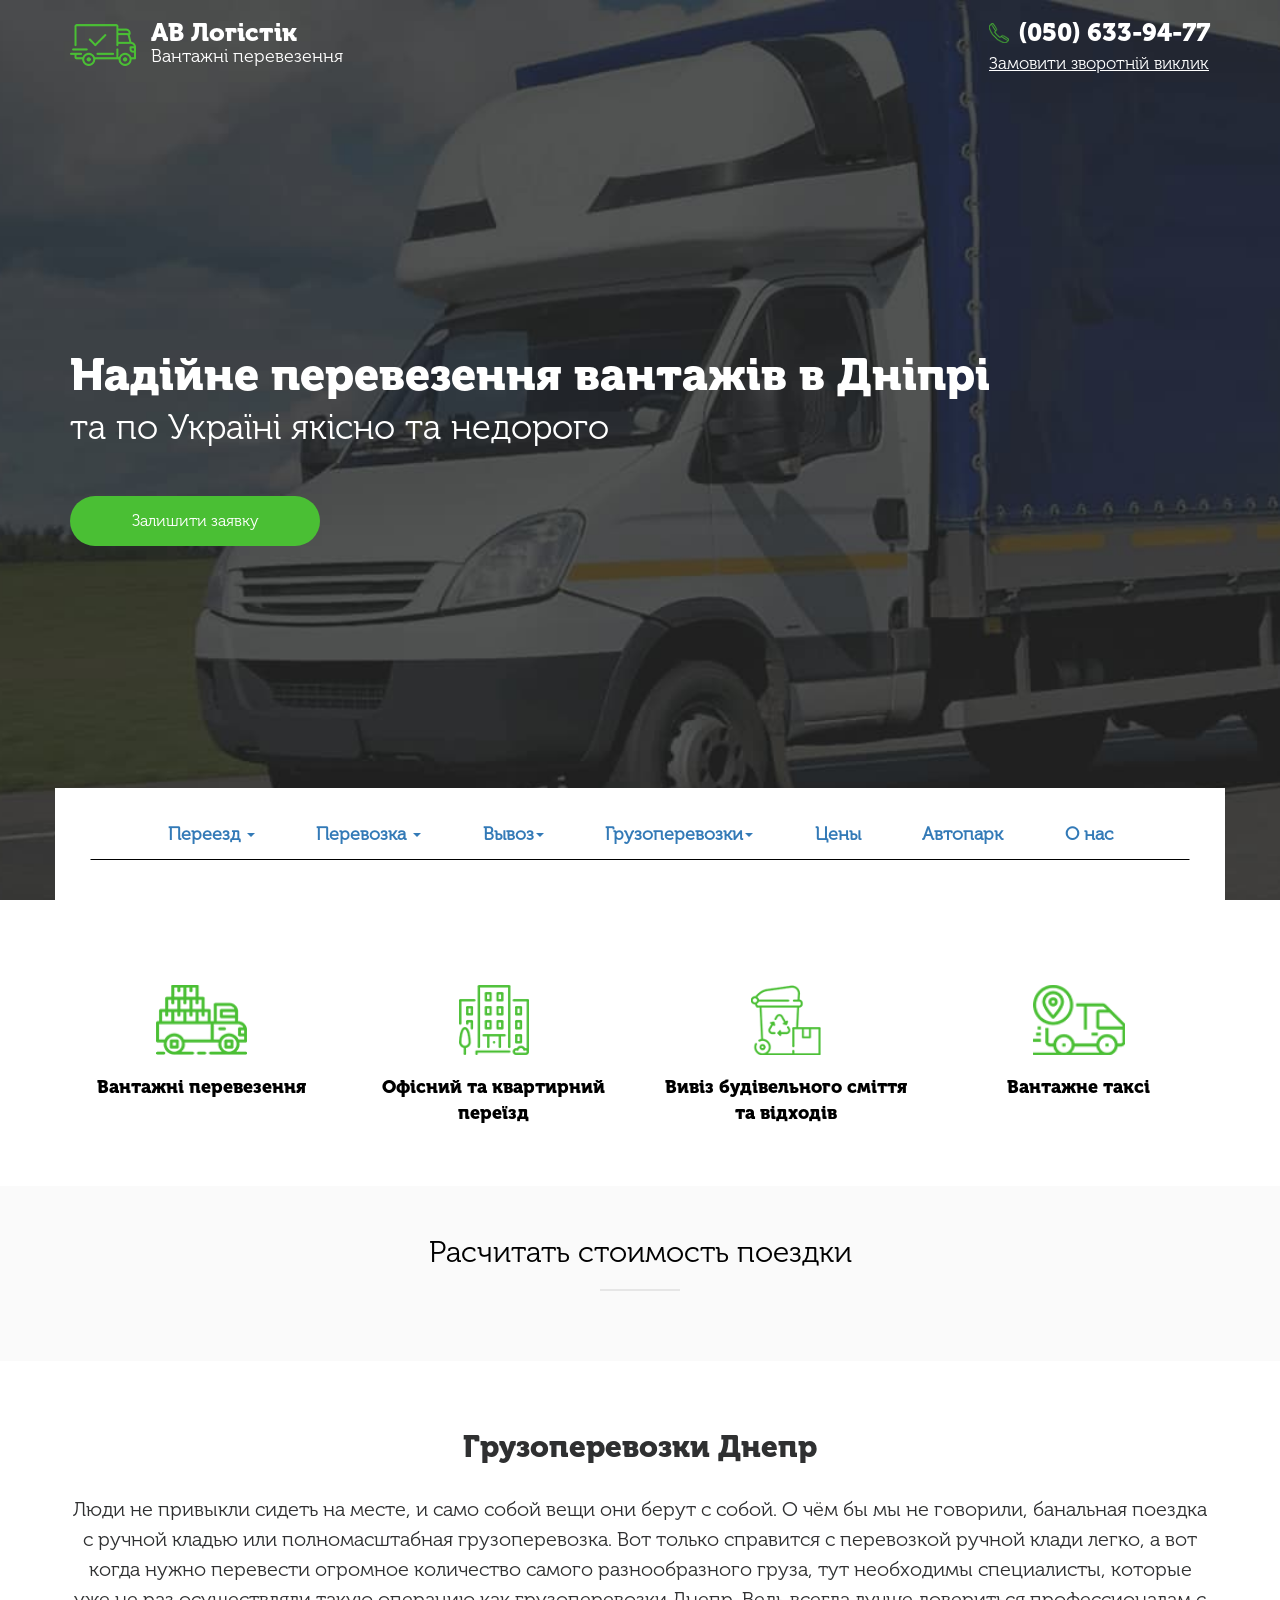
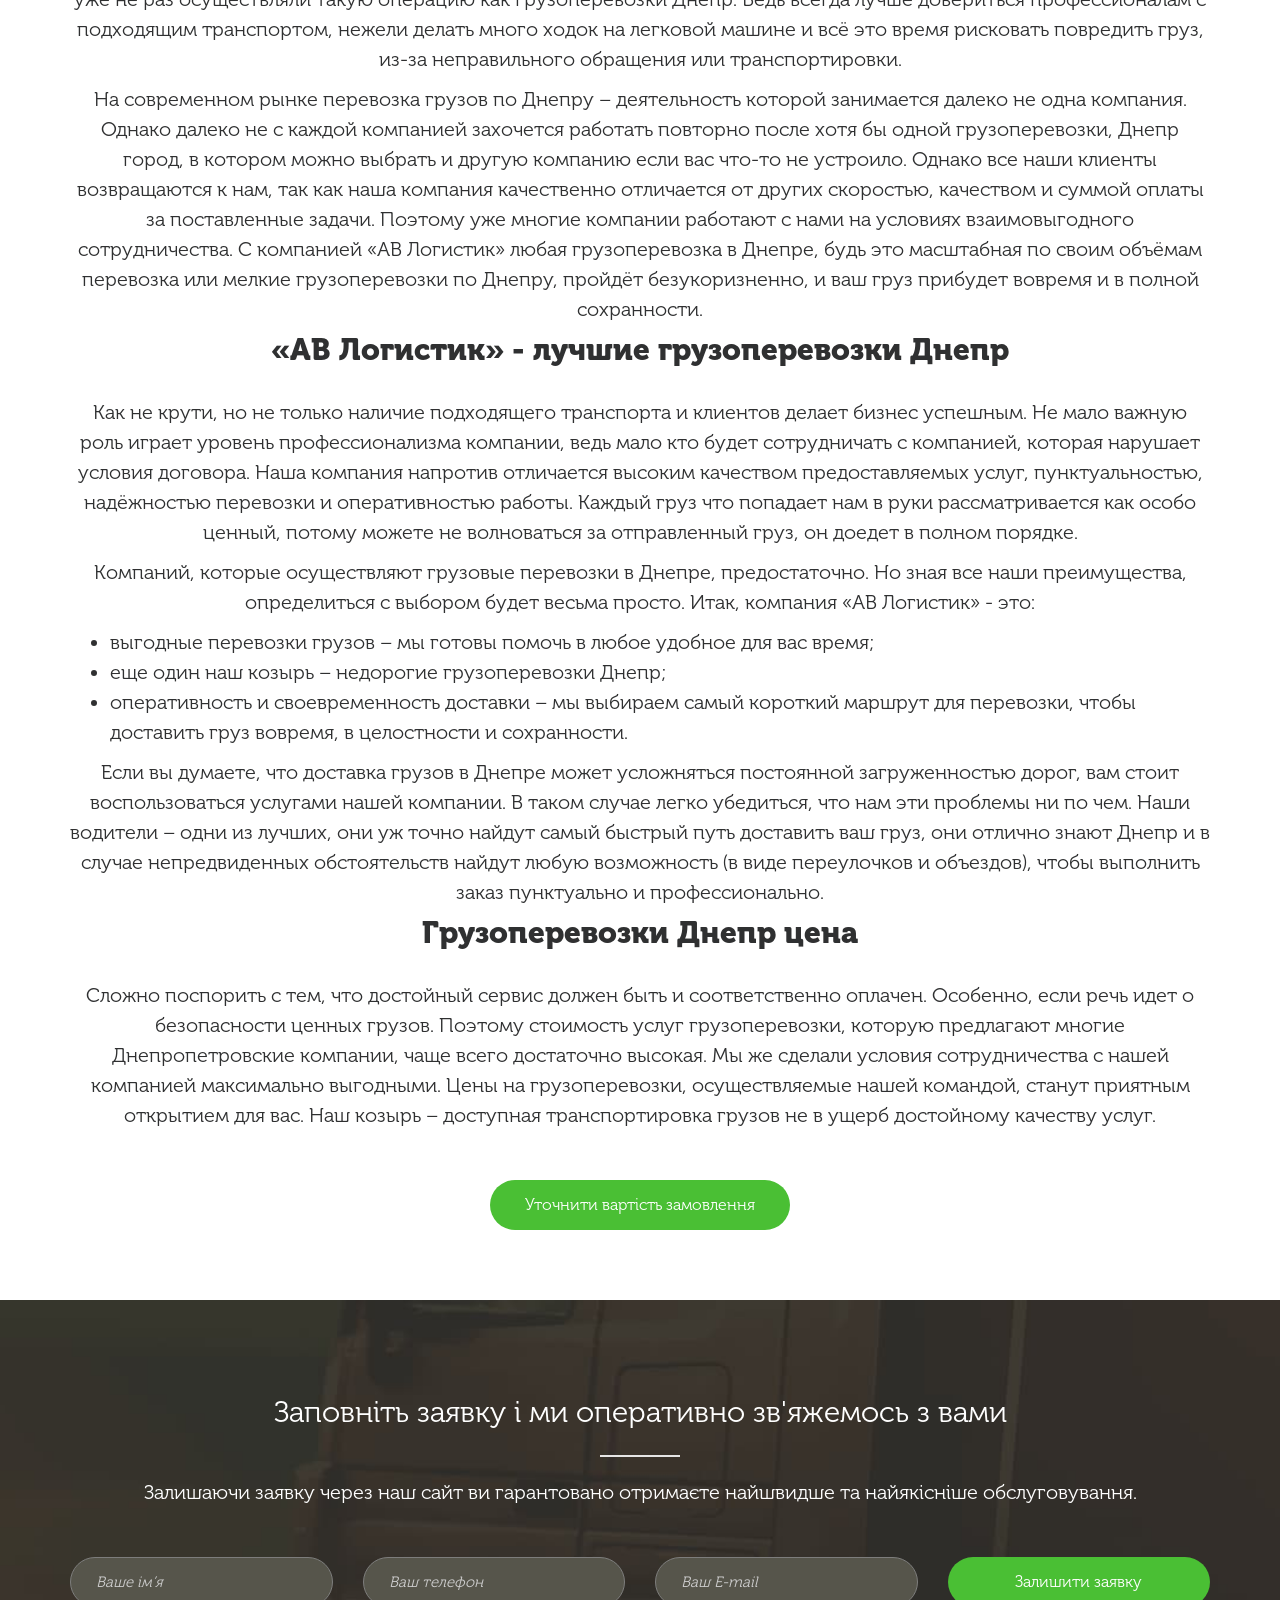
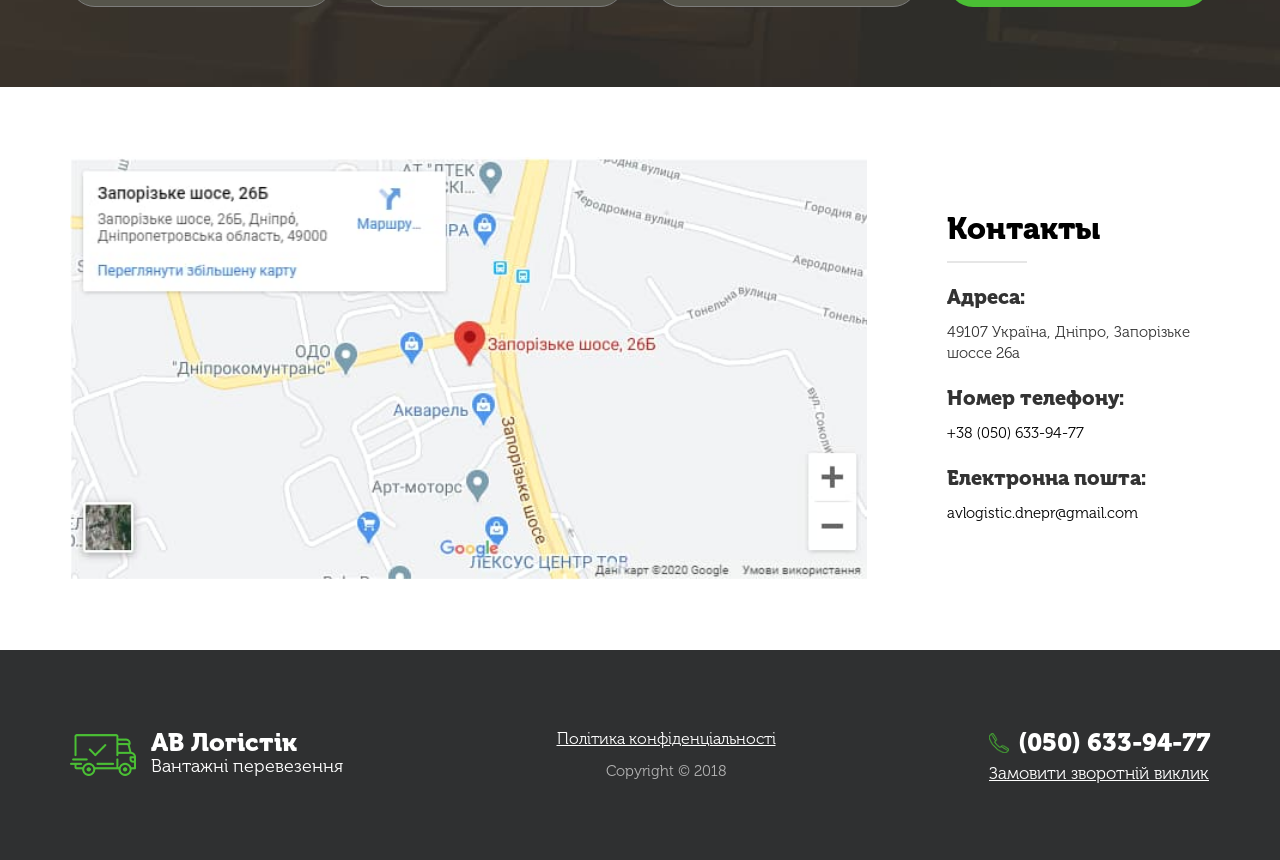
<file: index.html>
<!DOCTYPE html>
<html lang="ru">

<head>
    <!-- Google Tag Manager -->
    <script defer>(function (w, d, s, l, i) {
            w[l] = w[l] || []; w[l].push({
                'gtm.start':
                    new Date().getTime(), event: 'gtm.js'
            }); var f = d.getElementsByTagName(s)[0],
                j = d.createElement(s), dl = l != 'dataLayer' ? '&l=' + l : ''; j.async = true; j.src =
                    'https://www.googletagmanager.com/gtm.js?id=' + i + dl; f.parentNode.insertBefore(j, f);
        })(window, document, 'script', 'dataLayer', 'GTM-WDFSBZG');</script>
    <!-- End Google Tag Manager -->
    <!-- Global site tag (gtag.js) - Google Ads: 734093585 -->
    <script async src="https://www.googletagmanager.com/gtag/js?id=AW-734093585" defer></script>
    <script>
        window.dataLayer = window.dataLayer || [];
        function gtag() { dataLayer.push(arguments); }
        gtag('js', new Date());

        gtag('config', 'AW-734093585');
    </script>
    <meta charset="utf-8">
    <meta name="description" content="Грузоперевозки по Днепру, обл. и Украине">
    <meta name="viewport" content="width=device-width, initial-scale=1.0">
    <link rel="shortcut icon" href="favicon.png" type="image/png">
    <title>АВ Логістика</title>
    <meta name="twitter:card" content="summary_large_image">
    <meta property="og:url" content="https://avlogistic.dp.ua" />
    <meta property="og:site_name" content="https://avlogistic.dp.ua" />
    <meta property="og:title" content="АВ Логистика" />
    <meta property="og:description" content="Грузоперевозки по Днепру, обл. и Украине" />
    <meta property="og:type" content="website" />
    <meta property="og:image" content="https://avlogistic.dp.ua/img/logo.png" />
    <meta property="og:locale" content="ru_RU" />
    <!-- Global site tag (gtag.js) - Google Ads: 734093585 -->
    <script async src="https://www.googletagmanager.com/gtag/js?id=AW-734093585" defer></script>
    <script defer>
        window.dataLayer = window.dataLayer || [];
        function gtag() { dataLayer.push(arguments); }
        gtag('js', new Date());

        gtag('config', 'AW-734093585');
    </script>
    <!-- Event snippet for Заказ товара conversion page
		In your html page, add the snippet and call gtag_report_conversion when someone clicks on the chosen link or button. -->
    <script defer>
        function gtag_report_conversion(url) {
            var callback = function () {
                if (typeof (url) != 'undefined') {
                    window.location = url;
                }
            };
            gtag('event', 'conversion', {
                'send_to': 'AW-734093585/RJ14CMujoKcBEJHChd4C',
                'event_callback': callback
            });
            return false;
        }
    </script>


</head>

<body id="up">

    <!-- Google Tag Manager (noscript) -->
    <noscript><iframe src="https://www.googletagmanager.com/ns.html?id=GTM-WDFSBZG" height="0" width="0"
            style="display:none;visibility:hidden"></iframe></noscript>
    <!-- End Google Tag Manager (noscript) -->


    <div class="screen1">
        <div class="header">
            <div class="container">
                <div class="row">
                    <div class="col-sm-12">
                        <div class="header-wrap">
                            <div class="logo-wrap">
                                <img src="img/logo.png" alt="">
                                <div class="text">
                                    <p>АВ Логістік</p><span>Вантажні перевезення</span>
                                </div>
                            </div>

                            <div class="phone-wrap">
                                <a href="tel:(050) 633-94-77"><img src="img/phone.png" alt="">(050) 633-94-77</a>
                                <p class="zakaz">Замовити зворотній виклик</p>
                            </div>
                        </div>
                    </div>
                </div>
            </div>
        </div>

        <div class="container">
            <div class="row">
                <div class="col-sm-12">
                    <p class="h1">Надійне перевезення вантажів в Дніпрі</p>
                    <p class="h2">та по Україні якісно та недорого</p>
                    <button class="main-btn leave">Залишити заявку</button>
                </div>
            </div>
        </div>

        <div class="container bottom">
            <div class="row">
                <nav class="navbar navbar-default">
                    <div class="container-fluid">
                        <!-- Brand и toggle сгруппированы для лучшего отображения на мобильных дисплеях -->
                        <div class="navbar-header">
                            <button type="button" class="navbar-toggle collapsed" data-toggle="collapse"
                                data-target="#bs-example-navbar-collapse-1" aria-expanded="false">
                                <span class="sr-only">Toggle navigation</span>
                                <span class="icon-bar"></span>
                                <span class="icon-bar"></span>
                                <span class="icon-bar"></span>
                            </button>
                        </div>
                        <!-- Соберите навигационные ссылки, формы, и другой контент для переключения -->
                        <div class="collapse navbar-collapse" id="bs-example-navbar-collapse-1">
                            <ul class="nav navbar-nav">
                                <li class="dropdown ">
                                    <a href="#" class=" link-style dropdown-toggle" data-toggle="dropdown" role="button"
                                        aria-haspopup="true" aria-expanded="false">Переезд <span
                                            class="caret"></span></a>
                                    <ul class="dropdown-menu">
                                        <li><a href="https://avlogistic.dp.ua/organizaciya-pereezda-dnepr">Организация
                                                переездов</a></li>
                                        <li><a href="https://avlogistic.dp.ua/ofisnye-pereezdy-dnepr">Офисный
                                                переезд</a></li>
                                        <li><a href="https://avlogistic.dp.ua/kvartirnyj-pereezd-dnepr">Квартирный
                                                переезд</a></li>
                                        <li><a href="https://avlogistic.dp.ua/dachnyj-pereezd-dnepr">Дачный переезд</a>
                                        </li>
                                    </ul>
                                </li>
                                <li class="dropdown ">
                                    <a href="#" class=" link-style dropdown-toggle" data-toggle="dropdown" role="button"
                                        aria-haspopup="true" aria-expanded="false">Перевозка <span
                                            class="caret"></span></a>
                                    <ul class="dropdown-menu">
                                        <li><a href="https://avlogistic.dp.ua/perevozka-pianino-dnepr">Перевозка пианино
                                                и фортепиано</a></li>
                                        <li><a href="https://avlogistic.dp.ua/perevozka-mebeli-dnepr">Перевозка
                                                мебели</a></li>
                                        <li><a href="https://avlogistic.dp.ua/perevozka-holodilnika-dnepr">Перевозка
                                                холодильника</a></li>
                                        <li><a href="https://avlogistic.dp.ua/perevozka-lichnyh-veshey">Перевозка личных
                                                вещей</a></li>
                                        <li><a href="https://avlogistic.dp.ua/dostavka-stroymaterialov-iz-magazinov">Доставка
                                                стройматериалов из магазинов</a></li>
                                    </ul>
                                </li>
                                <li class="dropdown ">
                                    <a href="#" class=" link-style dropdown-toggle" data-toggle="dropdown" role="button"
                                        aria-haspopup="true" aria-expanded="false">Вывоз<span
                                            class="caret"></span></a>
                                    <ul class="dropdown-menu">
                                        <li><a href="https://avlogistic.dp.ua/perevozka-pianino-dnepr">Перевозка пианино
                                                и фортепиано</a></li>
                                        <li><a href="https://avlogistic.dp.ua/perevozka-mebeli-dnepr">Перевозка
                                                мебели</a></li>
                                        <li><a href="https://avlogistic.dp.ua/perevozka-holodilnika-dnepr">Перевозка
                                                холодильника</a></li>
                                        <li><a href="https://avlogistic.dp.ua/perevozka-lichnyh-veshey">Перевозка личных
                                                вещей</a></li>
                                        <li><a href="https://avlogistic.dp.ua/dostavka-stroymaterialov-iz-magazinov">Доставка
                                                стройматериалов из магазинов</a></li>
                                    </ul>
                                </li>
                                <li class="dropdown ">
                                    <a href="#" class=" link-style dropdown-toggle" data-toggle="dropdown" role="button"
                                        aria-haspopup="true" aria-expanded="false">Грузоперевозки<span
                                            class="caret"></span></a>
                                    <ul class="dropdown-menu">
                                        <li><a href="https://avlogistic.dp.ua/gruzoperevozki-gazel">Грузоперевозки газель</a></li>
                                        <li><a href="https://avlogistic.dp.ua/malotonnazhnye-gruzoperevozki-v-dnepre-do-3-tonn">Малотоннажные грузоперевозки</a></li>
                                        <li><a href="https://avlogistic.dp.ua/gruzoperevozki-v-dnepre-do-5-tonn">Грузоперевозки до 5 тонн</a></li>

                                    </ul>
                                </li>
                                <li><a class="link-style" href="#">Цены</a></li>
                                <li><a class="link-style" href="#">Автопарк</a></li>
                                <li><a class="link-style" href="#">О нас</a></li>
                            </ul>
                        </div>
                    </div>
                </nav>
            </div>
        </div>
    </div>

    <div class="screen2">
        <div class="container">
            <div class="row">
                <div class="col-sm-3">
                    <a href="#a"><img class="lazy" data-src="img/i1.png" alt="">
                        <p>Вантажні перевезення</p>
                    </a>
                </div>

                <div class="col-sm-3">
                    <a href="#b"><img class="lazy" data-src="img/i2.png" alt="">
                        <p>Офісний та квартирний переїзд</p>
                    </a>
                </div>

                <div class="col-sm-3">
                    <a href="#a"><img class="lazy" data-src="img/i3.png" alt="">
                        <p>Вивіз будівельного сміття та відходів</p>
                    </a>
                </div>

                <div class="col-sm-3">
                    <a href="#d"><img class="lazy" data-src="img/i4.png" alt="">
                        <p>Вантажне таксі</p>
                    </a>
                </div>
            </div>
        </div>
    </div>

    <div class="screen3">
        <div class="container">
            <div class="row">
                <div class="col-sm-12">
                    <p class="h3">Расчитать стоимость поездки</p>
                </div>
            </div>
        </div>
    </div>

    <div class="screen4">
        <div class="container">
            <div class="row">
                <div class="col-sm-12 text-center">
                    <h1>Грузоперевозки Днепр</h1>
                    <p>Люди не привыкли сидеть на месте, и само собой вещи они берут с собой. О чём бы мы не говорили,
                        банальная поездка с ручной кладью или полномасштабная грузоперевозка. Вот только справится с
                        перевозкой ручной клади легко, а вот когда нужно перевести огромное количество самого
                        разнообразного груза, тут необходимы специалисты, которые уже не раз осуществляли такую операцию
                        как грузоперевозки Днепр. Ведь всегда лучше довериться профессионалам с подходящим транспортом,
                        нежели делать много ходок на легковой машине и всё это время рисковать повредить груз, из-за
                        неправильного обращения или транспортировки. </p>
                    <p>На современном рынке перевозка грузов по Днепру – деятельность которой занимается далеко не одна
                        компания. Однако далеко не с каждой компанией захочется работать повторно после хотя бы одной
                        грузоперевозки, Днепр город, в котором можно выбрать и другую компанию если вас что-то не
                        устроило. Однако все наши клиенты возвращаются к нам, так как наша компания качественно
                        отличается от других скоростью, качеством и суммой оплаты за поставленные задачи.
                        Поэтому уже многие компании работают с нами на условиях взаимовыгодного сотрудничества. С
                        компанией «АВ Логистик» любая грузоперевозка в Днепре, будь это масштабная по своим объёмам
                        перевозка или мелкие грузоперевозки по Днепру, пройдёт безукоризненно, и ваш груз прибудет
                        вовремя и в полной сохранности.
                    </p>
                    <h2>«АВ Логистик» - лучшие грузоперевозки Днепр </h2>
                    <p>Как не крути, но не только наличие подходящего транспорта и клиентов делает бизнес успешным. Не
                        мало важную роль играет уровень профессионализма компании, ведь мало кто будет сотрудничать с
                        компанией, которая нарушает условия договора. Наша компания напротив отличается высоким
                        качеством предоставляемых услуг, пунктуальностью, надёжностью перевозки и оперативностью работы.
                        Каждый груз что попадает нам в руки рассматривается как особо ценный, потому можете не
                        волноваться за отправленный груз, он доедет в полном порядке.</p>
                    <p>Компаний, которые осуществляют грузовые перевозки в Днепре, предостаточно. Но зная все наши
                        преимущества, определиться с выбором будет весьма просто. Итак, компания «АВ Логистик» - это:
                    </p>
                    <ul>
                        <li>
                            выгодные перевозки грузов – мы готовы помочь в любое удобное для вас время;
                        </li>
                        <li>
                            еще один наш козырь – недорогие грузоперевозки Днепр;
                        </li>
                        <li>
                            оперативность и своевременность доставки – мы выбираем самый короткий маршрут для
                            перевозки, чтобы доставить груз вовремя, в целостности и сохранности.
                        </li>
                    </ul>
                    <p>Если вы думаете, что доставка грузов в Днепре может усложняться постоянной загруженностью дорог,
                        вам стоит воспользоваться услугами нашей компании. В таком случае легко убедиться, что нам эти
                        проблемы ни по чем. Наши водители – одни из лучших, они уж точно найдут самый быстрый путь
                        доставить ваш груз, они отлично знают Днепр и в случае непредвиденных обстоятельств найдут любую
                        возможность (в виде переулочков и объездов), чтобы выполнить заказ пунктуально и
                        профессионально.</p>
                    <h2>Грузоперевозки Днепр цена</h2>
                    <p>Сложно поспорить с тем, что достойный сервис должен быть и соответственно оплачен. Особенно, если
                        речь идет о безопасности ценных грузов. Поэтому стоимость услуг грузоперевозки, которую
                        предлагают многие Днепропетровские компании, чаще всего достаточно высокая. Мы же сделали
                        условия сотрудничества с нашей компанией максимально выгодными. Цены на грузоперевозки,
                        осуществляемые нашей командой, станут приятным открытием для вас. Наш козырь – доступная
                        транспортировка грузов не в ущерб достойному качеству услуг.</p>
                    <button class="main-btn ut">Уточнити вартість замовлення</button>
                </div>
            </div>
        </div>
    </div>

    <!-- <div class="screen5" id="b">
		<div class="container">
			<div class="row">
				<div class="col-sm-12">
					<p class="h3">Ціни за послуги вантажників</p>
				</div>
			</div>
			<div class="row">
				<div class="col-sm-6">
					<img class="lazy" data-src="img/t1.jpg" alt="mikroavtobus1">
					<p class="h4">Тариф "День"</p>
					<p>З 8:00 до 18:00 год <span class="green">100 грн./год.</span></p>
					<span>Мінімальне замовлення: 2 години</span>
				</div>

				<div class="col-sm-6">
					<img class="lazy" data-src="img/t2.jpg" alt="mikroavtobus">
					<p class="h4">Тариф "Ніч" </p>
					<p>З 18:00 до 8:00 год <span class="green"> 100 грн./год.</span></p>
					<span>Мінімальне замовлення: 4 години</span>
				</div>
			</div>
		</div>
	</div>

	<div class="screen6">
		<div class="container">
			<div class="row">
				<div class="col-sm-1"></div>
				<div class="col-sm-10">
					<p>Ми працюємо індивідуально з кожним замовником і гарантуємо професійний супровід менеджерами до
						повного виконання замовлення. Працюємо якісно та на совість.</p>
					<p>Ми переконані і ми гарантуємо, що ви не знайдете більш привабливих і справедливих розцінок в
						Дніпрі на кваліфікованих вантажників, ніж в нашій компанії. Для швидкості обробки вашої заявки
						скористайтеся формою нижче. Приймаємо будь-які методи оплати: готівковий розрахунок, оплата
						картою, безготівковий розрахунок.</p>
				</div>
			</div>
		</div>
	</div> -->


    <div class="screen4 screen7">
        <div class="container">
            <div class="row">
                <div class="col-sm-12 text-center">
                    <p class="h3">Заповніть заявку і ми оперативно зв'яжемось з вами</p>
                    <p style="color: white;">Залишаючи заявку через наш сайт ви гарантовано отримаєте найшвидше та
                        найякісніше обслуговування.
                    </p>
                </div>
            </div>

            <form class="row main-form" action="mail.php" method="post">
                <div class="col-sm-3">
                    <input type="text" name="name" required="" placeholder="Ваше ім’я">
                </div>
                <div class="col-sm-3">
                    <input type="text" name="phone" required="" placeholder="Ваш телефон">
                </div>
                <div class="col-sm-3">
                    <input type="email" name="email" required="" placeholder="Ваш E-mail">
                </div>
                <div class="col-sm-3">
                    <button class="main-btn">Залишити заявку</button>
                </div>
            </form>
        </div>
    </div>

    <div class="contacts">
        <div class="container">
            <div class="row">
                <div class="col-sm-12">
                    <div class="flex-row">
                        <div class="map" id="map_box">
                            <img id="map" class="lazy" data-src="./img/map.jpg" alt="karta">
                        </div>
                        <!-- <iframe class="map"
							src="https://www.google.com/maps/embed?pb=!1m18!1m12!1m3!1d2647.9282343753353!2d35.01986151565885!3d48.41952207924683!2m3!1f0!2f0!3f0!3m2!1i1024!2i768!4f13.1!3m3!1m2!1s0x40dbe3554482fea5%3A0x5293687204501a39!2z0JfQsNC_0L7RgNGW0LfRjNC60LUg0YjQvtGB0LUsIDI20JEsINCU0L3RltC_0YDQvsyBLCDQlNC90ZbQv9GA0L7Qv9C10YLRgNC-0LLRgdGM0LrQsCDQvtCx0LvQsNGB0YLRjCwgNDkwMDA!5e0!3m2!1suk!2sua!4v1559479956614!5m2!1suk!2sua"
							frameborder="0" style="border:0" allowfullscreen></iframe> -->
                        <div class="cont">
                            <p class="h3">Контакты</p>
                            <div class="adres">
                                <span>Адреса:</span>
                                <p>49107 Україна, Дніпро, Запорізьке шоссе 26а</p>
                                <span>Номер телефону:</span>
                                <a href="tel:+38 (050) 633-94-77">+38 (050) 633-94-77</a>
                                <span>Електронна пошта:</span>
                                <a href="mailto:avlogistic.dnepr@gmail.com">avlogistic.dnepr@gmail.com</a>
                            </div>
                        </div>
                    </div>
                </div>
            </div>
        </div>
    </div>


    <div class="footer">
        <div class="container">
            <a href="#up" class="up"><img src="img/up.png" alt=""></a>
            <div class="row">
                <div class="col-sm-12">
                    <div class="header-wrap">
                        <div class="logo-wrap">
                            <img src="img/logo.png" alt="">
                            <div class="text">
                                <p>АВ Логістік</p><span>Вантажні перевезення</span>
                            </div>
                        </div>

                        <div class="fuf no">
                            <p class="pol"><a rel="nofollow"
                                    href="https://avlogistic.dp.ua/polytyka-konfydentsyalnosty">Політика
                                    конфіденціальності</a></p>
                            <p class="cop">Copyright © 2018</p>
                        </div>

                        <div class="phone-wrap">
                            <a href="tel:(050) 633-94-77"><img src="img/phone.png" alt="">(050) 633-94-77</a>
                            <p class="zakaz">Замовити зворотній виклик</p>
                        </div>
                        <div class="fuf da">
                            <p class="pol">Політика конфіденціальності</p>
                            <p class="cop">Copyright © 2018</p>
                        </div>
                    </div>
                </div>
            </div>
        </div>
    </div>


    <div class="main-popup-wrapper zayavka">
        <div class="popup-wrapper">
            <div class="popup-closer"></div>
            <div class="popup-block">
                <div class="closer text-right"><img src="img/cancel.svg" alt=""></div>
                <div class="popup-body">
                    <p>Залиште заявку</p>
                    <span>і ми зв’яжемося з вами найближчим часом</span>
                    <form class="main-form" action="mail2.php" method="post">
                        <input class="inp1" type="text" placeholder="Ваше ім’я" required="" name="name">
                        <input class="inp2" type="text" placeholder="Ваш телефон" required="" name="phone">
                        <input class="inp3" type="email" placeholder="Ваш E-mail" required="" name="email">
                        <input type="hidden" name="lang" value="bg">
                        <button class="main-btn">Залишити заявку</button>
                    </form>
                </div>
            </div>
        </div>
    </div>

    <div class="main-popup-wrapper call">
        <div class="popup-wrapper">
            <div class="popup-closer"></div>
            <div class="popup-block">
                <div class="closer text-right"><img src="img/cancel.svg" alt=""></div>
                <div class="popup-body">
                    <p>Залиште заявку</p>
                    <span>і ми зв’яжемося з вами найближчим часом</span>
                    <form class="main-form" action="mail2.php" method="post">
                        <input class="inp1" type="text" placeholder="Ваше ім’я" required="" name="name">
                        <input class="inp2" type="text" placeholder="Ваш телефон" required="" name="phone">
                        <input class="inp3" type="email" placeholder="Ваш E-mail" required="" name="email">
                        <input type="hidden" name="lang" value="bg">
                        <button class="main-btn">Залишити заявку</button>
                    </form>
                </div>
            </div>
        </div>
    </div>


    <div class="main-popup-wrapper cost">
        <div class="popup-wrapper">
            <div class="popup-closer"></div>
            <div class="popup-block">
                <div class="closer text-right"><img src="img/cancel.svg" alt=""></div>
                <div class="popup-body">
                    <p>Уточнити вартість замовленння</p>
                    <span>залиште заявку і ми порахуємо вартість вашого замовлення</span>
                    <form class="main-form" action="mail3.php" method="post">
                        <input class="inp1" type="text" placeholder="Ваше ім’я" required="" name="name">
                        <input class="inp2" type="text" placeholder="Ваш телефон" required="" name="phone">
                        <input class="inp3" type="email" placeholder="Ваш E-mail" required="" name="email">
                        <input type="hidden" name="lang" value="bg">
                        <button class="main-btn">Уточнити вартість</button>
                    </form>
                </div>
            </div>
        </div>
    </div>

    <link rel="stylesheet" type="text/css" href="css/bootstrap.min.css">
    <link rel="stylesheet" type="text/css" href="css/main.css">
    <script src="js/jquery.min.js" defer></script>
    <script src="./js/bootstrap.min.js" defer></script>
    <script src="js/common.js" defer></script>
    <link rel="stylesheet" href="css/owl.carousel.css" async>
    <script src="js/owl.carousel.min.js" defer></script>
    <script src="./js/main.js" defer></script>
</body>

</html>
</file>
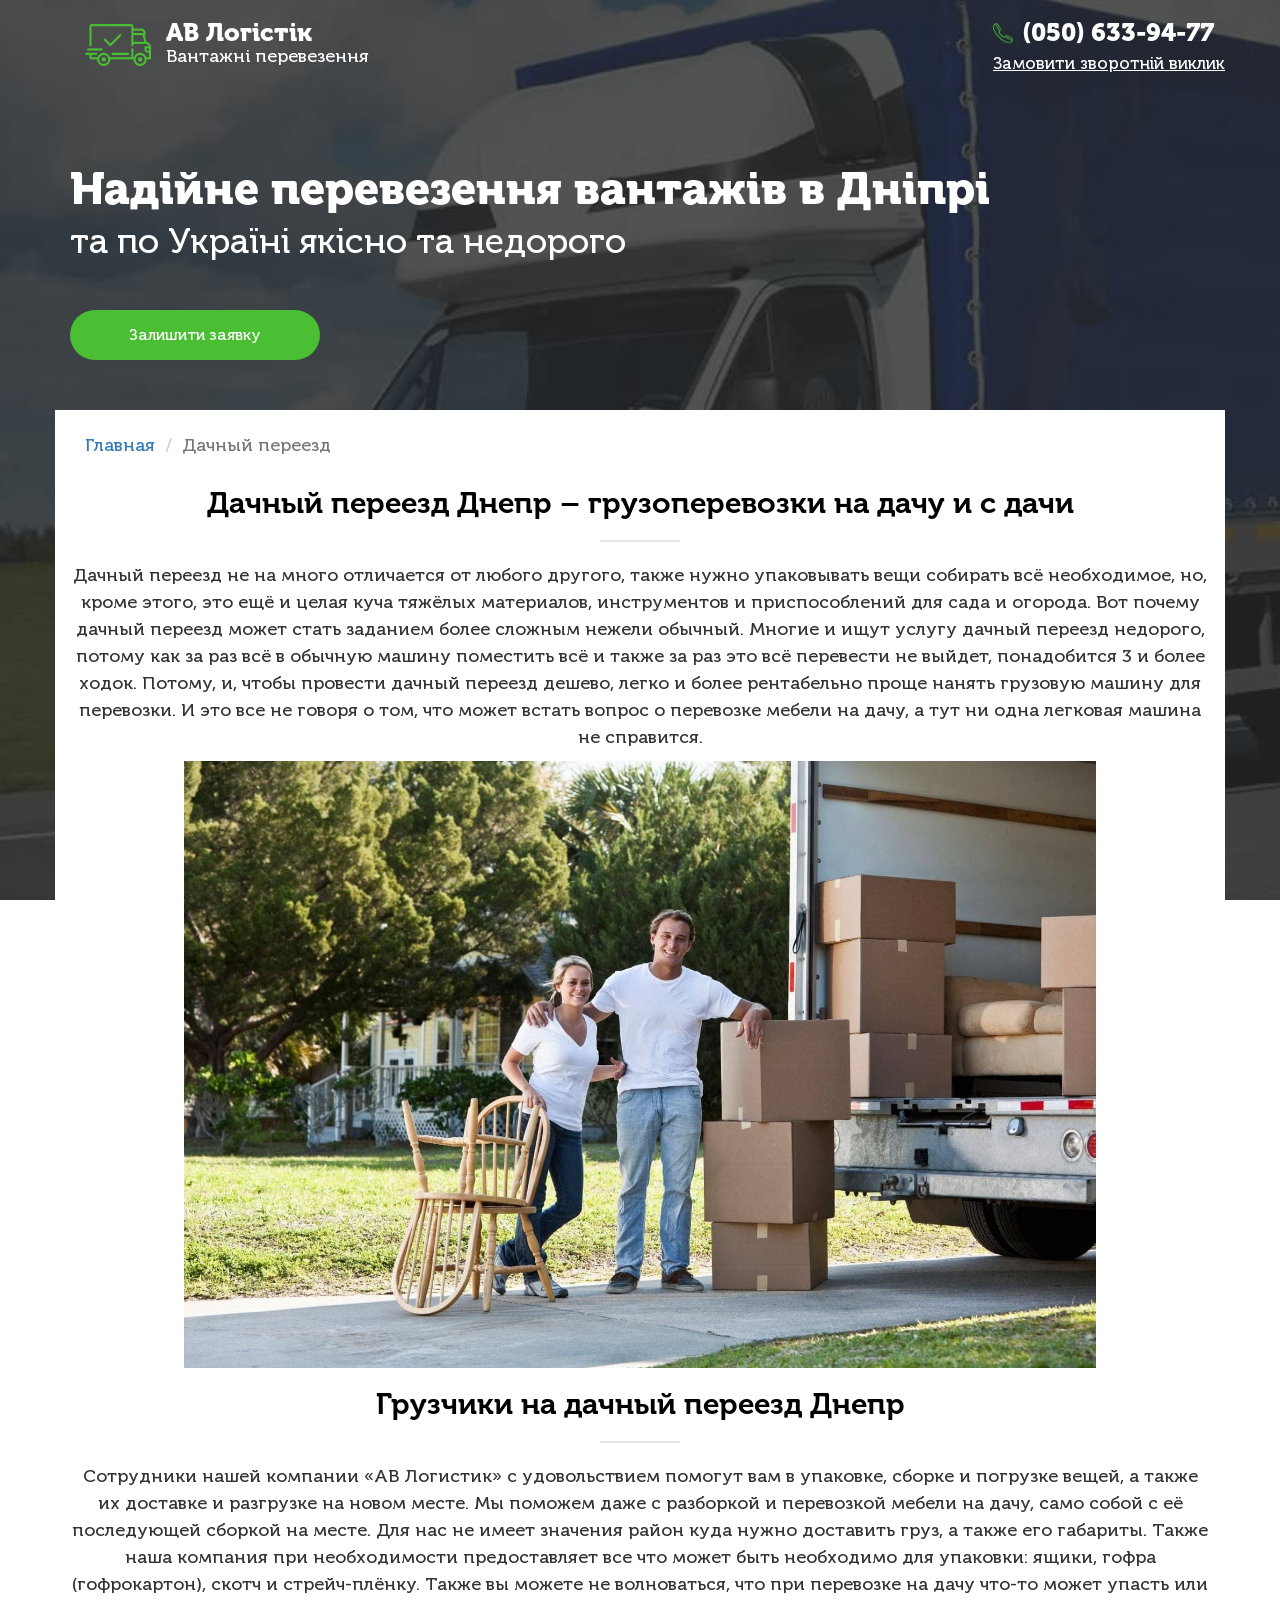
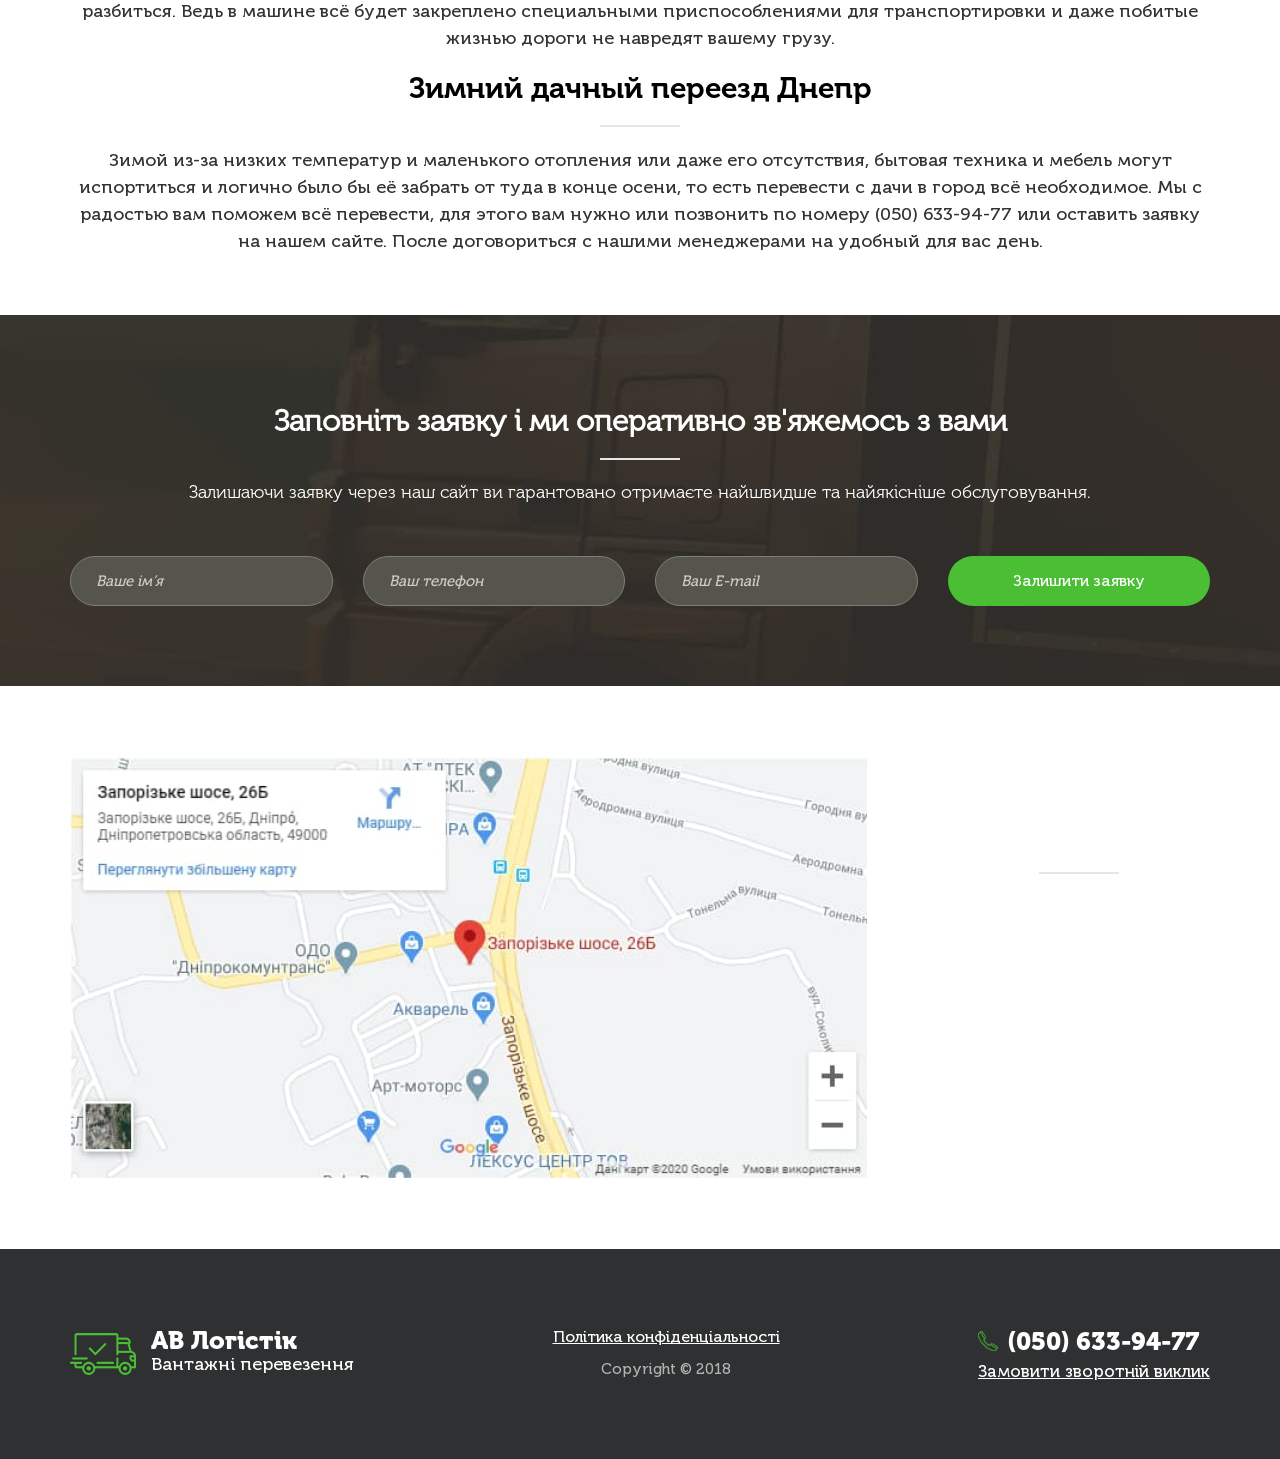
<file: dachnyj-pereezd-dnepr.html>
<!DOCTYPE html>
<html lang="ru">

<head>
	<meta charset="utf-8">
	<meta name="description" content="Переезд на дачу в Днепре. Услуга дачный переезд с перевозкой садового оборудования, мебели, и инвентаря Днепр.">
	<meta name="viewport" content="width=device-width, initial-scale=1.0">
	<link rel="shortcut icon" href="/favicon.png" type="image/png">
	<link rel="stylesheet" href="css/bootstrap.min.css" />
	<link rel="stylesheet" type="text/css" href="css/main_sp.css">
	<title>Дачный переезд Днепр | Услуги переезда на дачу в Днепропетровске.</title>
	<meta name="twitter:card" content="summary_large_image">
	<meta property="og:url" content="https://avlogistic.dp.ua" />
	<meta property="og:site_name" content="https://avlogistic.dp.ua" />
	<meta property="og:title" content="АВ Логистика" />
	<meta property="og:description" content="Грузоперевозки по Днепру, обл. и Украине" />
	<meta property="og:type" content="website" />
	<meta property="og:image" content="https://avlogistic.dp.ua/img/logo.png" />
	<meta property="og:locale" content="ru_RU" />
</head>

<body id="up">
	<div class="bg-auto"></div>
	<div class="screen1">
		<div class="header">
			<div class="container">
				<div class="row">
					<div class="col-sm-12">
						<div class="header-wrap">
							<div class="logo-wrap">
								<a href="https://avlogistic.dp.ua/">
									<img src="img/logo.png" alt="">
								</a>
								<div class="text">
									<p>АВ Логістік</p><span>Вантажні перевезення</span>
								</div>
							</div>

							<div class="phone-wrap">
								<a href="tel:(050) 633-94-77"><img src="img/phone.png" alt="">(050) 633-94-77</a>
								<p class="zakaz">Замовити зворотній виклик</p>
							</div>
						</div>
					</div>
				</div>
			</div>
		</div>

		<div class="container">
			<div class="row">
				<div class="col-sm-12">
					<p class="h4">Надійне перевезення вантажів в Дніпрі</p>
					<p class="h5">та по Україні якісно та недорого</p>
					<button class="main-btn leave">Залишити заявку</button>
				</div>
			</div>
		</div>
	</div>
		<div class="container main sp">
			<div class="row">
				<div class="col-sm-12 text-center">
					<nav aria-label="breadcrumb">
						<ol class="breadcrumb text-left">
						  <li class="breadcrumb-item"><a href="/">Главная</a></li>
						  <li class="breadcrumb-item active" aria-current="page">Дачный переезд</li>
						</ol>
					  </nav>
					<h1>Дачный переезд Днепр – грузоперевозки на дачу и с дачи</h1>
					<p>Дачный переезд не на много отличается от любого другого, также нужно упаковывать вещи собирать всё необходимое, но, кроме этого, это ещё и целая куча тяжёлых материалов, инструментов и приспособлений для сада и огорода. Вот почему дачный переезд может стать заданием более сложным нежели обычный. Многие и ищут услугу дачный переезд недорого, потому как за раз всё в обычную машину поместить всё и также за раз это всё перевести не выйдет, понадобится 3 и более ходок. Потому, и, чтобы провести дачный переезд дешево, легко и более рентабельно проще нанять грузовую машину для перевозки. И это все не говоря о том, что может встать вопрос о перевозке мебели на дачу, а тут ни одна легковая машина не справится.</p>
					<div class="img__box">
						<img class="img__dacha" src="img/Zakazat Dachnyi Pereezd Dnepropetrovsk.jpg" alt="Дачный переезд Днепр">
					</div>
					<h2>Грузчики на дачный переезд Днепр </h2>
					<p>Сотрудники нашей компании «АВ Логистик» с удовольствием помогут вам в упаковке, сборке и погрузке вещей, а также их доставке и разгрузке на новом месте. Мы поможем даже с разборкой и перевозкой мебели на дачу, само собой с её последующей сборкой на месте. Для нас не имеет значения район куда нужно доставить груз, а также его габариты. Также наша компания при необходимости предоставляет все что может быть необходимо для упаковки: ящики, гофра (гофрокартон), скотч и стрейч-плёнку. Также вы можете не волноваться, что при перевозке на дачу что-то может упасть или разбиться. Ведь в машине всё будет закреплено специальными приспособлениями для транспортировки и даже побитые жизнью дороги не навредят вашему грузу.</p>
					<h2>Зимний дачный переезд Днепр </h2>
					<p>Зимой из-за низких температур и маленького отопления или даже его отсутствия, бытовая техника и мебель могут испортиться и логично было бы её забрать от туда в конце осени, то есть перевести с дачи в город всё необходимое. Мы с радостью вам поможем всё перевести, для этого вам нужно или позвонить по номеру (050) 633-94-77 или оставить заявку на нашем сайте. После договориться с нашими менеджерами на удобный для вас день. </p>
				</div>
			</div>
		</div>



	<div class="screen4 screen7">
		<div class="container">
			<div class="row">
				<div class="col-sm-12 text-center">
					<p class="h3">Заповніть заявку і ми оперативно зв'яжемось з вами</p>
					<p>Залишаючи заявку через наш сайт ви гарантовано отримаєте найшвидше та найякісніше обслуговування.
					</p>
				</div>
			</div>

			<form class="row main-form" action="mail.php" method="post">
				<div class="col-sm-3">
					<input type="text" name="name" required="" placeholder="Ваше ім’я">
				</div>
				<div class="col-sm-3">
					<input type="text" name="phone" required="" placeholder="Ваш телефон">
				</div>
				<div class="col-sm-3">
					<input type="email" name="email" required="" placeholder="Ваш E-mail">
				</div>
				<div class="col-sm-3">
					<button class="main-btn">Залишити заявку</button>
				</div>
			</form>
		</div>
	</div>

	<div class="contacts">
		<div class="container">
			<div class="row">
				<div class="col-sm-12">
					<div class="flex-row">
						<div class="map" id="map_box">
							<img id="map" src="./img/map.jpg" alt="karta">
						</div>
						<div class="cont">
							<p class="h3" style="color: white;">Контакты</p>
							<div class="adres">
								<span>Адреса:</span>
								<p>49107 Україна, Дніпро, Запорізьке шоссе 26а</p>
								<span>Номер телефону:</span>
								<a href="tel:+38 (050) 633-94-77">+38 (050) 633-94-77</a>
								<span>Електронна пошта:</span>
								<a href="mailto:avlogistic.dnepr@gmail.com">avlogistic.dnepr@gmail.com</a>
							</div>
						</div>
					</div>
				</div>
			</div>
		</div>
	</div>


	<div class="footer">
		<div class="container">
			<a href="#up" class="up"><img src="img/up.png" alt=""></a>
			<div class="row">
				<div class="col-sm-12">
					<div class="header-wrap">
						<div class="logo-wrap">
							<img src="img/logo.png" alt="">
							<div class="text">
								<p>АВ Логістік</p><span>Вантажні перевезення</span>
							</div>
						</div>

						<div class="fuf no">
							<p class="pol"><a rel="nofollow" href="https://avlogistic.dp.ua/polytyka-konfydentsyalnosty">Політика конфіденціальності</a></p>
							<p class="cop">Copyright © 2018</p>
						</div>

						<div class="phone-wrap">
							<a href="tel:(050) 633-94-77"><img src="img/phone.png" alt="">(050) 633-94-77</a>
							<p class="zakaz">Замовити зворотній виклик</p>
						</div>
					</div>
				</div>
			</div>
		</div>
	</div>


	<div class="main-popup-wrapper zayavka">
		<div class="popup-wrapper">
			<div class="popup-closer"></div>
			<div class="popup-block">
				<div class="closer text-right"><img src="img/cancel.svg" alt=""></div>
				<div class="popup-body">
					<p>Залиште заявку</p>
					<span>і ми зв’яжемося з вами найближчим часом</span>
					<form class="main-form" action="mail2.php" method="post">
						<input class="inp1" type="text" placeholder="Ваше ім’я" required="" name="name">
						<input class="inp2" type="text" placeholder="Ваш телефон" required="" name="phone">
						<input class="inp3" type="email" placeholder="Ваш E-mail" required="" name="email">
						<input type="hidden" name="lang" value="bg">
						<button class="main-btn">Залишити заявку</button>
					</form>
				</div>
			</div>
		</div>
	</div>

	<div class="main-popup-wrapper call">
		<div class="popup-wrapper">
			<div class="popup-closer"></div>
			<div class="popup-block">
				<div class="closer text-right"><img src="img/cancel.svg" alt=""></div>
				<div class="popup-body">
					<p>Залиште заявку</p>
					<span>і ми зв’яжемося з вами найближчим часом</span>
					<form class="main-form" action="mail2.php" method="post">
						<input class="inp1" type="text" placeholder="Ваше ім’я" required="" name="name">
						<input class="inp2" type="text" placeholder="Ваш телефон" required="" name="phone">
						<input class="inp3" type="email" placeholder="Ваш E-mail" required="" name="email">
						<input type="hidden" name="lang" value="bg">
						<button class="main-btn">Залишити заявку</button>
					</form>
				</div>
			</div>
		</div>
	</div>


	<div class="main-popup-wrapper cost">
		<div class="popup-wrapper">
			<div class="popup-closer"></div>
			<div class="popup-block">
				<div class="closer text-right"><img src="img/cancel.svg" alt=""></div>
				<div class="popup-body">
					<p>Уточнити вартість замовленння</p>
					<span>залиште заявку і ми порахуємо вартість вашого замовлення</span>
					<form class="main-form" action="mail3.php" method="post">
						<input class="inp1" type="text" placeholder="Ваше ім’я" required="" name="name">
						<input class="inp2" type="text" placeholder="Ваш телефон" required="" name="phone">
						<input class="inp3" type="email" placeholder="Ваш E-mail" required="" name="email">
						<input type="hidden" name="lang" value="bg">
						<button class="main-btn">Уточнити вартість</button>
					</form>
				</div>
			</div>
		</div>
	</div>



	<script src="js/jquery.min.js"></script>
	<script src="js/common.js"></script>
	<script src="./js/main.js" defer></script>
</body>

</html>
</file>
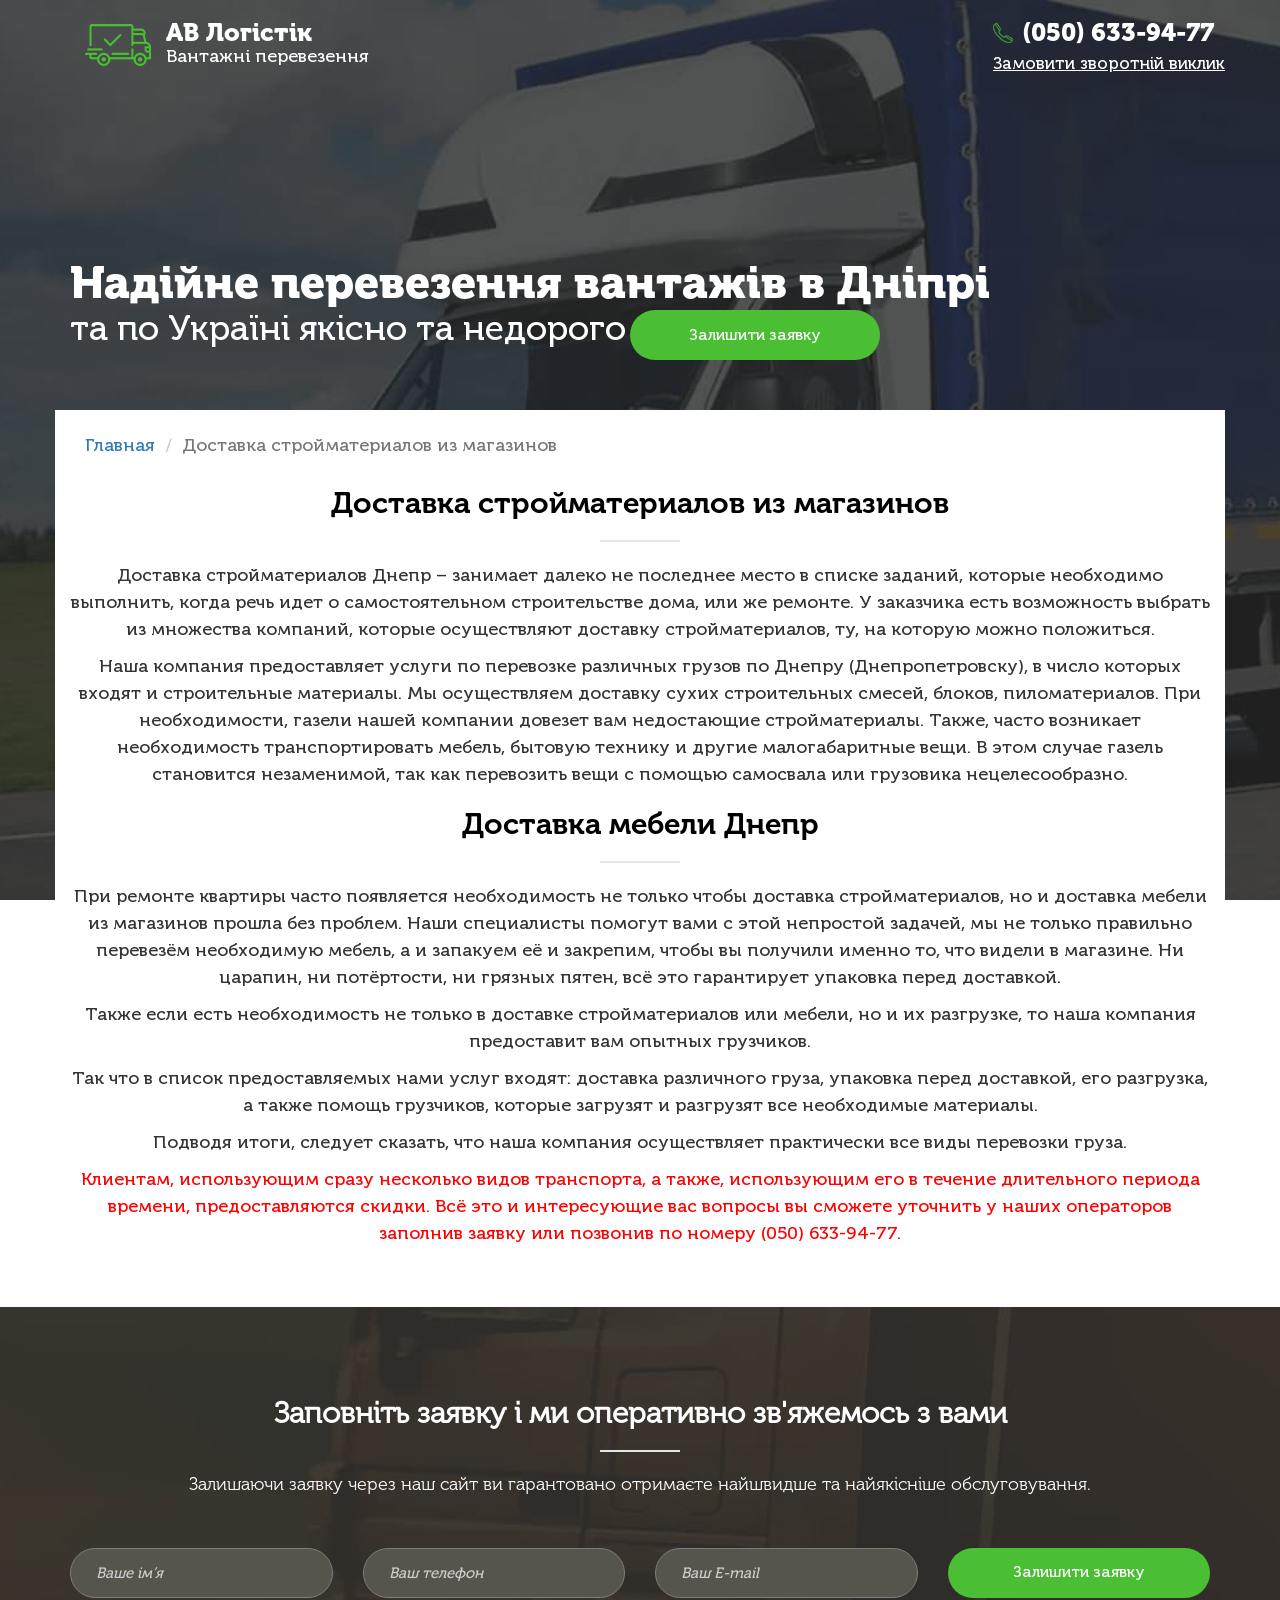
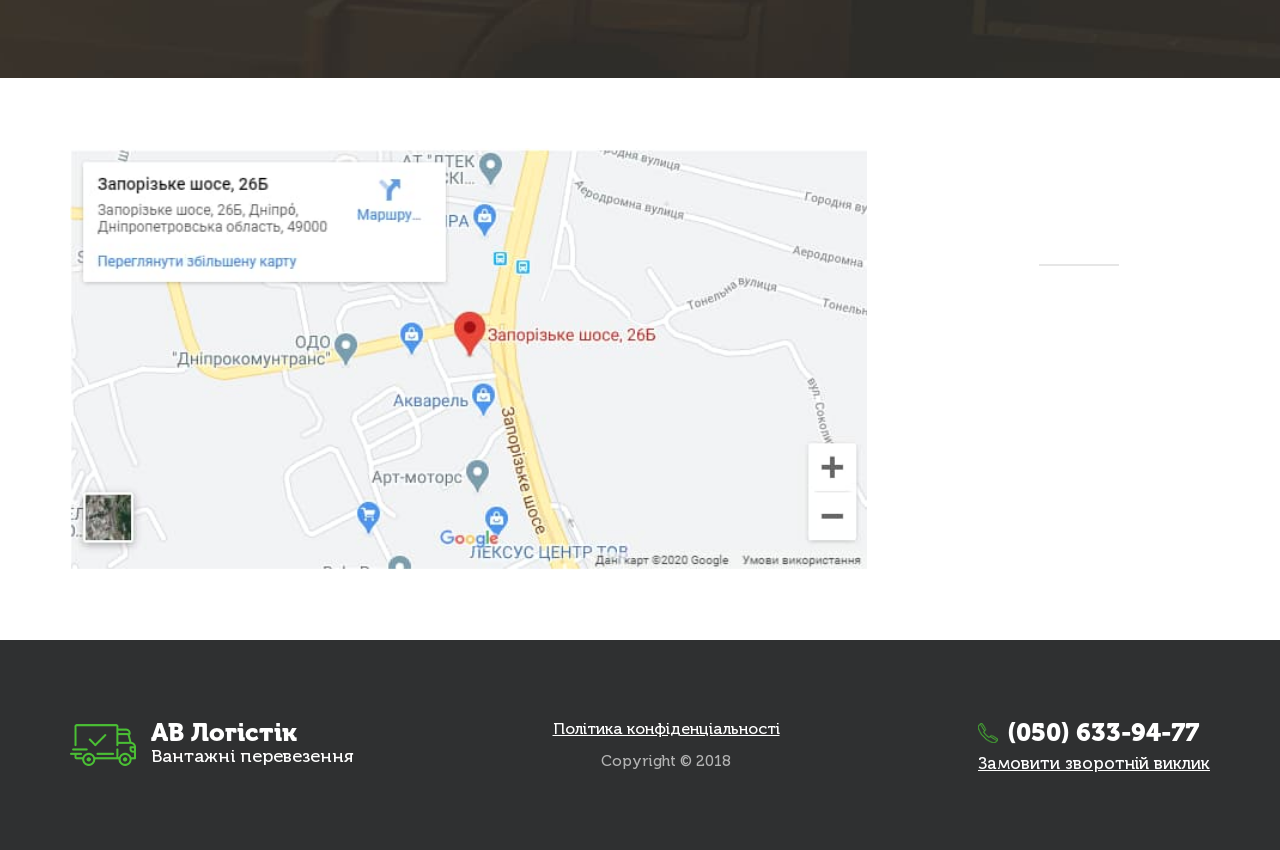
<file: dostavka-stroymaterialov-iz-magazinov.html>
<!DOCTYPE html>
<html lang="ru">

<head>
	<meta charset="utf-8">
	<meta name="description" content="Услуги по перевозке личных вещей Днепр, мы поможем доставить ваши личные вещи недорого">
	<meta name="viewport" content="width=device-width, initial-scale=1.0">
	<link rel="shortcut icon" href="/favicon.png" type="image/png">
	<link rel="stylesheet" href="css/bootstrap.min.css" />
	<link rel="stylesheet" type="text/css" href="css/main_sp.css">
	<title>Доставка стройматериалов из магазинов Днепр | Услуги Доставка стройматериалов из магазинов в Днепропетровске</title>
	<meta name="twitter:card" content="summary_large_image">
	<meta property="og:url" content="https://avlogistic.dp.ua" />
	<meta property="og:site_name" content="https://avlogistic.dp.ua" />
	<meta property="og:title" content="АВ Логистика" />
	<meta property="og:description" content="Грузоперевозки по Днепру, обл. и Украине" />
	<meta property="og:type" content="website" />
	<meta property="og:image" content="https://avlogistic.dp.ua/img/logo.png" />
	<meta property="og:locale" content="ru_RU" />
</head>

<body id="up">
	<div class="bg-auto"></div>
	<div class="screen1">
		<div class="header">
			<div class="container">
				<div class="row">
					<div class="col-sm-12">
						<div class="header-wrap">
							<div class="logo-wrap">
								<a href="/">
									<img src="img/logo.png" alt="">
								</a>
								<div class="text">
									<p>АВ Логістік</p><span>Вантажні перевезення</span>
								</div>
							</div>

							<div class="phone-wrap">
								<a href="tel:(050) 633-94-77"><img src="img/phone.png" alt="">(050) 633-94-77</a>
								<p class="zakaz">Замовити зворотній виклик</p>
							</div>
						</div>
					</div>
				</div>
			</div>
		</div>

		<div class="container">
			<div class="row">
				<div class="col-sm-12">
					<p class="h4">Надійне перевезення вантажів в Дніпрі</p>
					<hp class="h5">та по Україні якісно та недорого</hp>
					<button class="main-btn leave">Залишити заявку</button>
				</div>
			</div>
		</div>
	</div>
		<div class="container main sp">
			<div class="row">
				<div class="col-sm-12 text-center">
					<nav aria-label="breadcrumb">
						<ol class="breadcrumb text-left">
						  <li class="breadcrumb-item"><a href="/">Главная</a></li>
						  <li class="breadcrumb-item active" aria-current="page">Доставка стройматериалов из магазинов</li>
						</ol>
					  </nav>
					<h1>Доставка стройматериалов из магазинов</h1>
					<p>Доставка стройматериалов Днепр – занимает далеко не последнее место в списке заданий, которые необходимо выполнить, когда речь идет о самостоятельном строительстве дома, или же ремонте. У заказчика есть возможность выбрать из множества компаний, которые осуществляют доставку стройматериалов, ту, на которую можно положиться.</p>
					<p>Наша компания предоставляет услуги по перевозке различных грузов по Днепру (Днепропетровску), в число которых входят и строительные материалы. Мы осуществляем доставку сухих строительных смесей, блоков, пиломатериалов. При необходимости, газели нашей компании довезет вам недостающие стройматериалы. Также, часто возникает необходимость транспортировать мебель, бытовую технику и другие малогабаритные вещи. В этом случае газель становится незаменимой, так как перевозить вещи с помощью самосвала или грузовика нецелесообразно.</p>
					<h2>Доставка мебели Днепр</h2>
					<p>При ремонте квартиры часто появляется необходимость не только чтобы доставка стройматериалов, но и доставка мебели из магазинов прошла без проблем. Наши специалисты помогут вами с этой непростой задачей, мы не только правильно перевезём необходимую мебель, а и запакуем её и закрепим, чтобы вы получили именно то, что видели в магазине. Ни царапин, ни потёртости, ни грязных пятен, всё это гарантирует упаковка перед доставкой.</p>
					<p>Также если есть необходимость не только в доставке стройматериалов или мебели, но и их разгрузке, то наша компания предоставит вам опытных грузчиков.</p>
					<p>Так что в список предоставляемых нами услуг входят: доставка различного груза, упаковка перед доставкой, его разгрузка, а также помощь грузчиков, которые загрузят и разгрузят все необходимые материалы.</p>
					<p>Подводя итоги, следует сказать, что наша компания осуществляет практически все виды перевозки груза.</p>
					<p style="color: red;">Клиентам, использующим сразу несколько видов транспорта, а также, использующим его в течение длительного периода времени, предоставляются скидки. Всё это и интересующие вас вопросы вы сможете уточнить у наших операторов заполнив заявку или позвонив по номеру (050) 633-94-77.</p>
				</div>
			</div>
		</div>



	<div class="screen4 screen7">
		<div class="container">
			<div class="row">
				<div class="col-sm-12 text-center">
					<p class="h3">Заповніть заявку і ми оперативно зв'яжемось з вами</p>
					<p>Залишаючи заявку через наш сайт ви гарантовано отримаєте найшвидше та найякісніше обслуговування.
					</p>
				</div>
			</div>

			<form class="row main-form" action="mail.php" method="post">
				<div class="col-sm-3">
					<input type="text" name="name" required="" placeholder="Ваше ім’я">
				</div>
				<div class="col-sm-3">
					<input type="text" name="phone" required="" placeholder="Ваш телефон">
				</div>
				<div class="col-sm-3">
					<input type="email" name="email" required="" placeholder="Ваш E-mail">
				</div>
				<div class="col-sm-3">
					<button class="main-btn">Залишити заявку</button>
				</div>
			</form>
		</div>
	</div>

	<div class="contacts">
		<div class="container">
			<div class="row">
				<div class="col-sm-12">
					<div class="flex-row">
						<div class="map" id="map_box">
							<img id="map" src="./img/map.jpg" alt="karta">
						</div>
						<div class="cont">
							<p class="h3">Контакты</p>
							<div class="adres">
								<span>Адреса:</span>
								<p>49107 Україна, Дніпро, Запорізьке шоссе 26а</p>
								<span>Номер телефону:</span>
								<a href="tel:+38 (050) 633-94-77">+38 (050) 633-94-77</a>
								<span>Електронна пошта:</span>
								<a href="mailto:avlogistic.dnepr@gmail.com">avlogistic.dnepr@gmail.com</a>
							</div>
						</div>
					</div>
				</div>
			</div>
		</div>
	</div>


	<div class="footer">
		<div class="container">
			<a href="#up" class="up"><img src="img/up.png" alt=""></a>
			<div class="row">
				<div class="col-sm-12">
					<div class="header-wrap">
						<div class="logo-wrap">
							<img src="img/logo.png" alt="">
							<div class="text">
								<p>АВ Логістік</p><span>Вантажні перевезення</span>
							</div>
						</div>

						<div class="fuf no">
							<p class="pol"><a href="polytyka-konfydentsyalnosty.html">Політика конфіденціальності</a></p>
							<p class="cop">Copyright © 2018</p>
						</div>

						<div class="phone-wrap">
							<a href="tel:(050) 633-94-77"><img src="img/phone.png" alt="">(050) 633-94-77</a>
							<p class="zakaz">Замовити зворотній виклик</p>
						</div>
					</div>
				</div>
			</div>
		</div>
	</div>


	<div class="main-popup-wrapper zayavka">
		<div class="popup-wrapper">
			<div class="popup-closer"></div>
			<div class="popup-block">
				<div class="closer text-right"><img src="img/cancel.svg" alt=""></div>
				<div class="popup-body">
					<p>Залиште заявку</p>
					<span>і ми зв’яжемося з вами найближчим часом</span>
					<form class="main-form" action="mail2.php" method="post">
						<input class="inp1" type="text" placeholder="Ваше ім’я" required="" name="name">
						<input class="inp2" type="text" placeholder="Ваш телефон" required="" name="phone">
						<input class="inp3" type="email" placeholder="Ваш E-mail" required="" name="email">
						<input type="hidden" name="lang" value="bg">
						<button class="main-btn">Залишити заявку</button>
					</form>
				</div>
			</div>
		</div>
	</div>

	<div class="main-popup-wrapper call">
		<div class="popup-wrapper">
			<div class="popup-closer"></div>
			<div class="popup-block">
				<div class="closer text-right"><img src="img/cancel.svg" alt=""></div>
				<div class="popup-body">
					<p>Залиште заявку</p>
					<span>і ми зв’яжемося з вами найближчим часом</span>
					<form class="main-form" action="mail2.php" method="post">
						<input class="inp1" type="text" placeholder="Ваше ім’я" required="" name="name">
						<input class="inp2" type="text" placeholder="Ваш телефон" required="" name="phone">
						<input class="inp3" type="email" placeholder="Ваш E-mail" required="" name="email">
						<input type="hidden" name="lang" value="bg">
						<button class="main-btn">Залишити заявку</button>
					</form>
				</div>
			</div>
		</div>
	</div>


	<div class="main-popup-wrapper cost">
		<div class="popup-wrapper">
			<div class="popup-closer"></div>
			<div class="popup-block">
				<div class="closer text-right"><img src="img/cancel.svg" alt=""></div>
				<div class="popup-body">
					<p>Уточнити вартість замовленння</p>
					<span>залиште заявку і ми порахуємо вартість вашого замовлення</span>
					<form class="main-form" action="mail3.php" method="post">
						<input class="inp1" type="text" placeholder="Ваше ім’я" required="" name="name">
						<input class="inp2" type="text" placeholder="Ваш телефон" required="" name="phone">
						<input class="inp3" type="email" placeholder="Ваш E-mail" required="" name="email">
						<input type="hidden" name="lang" value="bg">
						<button class="main-btn">Уточнити вартість</button>
					</form>
				</div>
			</div>
		</div>
	</div>


	<script src="js/jquery.min.js"></script>
	<script src="js/common.js"></script>
	<script src="./js/main.js"></script>
</body>

</html>
</file>
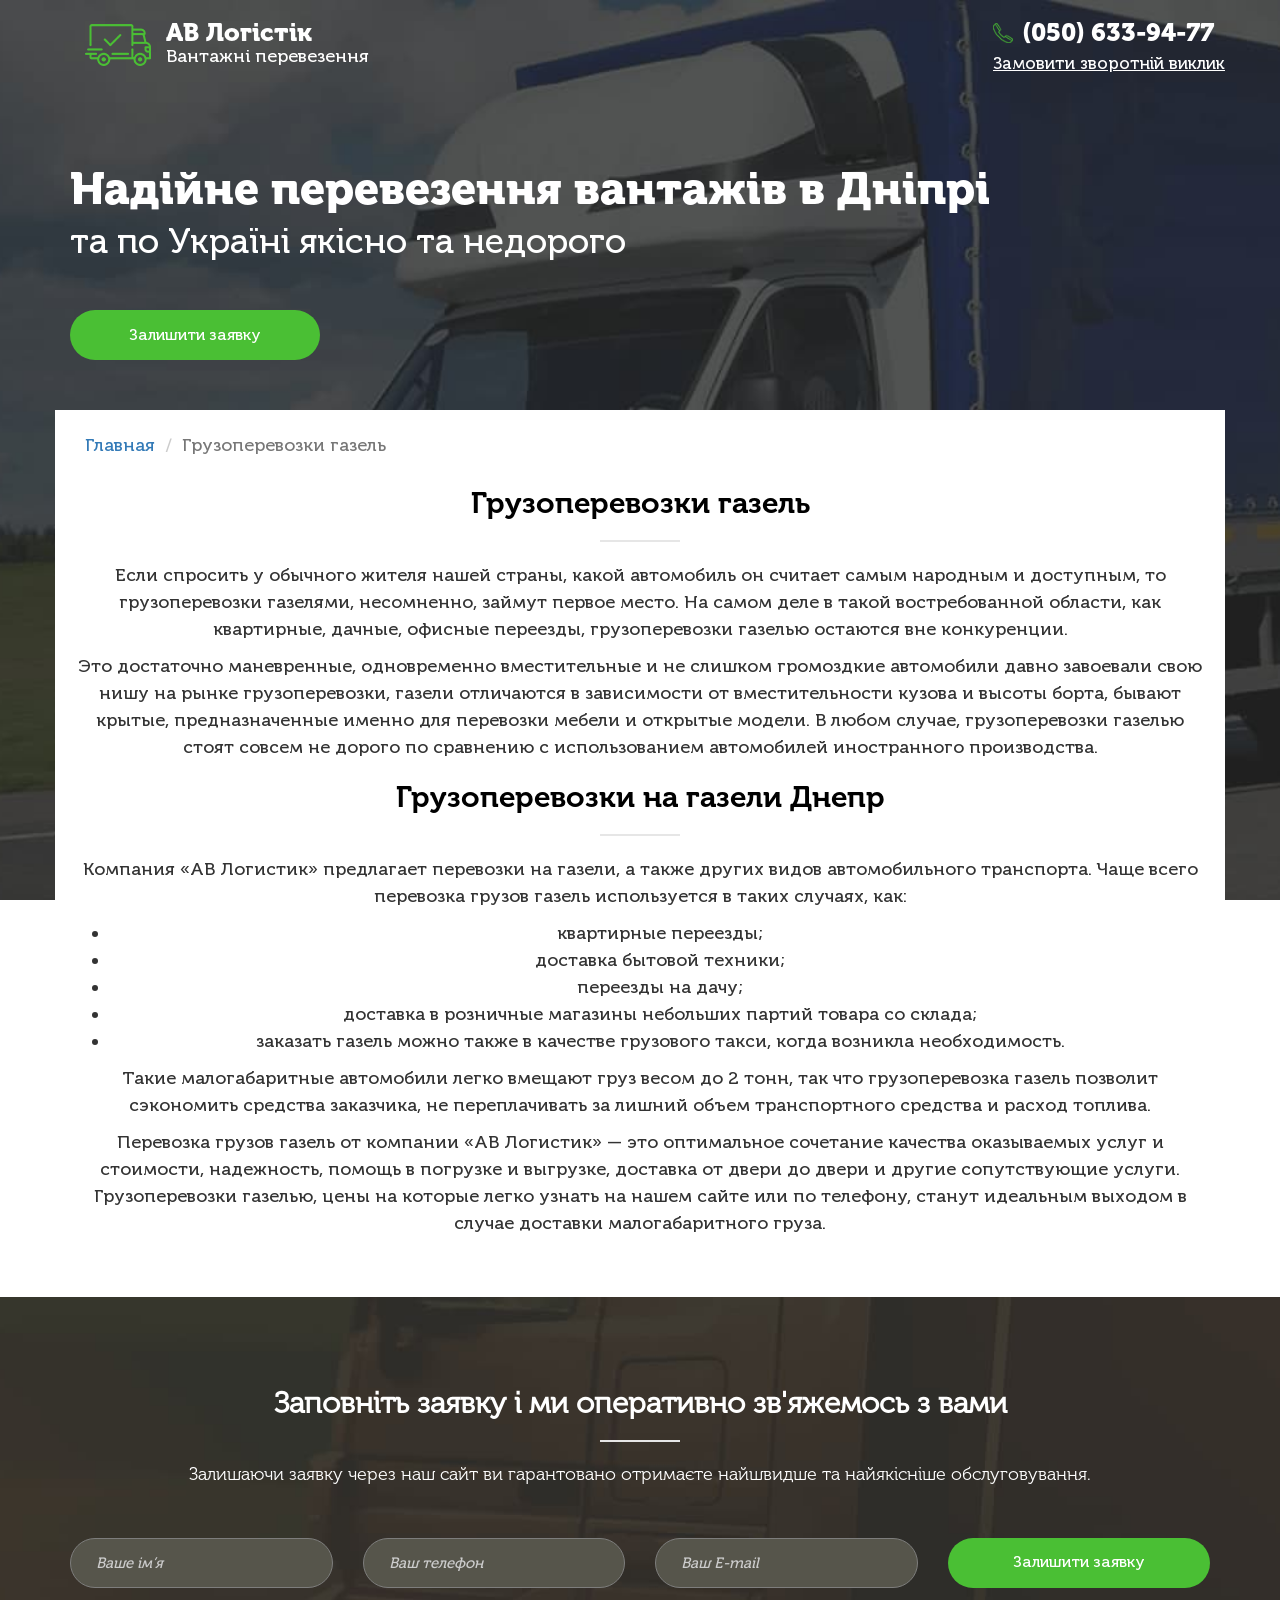
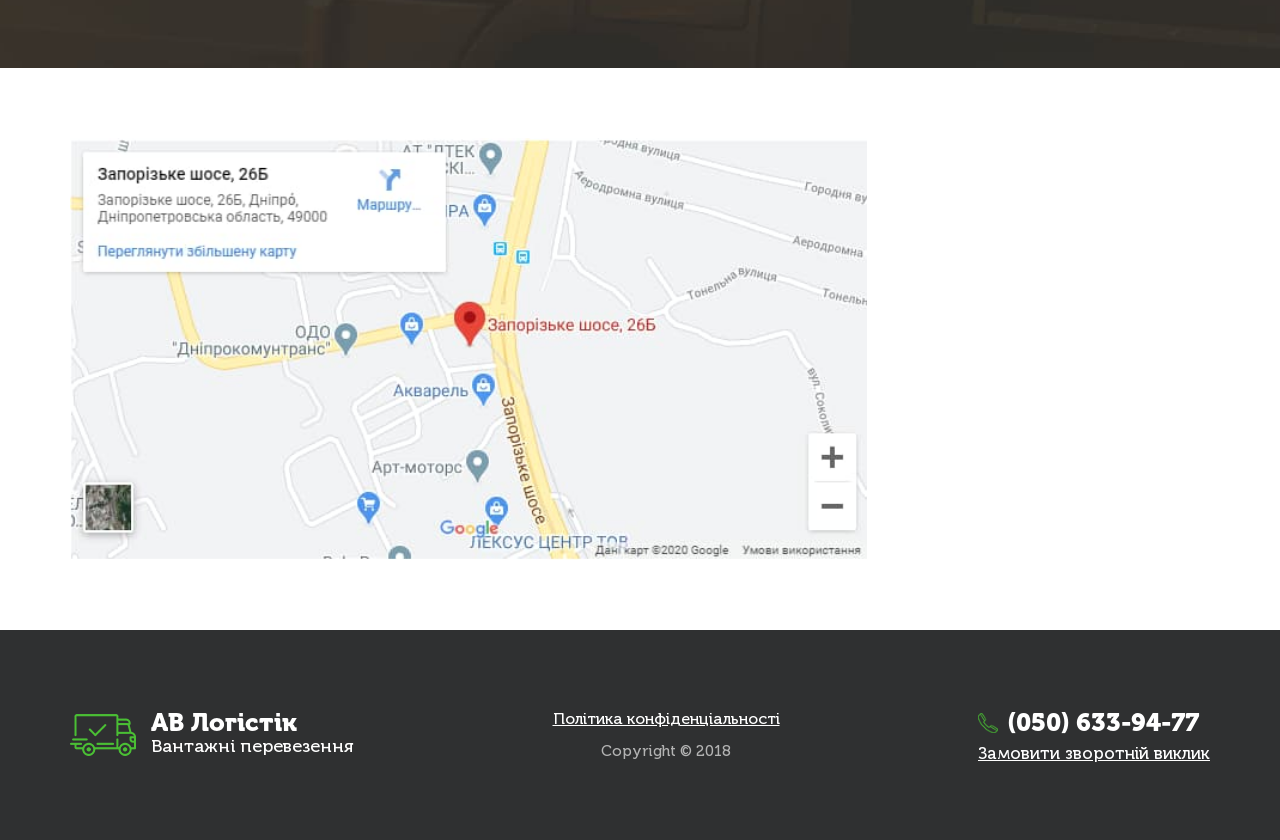
<file: gruzoperevozki-gazel.html>
<!DOCTYPE html>
<html lang="ru">

<head>
	<meta charset="utf-8">
	<meta name="description"
		content="Услуги по перевозке холодильника Днепр, мы поможем доставить ваш холодильник недорого">
	<meta name="viewport" content="width=device-width, initial-scale=1.0">
	<link rel="shortcut icon" href="/favicon.png" type="image/png">
	<link rel="stylesheet" href="css/bootstrap.min.css" />
	<link rel="stylesheet" type="text/css" href="css/main_sp.css">
	<title>Грузоперевозки газель</title>
	<meta name="twitter:card" content="summary_large_image">
	<meta property="og:url" content="https://avlogistic.dp.ua" />
	<meta property="og:site_name" content="https://avlogistic.dp.ua" />
	<meta property="og:title" content="АВ Логистика" />
	<meta property="og:description" content="Грузоперевозки по Днепру, обл. и Украине" />
	<meta property="og:type" content="website" />
	<meta property="og:image" content="https://avlogistic.dp.ua/img/logo.png" />
	<meta property="og:locale" content="ru_RU" />
</head>

<body id="up">
	<div class="bg-auto"></div>
	<div class="screen1">
		<div class="header">
			<div class="container">
				<div class="row">
					<div class="col-sm-12">
						<div class="header-wrap">
							<div class="logo-wrap">
								<a href="/">
									<img src="img/logo.png" alt="">
								</a>
								<div class="text">
									<p>АВ Логістік</p><span>Вантажні перевезення</span>
								</div>
							</div>

							<div class="phone-wrap">
								<a href="tel:(050) 633-94-77"><img src="img/phone.png" alt="">(050) 633-94-77</a>
								<p class="zakaz">Замовити зворотній виклик</p>
							</div>
						</div>
					</div>
				</div>
			</div>
		</div>

		<div class="container">
			<div class="row">
				<div class="col-sm-12">
					<p class="h4">Надійне перевезення вантажів в Дніпрі</p>
					<p class="h5">та по Україні якісно та недорого</p>
					<button class="main-btn leave">Залишити заявку</button>
				</div>
			</div>
		</div>
	</div>
	<div class="container main sp">
		<div class="row">
			<div class="col-sm-12 text-center">
				<nav aria-label="breadcrumb">
					<ol class="breadcrumb text-left">
						<li class="breadcrumb-item"><a href="/">Главная</a></li>
						<li class="breadcrumb-item active" aria-current="page">Грузоперевозки газель</li>
					</ol>
				</nav>
				<h1>Грузоперевозки газель</h1>
				<p>Если спросить у обычного жителя нашей страны, какой автомобиль он считает самым народным и доступным,
					то грузоперевозки газелями, несомненно, займут первое место. На самом деле в такой востребованной
					области, как квартирные, дачные, офисные переезды, грузоперевозки газелью остаются вне конкуренции.
				</p>
				<p>Это достаточно маневренные, одновременно вместительные и не слишком громоздкие автомобили давно
					завоевали свою нишу на рынке грузоперевозки, газели отличаются в зависимости от вместительности
					кузова и высоты борта, бывают крытые, предназначенные именно для перевозки мебели и открытые модели.
					В любом случае, грузоперевозки газелью стоят совсем не дорого по сравнению с использованием
					автомобилей иностранного производства.</p>
				<h2>Грузоперевозки на газели Днепр</h2>
				<p>Компания «АВ Логистик» предлагает перевозки на газели, а также других видов автомобильного
					транспорта. Чаще всего перевозка грузов газель используется в таких случаях, как:</p>
				<ul>
					<li>квартирные переезды;</li>
					<li>доставка бытовой техники;</li>
					<li>переезды на дачу;</li>
					<li>доставка в розничные магазины небольших партий товара со склада;</li>
					<li>заказать газель можно также в качестве грузового такси, когда возникла необходимость.</li>
				</ul>
				<p>Такие малогабаритные автомобили легко вмещают груз весом до 2 тонн, так что грузоперевозка газель
					позволит сэкономить средства заказчика, не переплачивать за лишний объем транспортного средства и
					расход топлива.</p>
				<p>Перевозка грузов газель от компании «АВ Логистик» — это оптимальное сочетание качества оказываемых
					услуг и стоимости, надежность, помощь в погрузке и выгрузке, доставка от двери до двери и другие
					сопутствующие услуги. Грузоперевозки газелью, цены на которые легко узнать на нашем сайте или по
					телефону, станут идеальным выходом в случае доставки малогабаритного груза.</p>
			</div>
		</div>
	</div>



	<div class="screen4 screen7">
		<div class="container">
			<div class="row">
				<div class="col-sm-12 text-center">
					<p class="h3">Заповніть заявку і ми оперативно зв'яжемось з вами</p>
					<p>Залишаючи заявку через наш сайт ви гарантовано отримаєте найшвидше та найякісніше обслуговування.
					</p>
				</div>
			</div>

			<form class="row main-form" action="mail.php" method="post">
				<div class="col-sm-3">
					<input type="text" name="name" required="" placeholder="Ваше ім’я">
				</div>
				<div class="col-sm-3">
					<input type="text" name="phone" required="" placeholder="Ваш телефон">
				</div>
				<div class="col-sm-3">
					<input type="email" name="email" required="" placeholder="Ваш E-mail">
				</div>
				<div class="col-sm-3">
					<button class="main-btn">Залишити заявку</button>
				</div>
			</form>
		</div>
	</div>

	<div class="contacts">
		<div class="container">
			<div class="row">
				<div class="col-sm-12">
					<div class="flex-row">
						<div class="map" id="map_box">
							<img id="map" src="./img/map.jpg" alt="karta">
						</div>
						<div class="cont">
							<h3>Контакты</h3>
							<div class="adres">
								<span>Адреса:</span>
								<p>49107 Україна, Дніпро, Запорізьке шоссе 26а</p>
								<span>Номер телефону:</span>
								<a href="tel:+38 (050) 633-94-77">+38 (050) 633-94-77</a>
								<span>Електронна пошта:</span>
								<a href="mailto:avlogistic.dnepr@gmail.com">avlogistic.dnepr@gmail.com</a>
							</div>
						</div>
					</div>
				</div>
			</div>
		</div>
	</div>


	<div class="footer">
		<div class="container">
			<a href="#up" class="up"><img src="img/up.png" alt=""></a>
			<div class="row">
				<div class="col-sm-12">
					<div class="header-wrap">
						<div class="logo-wrap">
							<img src="img/logo.png" alt="">
							<div class="text">
								<p>АВ Логістік</p><span>Вантажні перевезення</span>
							</div>
						</div>

						<div class="fuf no">
							<p class="pol"><a href="polytyka-konfydentsyalnosty.html">Політика конфіденціальності</a>
							</p>
							<p class="cop">Copyright © 2018</p>
						</div>

						<div class="phone-wrap">
							<a href="tel:(050) 633-94-77"><img src="img/phone.png" alt="">(050) 633-94-77</a>
							<p class="zakaz">Замовити зворотній виклик</p>
						</div>
					</div>
				</div>
			</div>
		</div>
	</div>


	<div class="main-popup-wrapper zayavka">
		<div class="popup-wrapper">
			<div class="popup-closer"></div>
			<div class="popup-block">
				<div class="closer text-right"><img src="img/cancel.svg" alt=""></div>
				<div class="popup-body">
					<p>Залиште заявку</p>
					<span>і ми зв’яжемося з вами найближчим часом</span>
					<form class="main-form" action="mail2.php" method="post">
						<input class="inp1" type="text" placeholder="Ваше ім’я" required="" name="name">
						<input class="inp2" type="text" placeholder="Ваш телефон" required="" name="phone">
						<input class="inp3" type="email" placeholder="Ваш E-mail" required="" name="email">
						<input type="hidden" name="lang" value="bg">
						<button class="main-btn">Залишити заявку</button>
					</form>
				</div>
			</div>
		</div>
	</div>

	<div class="main-popup-wrapper call">
		<div class="popup-wrapper">
			<div class="popup-closer"></div>
			<div class="popup-block">
				<div class="closer text-right"><img src="img/cancel.svg" alt=""></div>
				<div class="popup-body">
					<p>Залиште заявку</p>
					<span>і ми зв’яжемося з вами найближчим часом</span>
					<form class="main-form" action="mail2.php" method="post">
						<input class="inp1" type="text" placeholder="Ваше ім’я" required="" name="name">
						<input class="inp2" type="text" placeholder="Ваш телефон" required="" name="phone">
						<input class="inp3" type="email" placeholder="Ваш E-mail" required="" name="email">
						<input type="hidden" name="lang" value="bg">
						<button class="main-btn">Залишити заявку</button>
					</form>
				</div>
			</div>
		</div>
	</div>


	<div class="main-popup-wrapper cost">
		<div class="popup-wrapper">
			<div class="popup-closer"></div>
			<div class="popup-block">
				<div class="closer text-right"><img src="img/cancel.svg" alt=""></div>
				<div class="popup-body">
					<p>Уточнити вартість замовленння</p>
					<span>залиште заявку і ми порахуємо вартість вашого замовлення</span>
					<form class="main-form" action="mail3.php" method="post">
						<input class="inp1" type="text" placeholder="Ваше ім’я" required="" name="name">
						<input class="inp2" type="text" placeholder="Ваш телефон" required="" name="phone">
						<input class="inp3" type="email" placeholder="Ваш E-mail" required="" name="email">
						<input type="hidden" name="lang" value="bg">
						<button class="main-btn">Уточнити вартість</button>
					</form>
				</div>
			</div>
		</div>
	</div>


	<script src="js/jquery.min.js"></script>
	<script src="js/common.js"></script>
	<script src="./js/main.js"></script>
</body>

</html>
</file>
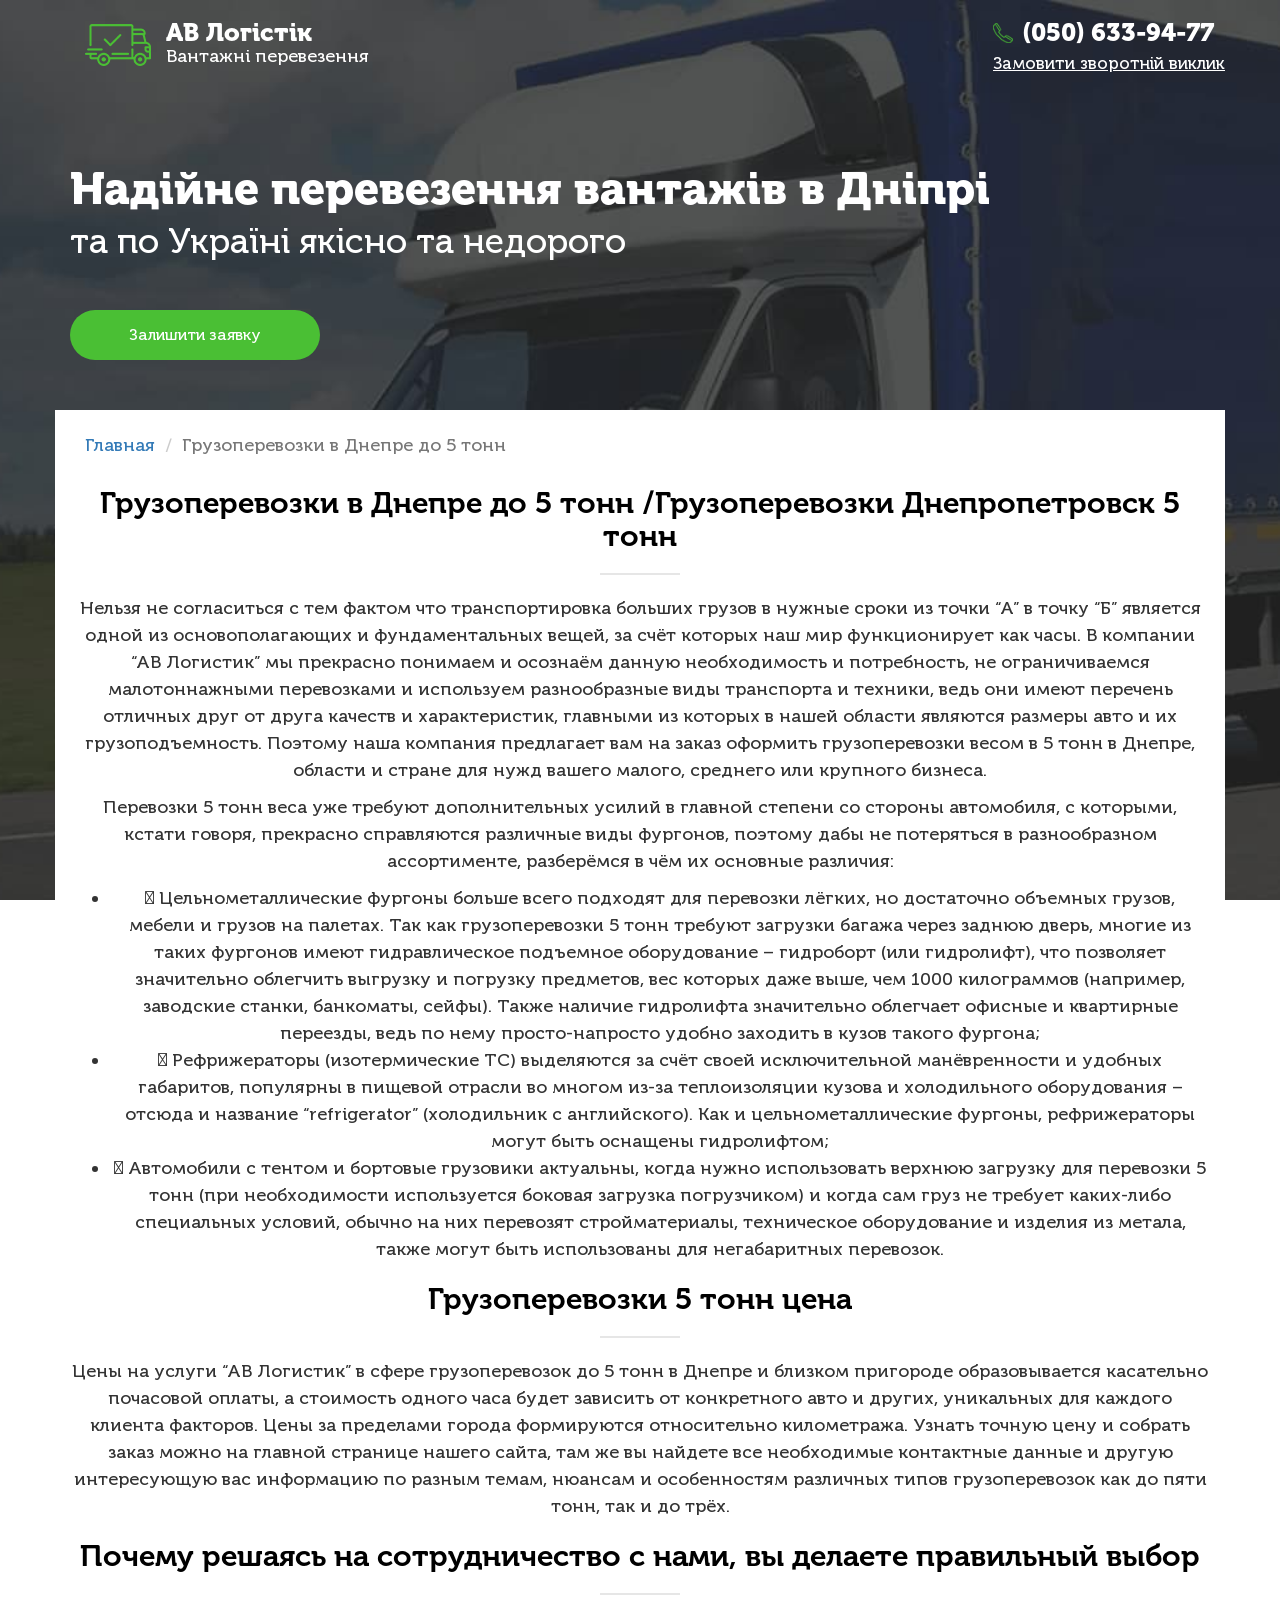
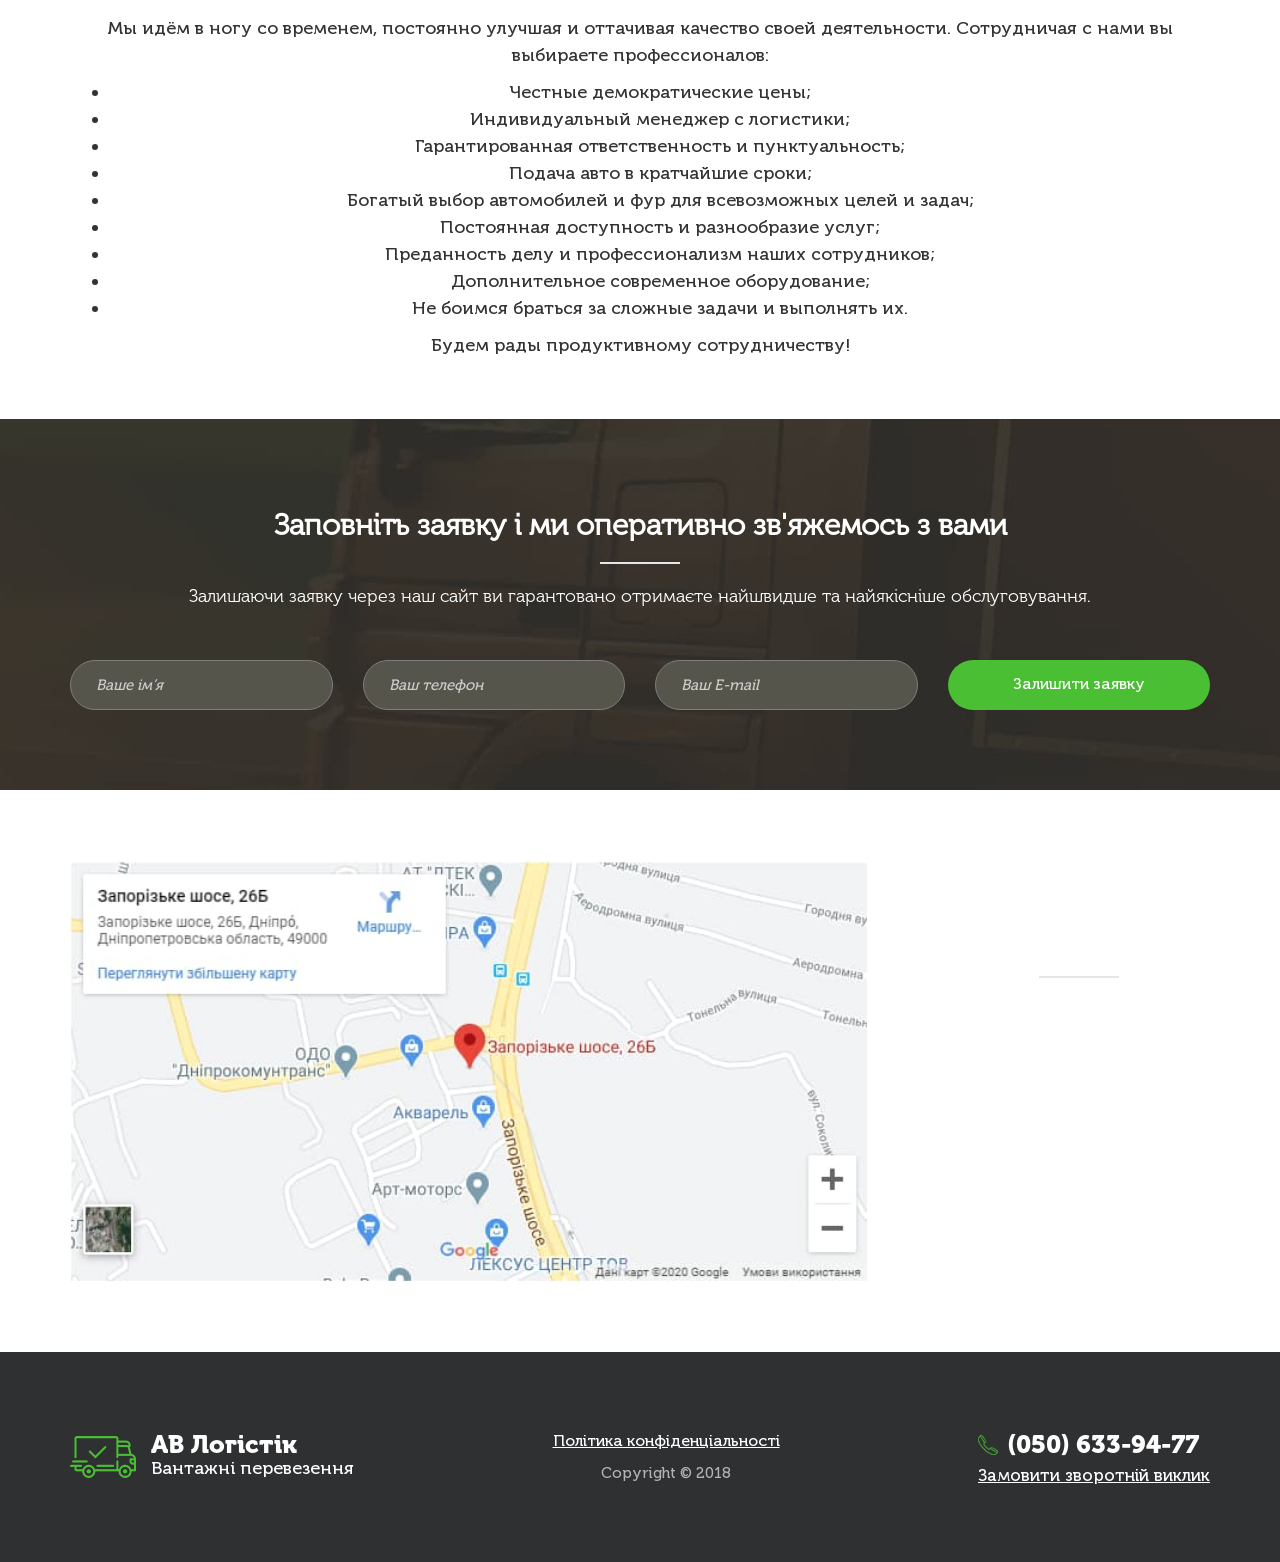
<file: gruzoperevozki-v-dnepre-do-5-tonn.html>
<!DOCTYPE html>
<html lang="ru">

<head>
	<meta charset="utf-8">
	<meta name="description"
		content="Услуги по перевозке личных вещей Днепр, мы поможем доставить ваши личные вещи недорого">
	<meta name="viewport" content="width=device-width, initial-scale=1.0">
	<link rel="shortcut icon" href="/favicon.png" type="image/png">
	<link rel="stylesheet" href="css/bootstrap.min.css" />
	<link rel="stylesheet" type="text/css" href="css/main_sp.css">
	<title>Перевозка личных вещей Днепр | Услуги перевозки личных вещей в Днепропетровске</title>
	<meta name="twitter:card" content="summary_large_image">
	<meta property="og:url" content="https://avlogistic.dp.ua" />
	<meta property="og:site_name" content="https://avlogistic.dp.ua" />
	<meta property="og:title" content="АВ Логистика" />
	<meta property="og:description" content="Грузоперевозки по Днепру, обл. и Украине" />
	<meta property="og:type" content="website" />
	<meta property="og:image" content="https://avlogistic.dp.ua/img/logo.png" />
	<meta property="og:locale" content="ru_RU" />
</head>

<body id="up">
	<div class="bg-auto"></div>
	<div class="screen1">
		<div class="header">
			<div class="container">
				<div class="row">
					<div class="col-sm-12">
						<div class="header-wrap">
							<div class="logo-wrap">
								<a href="/">
									<img src="img/logo.png" alt="">
								</a>
								<div class="text">
									<p>АВ Логістік</p><span>Вантажні перевезення</span>
								</div>
							</div>

							<div class="phone-wrap">
								<a href="tel:(050) 633-94-77"><img src="img/phone.png" alt="">(050) 633-94-77</a>
								<p class="zakaz">Замовити зворотній виклик</p>
							</div>
						</div>
					</div>
				</div>
			</div>
		</div>

		<div class="container">
			<div class="row">
				<div class="col-sm-12">
					<p class="h4">Надійне перевезення вантажів в Дніпрі</p>
					<p class="h5">та по Україні якісно та недорого</p>
					<button class="main-btn leave">Залишити заявку</button>
				</div>
			</div>
		</div>
	</div>
	<div class="container main sp">
		<div class="row">
			<div class="col-sm-12 text-center">
				<nav aria-label="breadcrumb">
					<ol class="breadcrumb text-left">
						<li class="breadcrumb-item"><a href="/">Главная</a></li>
						<li class="breadcrumb-item active" aria-current="page">Грузоперевозки в Днепре до 5 тонн</li>
					</ol>
				</nav>
				<h1>Грузоперевозки в Днепре до 5 тонн /Грузоперевозки Днепропетровск 5 тонн</h1>
				<p>Нельзя не согласиться с тем фактом что транспортировка больших грузов в нужные сроки из точки “А” в
					точку “Б” является одной из основополагающих и фундаментальных вещей, за счёт которых наш мир
					функционирует как часы. В компании “АВ Логистик” мы прекрасно понимаем и осознаём данную
					необходимость и потребность, не ограничиваемся малотоннажными перевозками и используем разнообразные
					виды транспорта и техники, ведь они имеют перечень отличных друг от друга качеств и характеристик,
					главными из которых в нашей области являются размеры авто и их грузоподъемность. Поэтому наша
					компания предлагает вам на заказ оформить грузоперевозки весом в 5 тонн в Днепре, области и стране
					для нужд вашего малого, среднего или крупного бизнеса. </p>
				<p>Перевозки 5 тонн веса уже требуют дополнительных усилий в главной степени со стороны автомобиля, с
					которыми, кстати говоря, прекрасно справляются различные виды фургонов, поэтому дабы не потеряться в
					разнообразном ассортименте, разберёмся в чём их основные различия: </p>
				<ul>
					<li> Цельнометаллические фургоны больше всего подходят для перевозки лёгких, но достаточно объемных
						грузов, мебели и грузов на палетах. Так как грузоперевозки 5 тонн требуют загрузки багажа через
						заднюю дверь, многие из таких фургонов имеют гидравлическое подъемное оборудование – гидроборт
						(или гидролифт), что позволяет значительно облегчить выгрузку и погрузку предметов, вес которых
						даже выше, чем 1000 килограммов (например, заводские станки, банкоматы, сейфы). Также наличие
						гидролифта значительно облегчает офисные и квартирные переезды, ведь по нему просто-напросто
						удобно заходить в кузов такого фургона;</li>
					<li> Рефрижераторы (изотермические ТС) выделяются за счёт своей исключительной манёвренности и
						удобных габаритов, популярны в пищевой отрасли во многом из-за теплоизоляции кузова и
						холодильного оборудования – отсюда и название “refrigerator” (холодильник с английского). Как и
						цельнометаллические фургоны, рефрижераторы могут быть оснащены гидролифтом;</li>
					<li> Автомобили с тентом и бортовые грузовики актуальны, когда нужно использовать верхнюю загрузку
						для перевозки 5 тонн (при необходимости используется боковая загрузка погрузчиком) и когда сам
						груз не требует каких-либо специальных условий, обычно на них перевозят стройматериалы,
						техническое оборудование и изделия из метала, также могут быть использованы для негабаритных
						перевозок. </li>
				</ul>
				<h2>Грузоперевозки 5 тонн цена</h2>
				<p>Цены на услуги “АВ Логистик” в сфере грузоперевозок до 5 тонн в Днепре и близком пригороде
					образовывается касательно почасовой оплаты, а стоимость одного часа будет зависить от конкретного
					авто и других, уникальных для каждого клиента факторов. Цены за пределами города формируются
					относительно километража. Узнать точную цену и собрать заказ можно на главной странице нашего сайта,
					там же вы найдете все необходимые контактные данные и другую интересующую вас информацию по разным
					темам, нюансам и особенностям различных типов грузоперевозок как до пяти тонн, так и до трёх. </p>
				<h2>Почему решаясь на сотрудничество с нами, вы делаете правильный выбор</h2>
				<p>Мы идём в ногу со временем, постоянно улучшая и оттачивая качество своей деятельности. Сотрудничая с нами вы выбираете профессионалов:</p>
				<ul>
					<li>Честные демократические цены;</li>
					<li>Индивидуальный менеджер с логистики;</li>
					<li>Гарантированная ответственность и пунктуальность;</li>
					<li>Подача авто в кратчайшие сроки;</li>
					<li>Богатый выбор автомобилей и фур для всевозможных целей и задач;</li>
					<li>Постоянная доступность и разнообразие услуг;</li>
					<li>Преданность делу и профессионализм наших сотрудников;</li>
					<li>Дополнительное современное оборудование;</li>
					<li>Не боимся браться за сложные задачи и выполнять их.</li>
				</ul>
				<p>Будем рады продуктивному сотрудничеству!</p>
			</div>
		</div>
	</div>



	<div class="screen4 screen7">
		<div class="container">
			<div class="row">
				<div class="col-sm-12 text-center">
					<p class="h3">Заповніть заявку і ми оперативно зв'яжемось з вами</p>
					<p>Залишаючи заявку через наш сайт ви гарантовано отримаєте найшвидше та найякісніше обслуговування.
					</p>
				</div>
			</div>

			<form class="row main-form" action="mail.php" method="post">
				<div class="col-sm-3">
					<input type="text" name="name" required="" placeholder="Ваше ім’я">
				</div>
				<div class="col-sm-3">
					<input type="text" name="phone" required="" placeholder="Ваш телефон">
				</div>
				<div class="col-sm-3">
					<input type="email" name="email" required="" placeholder="Ваш E-mail">
				</div>
				<div class="col-sm-3">
					<button class="main-btn">Залишити заявку</button>
				</div>
			</form>
		</div>
	</div>

	<div class="contacts">
		<div class="container">
			<div class="row">
				<div class="col-sm-12">
					<div class="flex-row">
						<div class="map" id="map_box">
							<img id="map" src="./img/map.jpg" alt="karta">
						</div>
						<div class="cont">
							<p class="h3">Контакты</p>
							<div class="adres">
								<span>Адреса:</span>
								<p>49107 Україна, Дніпро, Запорізьке шоссе 26а</p>
								<span>Номер телефону:</span>
								<a href="tel:+38 (050) 633-94-77">+38 (050) 633-94-77</a>
								<span>Електронна пошта:</span>
								<a href="mailto:avlogistic.dnepr@gmail.com">avlogistic.dnepr@gmail.com</a>
							</div>
						</div>
					</div>
				</div>
			</div>
		</div>
	</div>


	<div class="footer">
		<div class="container">
			<a href="#up" class="up"><img src="img/up.png" alt=""></a>
			<div class="row">
				<div class="col-sm-12">
					<div class="header-wrap">
						<div class="logo-wrap">
							<img src="img/logo.png" alt="">
							<div class="text">
								<p>АВ Логістік</p><span>Вантажні перевезення</span>
							</div>
						</div>

						<div class="fuf no">
							<p class="pol"><a href="polytyka-konfydentsyalnosty.html">Політика конфіденціальності</a>
							</p>
							<p class="cop">Copyright © 2018</p>
						</div>

						<div class="phone-wrap">
							<a href="tel:(050) 633-94-77"><img src="img/phone.png" alt="">(050) 633-94-77</a>
							<p class="zakaz">Замовити зворотній виклик</p>
						</div>
					</div>
				</div>
			</div>
		</div>
	</div>


	<div class="main-popup-wrapper zayavka">
		<div class="popup-wrapper">
			<div class="popup-closer"></div>
			<div class="popup-block">
				<div class="closer text-right"><img src="img/cancel.svg" alt=""></div>
				<div class="popup-body">
					<p>Залиште заявку</p>
					<span>і ми зв’яжемося з вами найближчим часом</span>
					<form class="main-form" action="mail2.php" method="post">
						<input class="inp1" type="text" placeholder="Ваше ім’я" required="" name="name">
						<input class="inp2" type="text" placeholder="Ваш телефон" required="" name="phone">
						<input class="inp3" type="email" placeholder="Ваш E-mail" required="" name="email">
						<input type="hidden" name="lang" value="bg">
						<button class="main-btn">Залишити заявку</button>
					</form>
				</div>
			</div>
		</div>
	</div>

	<div class="main-popup-wrapper call">
		<div class="popup-wrapper">
			<div class="popup-closer"></div>
			<div class="popup-block">
				<div class="closer text-right"><img src="img/cancel.svg" alt=""></div>
				<div class="popup-body">
					<p>Залиште заявку</p>
					<span>і ми зв’яжемося з вами найближчим часом</span>
					<form class="main-form" action="mail2.php" method="post">
						<input class="inp1" type="text" placeholder="Ваше ім’я" required="" name="name">
						<input class="inp2" type="text" placeholder="Ваш телефон" required="" name="phone">
						<input class="inp3" type="email" placeholder="Ваш E-mail" required="" name="email">
						<input type="hidden" name="lang" value="bg">
						<button class="main-btn">Залишити заявку</button>
					</form>
				</div>
			</div>
		</div>
	</div>


	<div class="main-popup-wrapper cost">
		<div class="popup-wrapper">
			<div class="popup-closer"></div>
			<div class="popup-block">
				<div class="closer text-right"><img src="img/cancel.svg" alt=""></div>
				<div class="popup-body">
					<p>Уточнити вартість замовленння</p>
					<span>залиште заявку і ми порахуємо вартість вашого замовлення</span>
					<form class="main-form" action="mail3.php" method="post">
						<input class="inp1" type="text" placeholder="Ваше ім’я" required="" name="name">
						<input class="inp2" type="text" placeholder="Ваш телефон" required="" name="phone">
						<input class="inp3" type="email" placeholder="Ваш E-mail" required="" name="email">
						<input type="hidden" name="lang" value="bg">
						<button class="main-btn">Уточнити вартість</button>
					</form>
				</div>
			</div>
		</div>
	</div>


	<script src="js/jquery.min.js"></script>
	<script src="js/common.js"></script>
	<script src="./js/main.js"></script>
</body>

</html>
</file>
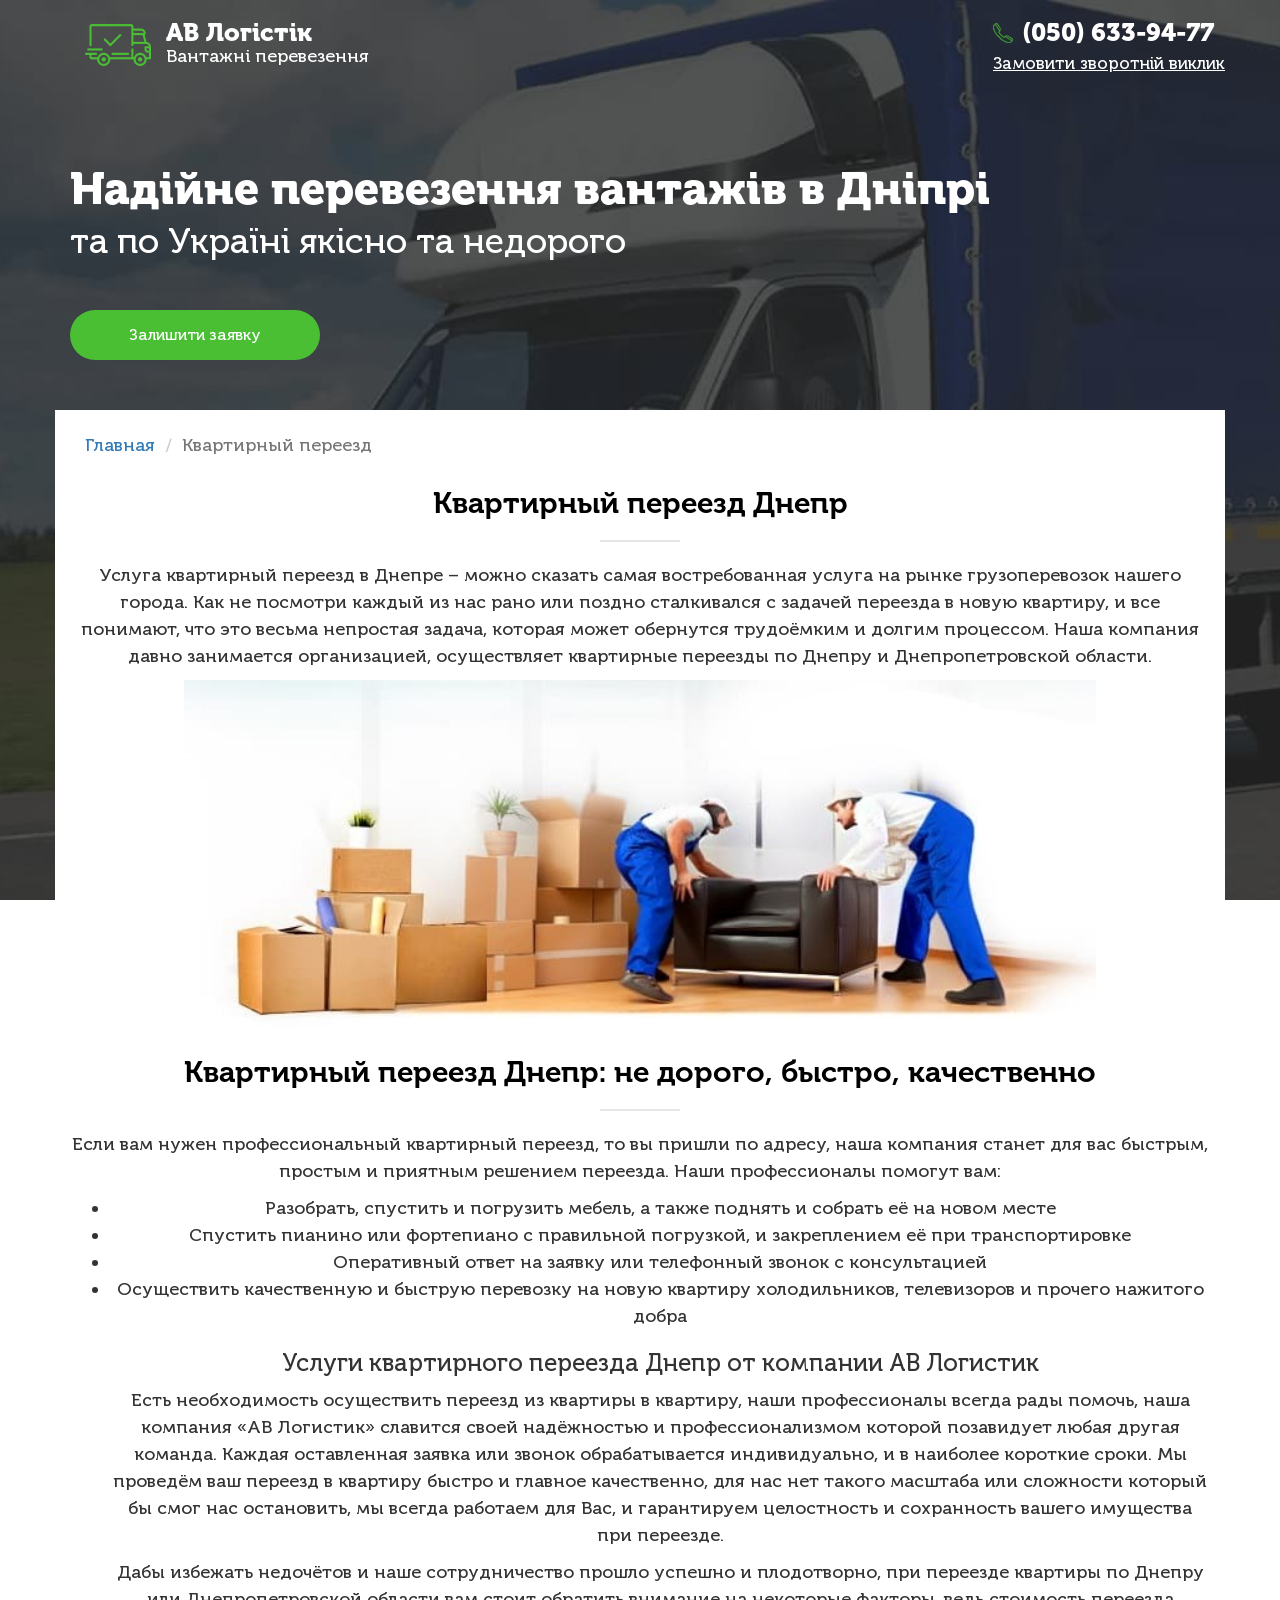
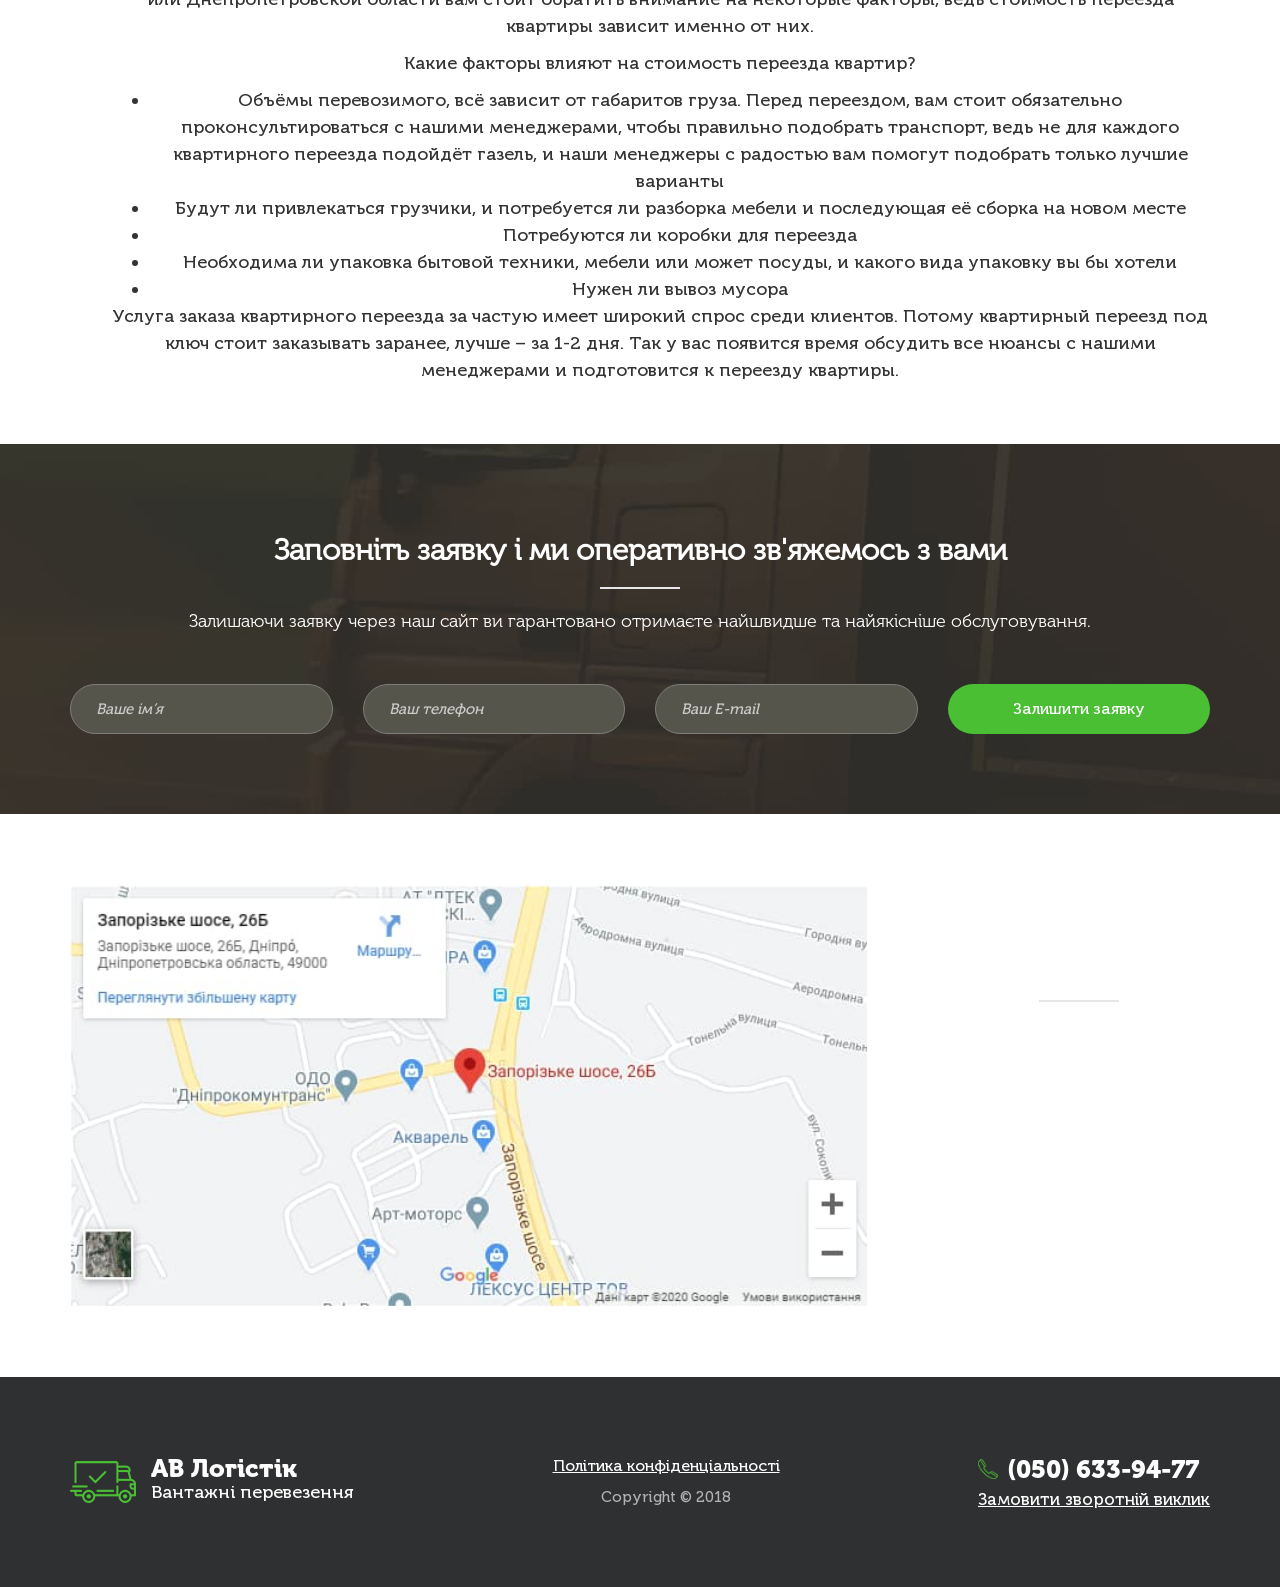
<file: kvartirnyj-pereezd-dnepr.html>
<!DOCTYPE html>
<html lang="ru">

<head>
	<meta charset="utf-8">
	<meta name="description" content="Заказ квартирного переезда в г. Днепр (Днепропетровск) – не дорого, высокое качество перевозки грузов. Звоните ☎ +3 (050) 633-94-77">
	<meta name="viewport" content="width=device-width, initial-scale=1.0">
	<link rel="shortcut icon" href="/favicon.png" type="image/png">
	<link rel="stylesheet" href="css/bootstrap.min.css" />
	<link rel="stylesheet" type="text/css" href="css/main_sp.css">
	<title>Квартирный переезд Днепр | Заказать услугу квартирный переезд в Днепропетровске и области.</title>
	<meta name="twitter:card" content="summary_large_image">
	<meta property="og:url" content="https://avlogistic.dp.ua" />
	<meta property="og:site_name" content="https://avlogistic.dp.ua" />
	<meta property="og:title" content="АВ Логистика" />
	<meta property="og:description" content="Грузоперевозки по Днепру, обл. и Украине" />
	<meta property="og:type" content="website" />
	<meta property="og:image" content="https://avlogistic.dp.ua/img/logo.png" />
	<meta property="og:locale" content="ru_RU" />
</head>

<body id="up">
	<div class="bg-auto"></div>
	<div class="screen1">
		<div class="header">
			<div class="container">
				<div class="row">
					<div class="col-sm-12">
						<div class="header-wrap">
							<div class="logo-wrap">
								<a href=".">
									<img src="img/logo.png" alt="">
								</a>
								<div class="text">
									<p>АВ Логістік</p><span>Вантажні перевезення</span>
								</div>
							</div>

							<div class="phone-wrap">
								<a href="tel:(050) 633-94-77"><img src="img/phone.png" alt="">(050) 633-94-77</a>
								<p class="zakaz">Замовити зворотній виклик</p>
							</div>
						</div>
					</div>
				</div>
			</div>
		</div>

		<div class="container">
			<div class="row">
				<div class="col-sm-12">
					<p class="h4">Надійне перевезення вантажів в Дніпрі</p>
					<p class="h5">та по Україні якісно та недорого</p>
					<button class="main-btn leave">Залишити заявку</button>
				</div>
			</div>
		</div>
	</div>
		<div class="container main sp">
			<div class="row">
				<div class="col-sm-12 text-center">
					<nav aria-label="breadcrumb">
						<ol class="breadcrumb text-left">
						  <li class="breadcrumb-item"><a href="https://avlogistic.dp.ua/">Главная</a></li>
						  <li class="breadcrumb-item active" aria-current="page">Квартирный переезд</li>
						</ol>
					  </nav>
					<h1>Квартирный переезд Днепр</h1>
					<p>Услуга квартирный переезд в Днепре – можно сказать самая востребованная услуга на рынке грузоперевозок нашего города. Как не посмотри каждый из нас рано или поздно сталкивался с задачей переезда в новую квартиру, и все понимают, что это весьма непростая задача, которая может обернутся трудоёмким и долгим процессом. Наша компания давно занимается организацией, осуществляет квартирные переезды по Днепру и Днепропетровской области. </p>
					<div class="img__box">
						<img class="img__dacha" src="img/Usluhy Kvartyrnoho Pereezda Dnepropetrovsk.jpg" alt="Квартирный переезд Днепр">
					</div>
					<h2>Квартирный переезд Днепр: не дорого, быстро, качественно</h2>
					<p>Если вам нужен профессиональный квартирный переезд, то вы пришли по адресу, наша компания станет для вас быстрым, простым и приятным решением переезда. Наши профессионалы помогут вам:</p>
					<ul>
						<li>Разобрать, спустить и погрузить мебель, а также поднять и собрать её на новом месте</li>
						<li>Спустить пианино или фортепиано с правильной погрузкой, и закреплением её при транспортировке</li>
						<li>Оперативный ответ на заявку или телефонный звонок с консультацией</li>
						<li>Осуществить качественную и быструю перевозку на новую квартиру холодильников, телевизоров и прочего нажитого добра</li>
						<h3>Услуги квартирного переезда Днепр от компании АВ Логистик</h3>
						<p>Есть необходимость осуществить переезд из квартиры в квартиру, наши профессионалы всегда рады помочь, наша компания «АВ Логистик» славится своей надёжностью и профессионализмом которой позавидует любая другая команда. Каждая оставленная заявка или звонок обрабатывается индивидуально, и в наиболее короткие сроки. Мы проведём ваш переезд в квартиру быстро и главное качественно, для нас нет такого масштаба или сложности который бы смог нас остановить, мы всегда работаем для Вас, и гарантируем целостность и сохранность вашего имущества при переезде.</p>
						<p>Дабы избежать недочётов и наше сотрудничество прошло успешно и плодотворно, при переезде квартиры по Днепру или Днепропетровской области вам стоит обратить внимание на некоторые факторы, ведь стоимость переезда квартиры зависит именно от них.</p>
						<p>Какие факторы влияют на стоимость переезда квартир?</p>
						<ul>
							<li>Объёмы перевозимого, всё зависит от габаритов груза. Перед переездом, вам стоит обязательно проконсультироваться с нашими менеджерами, чтобы правильно подобрать транспорт, ведь не для каждого квартирного переезда подойдёт газель, и наши менеджеры с радостью вам помогут подобрать только лучшие варианты</li>
							<li>Будут ли привлекаться грузчики, и потребуется ли разборка мебели и последующая её сборка на новом месте</li>
							<li>Потребуются ли коробки для переезда</li>
							<li>Необходима ли упаковка бытовой техники, мебели или может посуды, и какого вида упаковку вы бы хотели</li>
							<li>Нужен ли вывоз мусора</li>
						</ul>
						<p>Услуга заказа квартирного переезда за частую имеет широкий спрос среди клиентов. Потому квартирный переезд под ключ стоит заказывать заранее, лучше – за 1-2 дня. Так у вас появится время обсудить все нюансы с нашими менеджерами и подготовится к переезду квартиры.</p>
					</ul>
				</div>
			</div>
		</div>



	<div class="screen4 screen7">
		<div class="container">
			<div class="row">
				<div class="col-sm-12 text-center">
					<p class="h3">Заповніть заявку і ми оперативно зв'яжемось з вами</p>
					<p>Залишаючи заявку через наш сайт ви гарантовано отримаєте найшвидше та найякісніше обслуговування.
					</p>
				</div>
			</div>

			<form class="row main-form" action="mail.php" method="post">
				<div class="col-sm-3">
					<input type="text" name="name" required="" placeholder="Ваше ім’я">
				</div>
				<div class="col-sm-3">
					<input type="text" name="phone" required="" placeholder="Ваш телефон">
				</div>
				<div class="col-sm-3">
					<input type="email" name="email" required="" placeholder="Ваш E-mail">
				</div>
				<div class="col-sm-3">
					<button class="main-btn">Залишити заявку</button>
				</div>
			</form>
		</div>
	</div>

	<div class="contacts">
		<div class="container">
			<div class="row">
				<div class="col-sm-12">
					<div class="flex-row">
						<div class="map" id="map_box">
							<img id="map" src="./img/map.jpg" alt="karta">
						</div>
						<div class="cont">
							<p class="h3">Контакты</p>
							<div class="adres">
								<span>Адреса:</span>
								<p>49107 Україна, Дніпро, Запорізьке шоссе 26а</p>
								<span>Номер телефону:</span>
								<a href="tel:+38 (050) 633-94-77">+38 (050) 633-94-77</a>
								<span>Електронна пошта:</span>
								<a href="mailto:avlogistic.dnepr@gmail.com">avlogistic.dnepr@gmail.com</a>
							</div>
						</div>
					</div>
				</div>
			</div>
		</div>
	</div>


	<div class="footer">
		<div class="container">
			<a href="#up" class="up"><img src="img/up.png" alt=""></a>
			<div class="row">
				<div class="col-sm-12">
					<div class="header-wrap">
						<div class="logo-wrap">
							<img src="img/logo.png" alt="">
							<div class="text">
								<p>АВ Логістік</p><span>Вантажні перевезення</span>
							</div>
						</div>

						<div class="fuf no">
							<p class="pol"><a rel="nofollow" href="https://avlogistic.dp.ua/polytyka-konfydentsyalnosty">Політика конфіденціальності</a></p>
							<p class="cop">Copyright © 2018</p>
						</div>

						<div class="phone-wrap">
							<a href="tel:(050) 633-94-77"><img src="img/phone.png" alt="">(050) 633-94-77</a>
							<p class="zakaz">Замовити зворотній виклик</p>
						</div>
					</div>
				</div>
			</div>
		</div>
	</div>


	<div class="main-popup-wrapper zayavka">
		<div class="popup-wrapper">
			<div class="popup-closer"></div>
			<div class="popup-block">
				<div class="closer text-right"><img src="img/cancel.svg" alt=""></div>
				<div class="popup-body">
					<p>Залиште заявку</p>
					<span>і ми зв’яжемося з вами найближчим часом</span>
					<form class="main-form" action="mail2.php" method="post">
						<input class="inp1" type="text" placeholder="Ваше ім’я" required="" name="name">
						<input class="inp2" type="text" placeholder="Ваш телефон" required="" name="phone">
						<input class="inp3" type="email" placeholder="Ваш E-mail" required="" name="email">
						<input type="hidden" name="lang" value="bg">
						<button class="main-btn">Залишити заявку</button>
					</form>
				</div>
			</div>
		</div>
	</div>

	<div class="main-popup-wrapper call">
		<div class="popup-wrapper">
			<div class="popup-closer"></div>
			<div class="popup-block">
				<div class="closer text-right"><img src="img/cancel.svg" alt=""></div>
				<div class="popup-body">
					<p>Залиште заявку</p>
					<span>і ми зв’яжемося з вами найближчим часом</span>
					<form class="main-form" action="mail2.php" method="post">
						<input class="inp1" type="text" placeholder="Ваше ім’я" required="" name="name">
						<input class="inp2" type="text" placeholder="Ваш телефон" required="" name="phone">
						<input class="inp3" type="email" placeholder="Ваш E-mail" required="" name="email">
						<input type="hidden" name="lang" value="bg">
						<button class="main-btn">Залишити заявку</button>
					</form>
				</div>
			</div>
		</div>
	</div>


	<div class="main-popup-wrapper cost">
		<div class="popup-wrapper">
			<div class="popup-closer"></div>
			<div class="popup-block">
				<div class="closer text-right"><img src="img/cancel.svg" alt=""></div>
				<div class="popup-body">
					<p>Уточнити вартість замовленння</p>
					<span>залиште заявку і ми порахуємо вартість вашого замовлення</span>
					<form class="main-form" action="mail3.php" method="post">
						<input class="inp1" type="text" placeholder="Ваше ім’я" required="" name="name">
						<input class="inp2" type="text" placeholder="Ваш телефон" required="" name="phone">
						<input class="inp3" type="email" placeholder="Ваш E-mail" required="" name="email">
						<input type="hidden" name="lang" value="bg">
						<button class="main-btn">Уточнити вартість</button>
					</form>
				</div>
			</div>
		</div>
	</div>

	<script src="js/jquery.min.js"></script>
	<script src="js/common.js"></script>
	<script src="./js/main.js"></script>
</body>

</html>
</file>
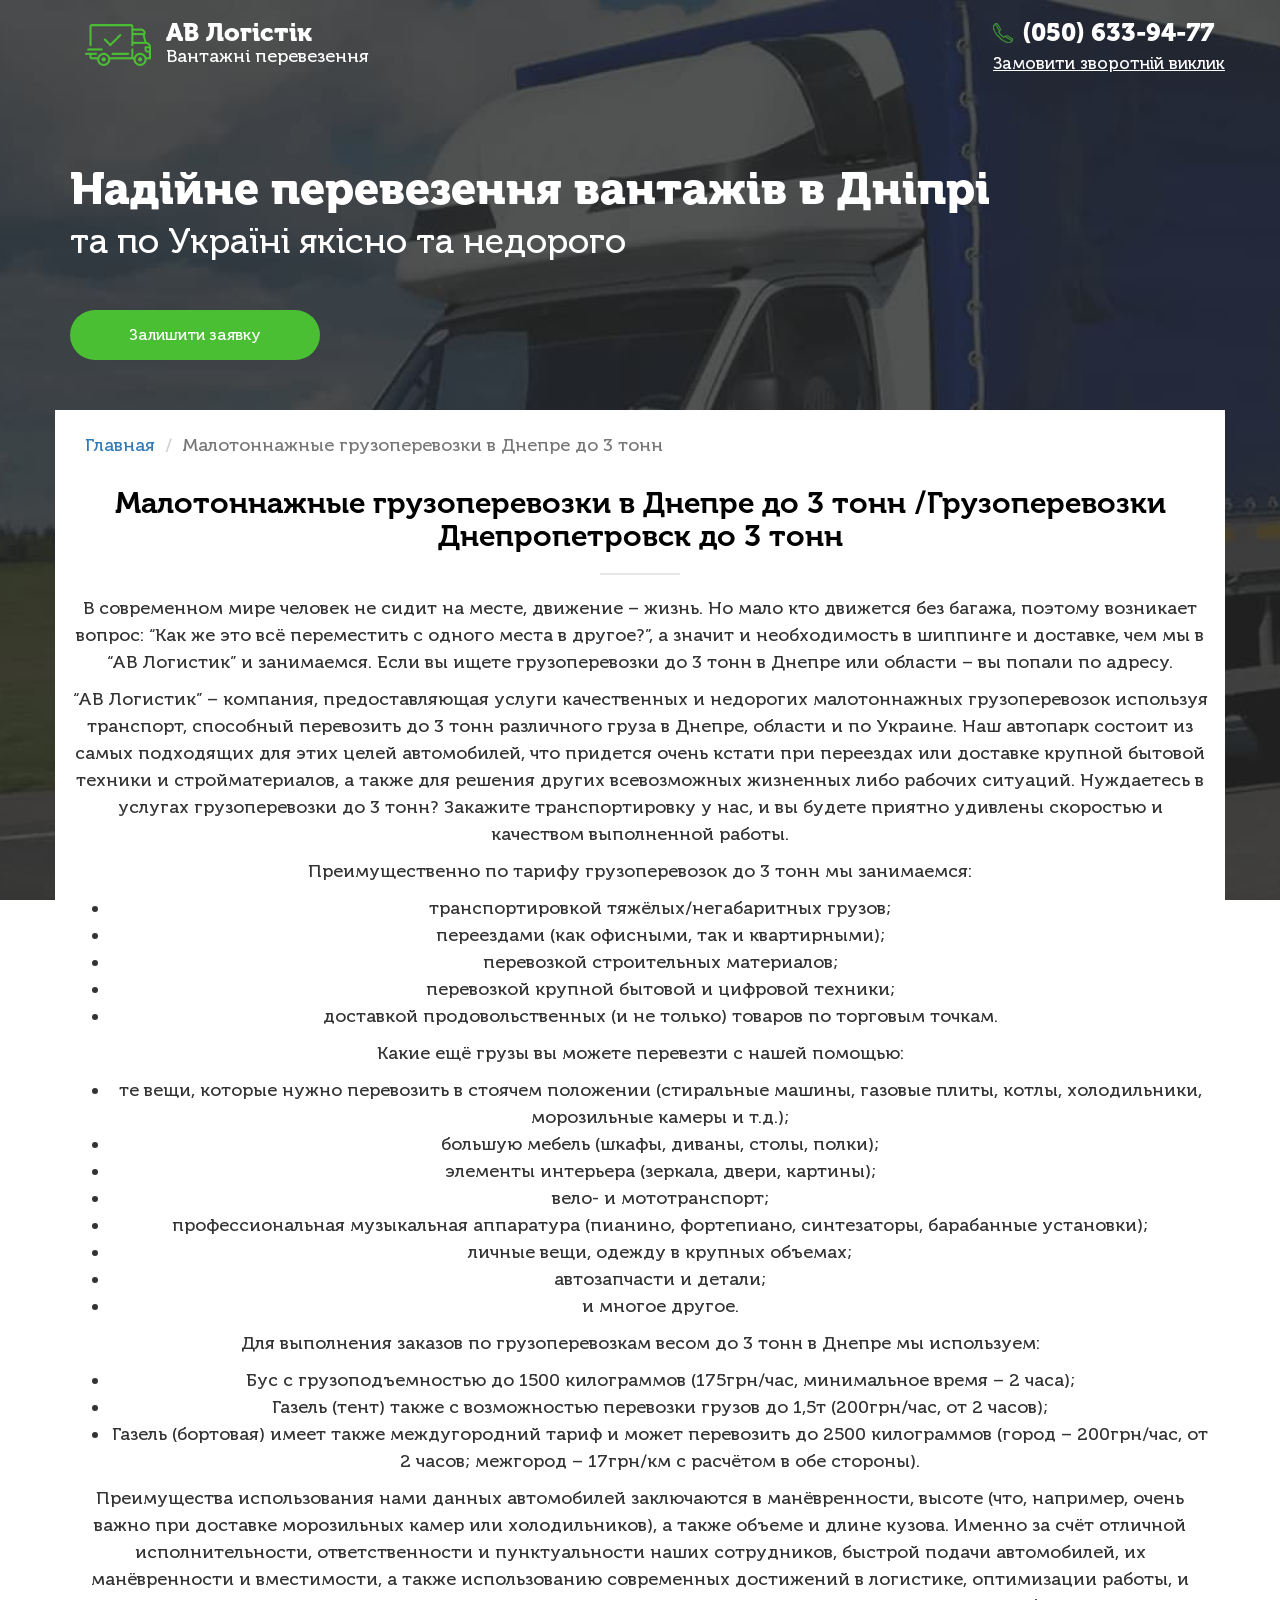
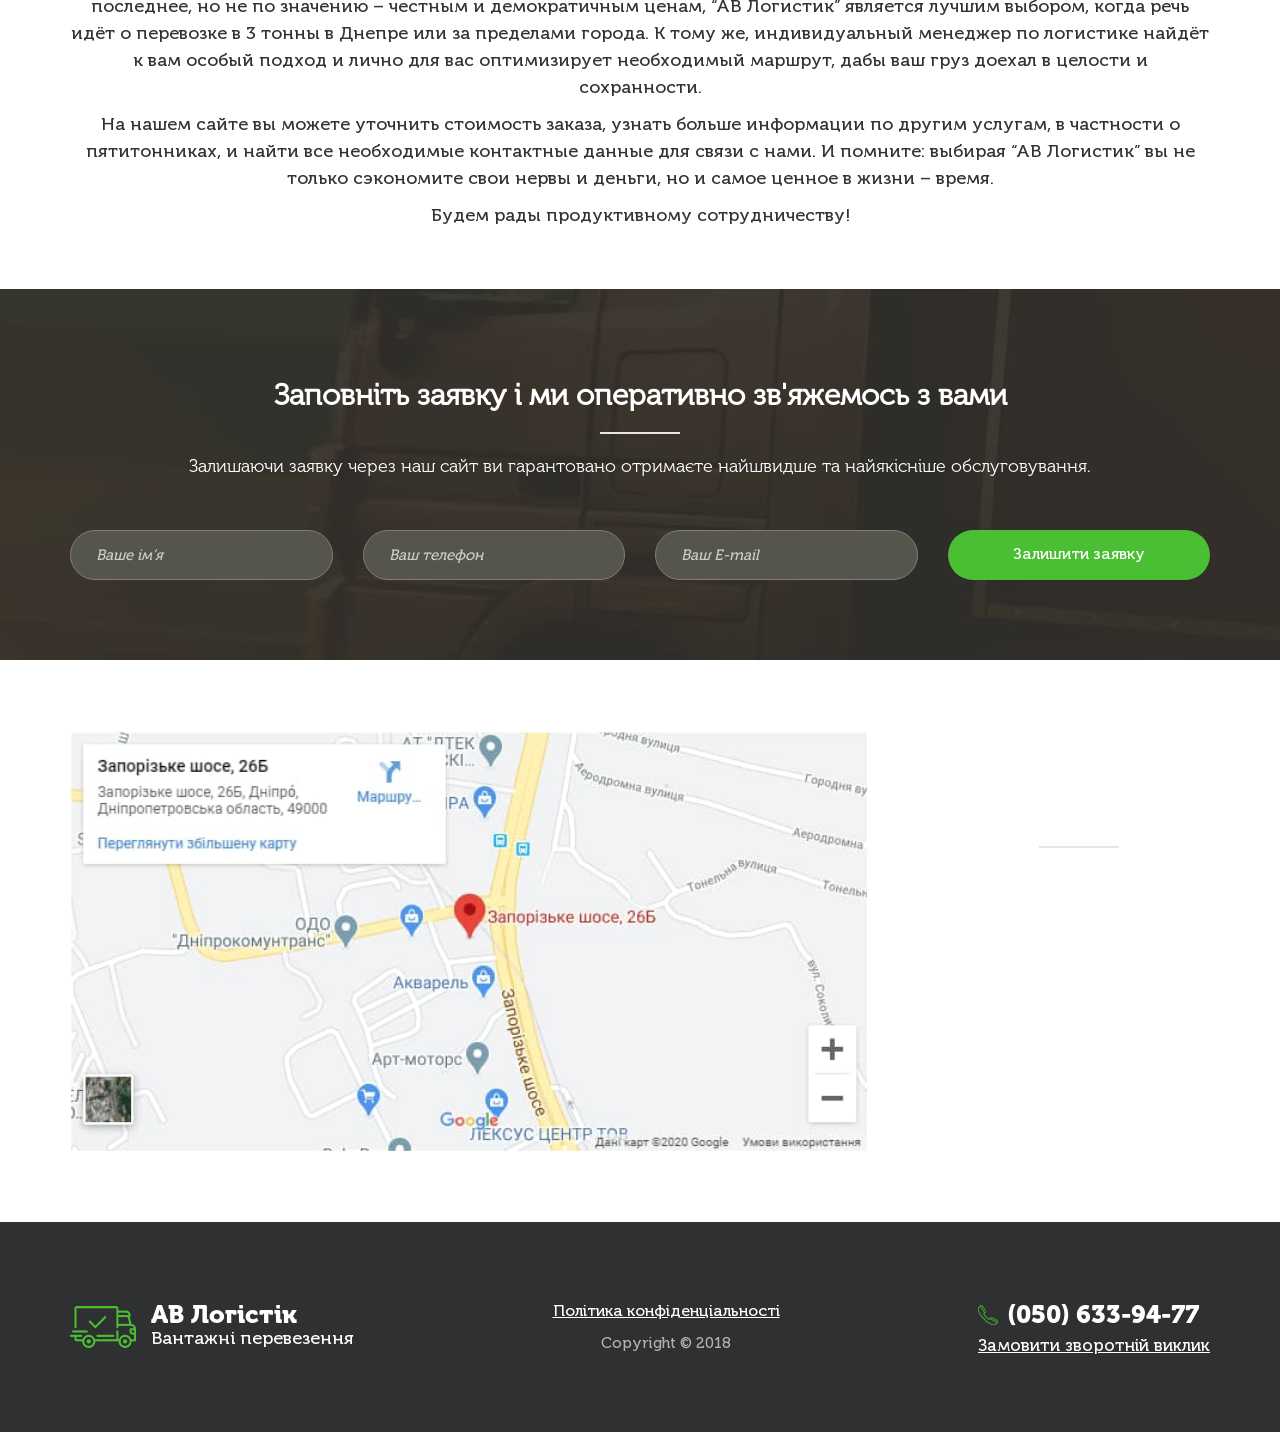
<file: malotonnazhnye-gruzoperevozki-v-dnepre-do-3-tonn.html>
<!DOCTYPE html>
<html lang="ru">

<head>
	<meta charset="utf-8">
	<meta name="description"
		content="Услуги по перевозке личных вещей Днепр, мы поможем доставить ваши личные вещи недорого">
	<meta name="viewport" content="width=device-width, initial-scale=1.0">
	<link rel="shortcut icon" href="/favicon.png" type="image/png">
	<link rel="stylesheet" href="css/bootstrap.min.css" />
	<link rel="stylesheet" type="text/css" href="css/main_sp.css">
	<title>Малотоннажные грузоперевозки в Днепре до 3 тонн /Грузоперевозки Днепропетровск до 3 тонн</title>
	<meta name="twitter:card" content="summary_large_image">
	<meta property="og:url" content="https://avlogistic.dp.ua" />
	<meta property="og:site_name" content="https://avlogistic.dp.ua" />
	<meta property="og:title" content="АВ Логистика" />
	<meta property="og:description" content="Грузоперевозки по Днепру, обл. и Украине" />
	<meta property="og:type" content="website" />
	<meta property="og:image" content="https://avlogistic.dp.ua/img/logo.png" />
	<meta property="og:locale" content="ru_RU" />
</head>

<body id="up">
	<div class="bg-auto"></div>
	<div class="screen1">
		<div class="header">
			<div class="container">
				<div class="row">
					<div class="col-sm-12">
						<div class="header-wrap">
							<div class="logo-wrap">
								<a href="/">
									<img src="img/logo.png" alt="">
								</a>
								<div class="text">
									<p>АВ Логістік</p><span>Вантажні перевезення</span>
								</div>
							</div>

							<div class="phone-wrap">
								<a href="tel:(050) 633-94-77"><img src="img/phone.png" alt="">(050) 633-94-77</a>
								<p class="zakaz">Замовити зворотній виклик</p>
							</div>
						</div>
					</div>
				</div>
			</div>
		</div>

		<div class="container">
			<div class="row">
				<div class="col-sm-12">
					<p class="h4">Надійне перевезення вантажів в Дніпрі</p>
					<p class="h5">та по Україні якісно та недорого</p>
					<button class="main-btn leave">Залишити заявку</button>
				</div>
			</div>
		</div>
	</div>
	<div class="container main sp">
		<div class="row">
			<div class="col-sm-12 text-center">
				<nav aria-label="breadcrumb">
					<ol class="breadcrumb text-left">
						<li class="breadcrumb-item"><a href="/">Главная</a></li>
						<li class="breadcrumb-item active" aria-current="page">Малотоннажные грузоперевозки в Днепре до
							3 тонн </li>
					</ol>
				</nav>
				<h1>Малотоннажные грузоперевозки в Днепре до 3 тонн /Грузоперевозки Днепропетровск до 3 тонн</h1>
				<p>В современном мире человек не сидит на месте, движение – жизнь. Но мало кто движется без багажа,
					поэтому возникает вопрос: “Как же это всё переместить с одного места в другое?”, а значит и
					необходимость в шиппинге и доставке, чем мы в “АВ Логистик” и занимаемся. Если вы ищете
					грузоперевозки до 3 тонн в Днепре или области – вы попали по адресу.</p>
				<p> “АВ Логистик” – компания, предоставляющая услуги качественных и недорогих малотоннажных
					грузоперевозок используя транспорт, способный перевозить до 3 тонн различного груза в Днепре,
					области и по Украине. Наш автопарк состоит из самых подходящих для этих целей автомобилей, что
					придется очень кстати при переездах или доставке крупной бытовой техники и стройматериалов, а также
					для решения других всевозможных жизненных либо рабочих ситуаций. Нуждаетесь в услугах грузоперевозки
					до 3 тонн? Закажите транспортировку у нас, и вы будете приятно удивлены скоростью и качеством
					выполненной работы.</p>
				<p>Преимущественно по тарифу грузоперевозок до 3 тонн мы занимаемся:</p>
				<ul>
					<li>транспортировкой тяжёлых/негабаритных грузов;</li>
					<li>переездами (как офисными, так и квартирными);</li>
					<li>перевозкой строительных материалов;</li>
					<li>перевозкой крупной бытовой и цифровой техники;</li>
					<li>доставкой продовольственных (и не только) товаров по торговым точкам.</li>
				</ul>
				<p>Какие ещё грузы вы можете перевезти с нашей помощью:</p>
				<ul>
					<li>те вещи, которые нужно перевозить в стоячем положении (стиральные машины, газовые плиты,
						котлы, холодильники, морозильные камеры и т.д.);</li>
					<li>большую мебель (шкафы, диваны, столы, полки);</li>
					<li>элементы интерьера (зеркала, двери, картины);</li>
					<li>вело- и мототранспорт;</li>
					<li>профессиональная музыкальная аппаратура (пианино, фортепиано, синтезаторы, барабанные
						установки);</li>
					<li>личные вещи, одежду в крупных объемах;</li>
					<li>автозапчасти и детали;</li>
					<li>и многое другое.</li>
				</ul>
				<p>Для выполнения заказов по грузоперевозкам весом до 3 тонн в Днепре мы используем:</p>
				<ul>
					<li>Бус с грузоподъемностью до 1500 килограммов (175грн/час, минимальное время – 2 часа);</li>
					<li>Газель (тент) также с возможностью перевозки грузов до 1,5т (200грн/час, от 2 часов);</li>
					<li>Газель (бортовая) имеет также междугородний тариф и может перевозить до 2500 килограммов
						(город – 200грн/час, от 2 часов; межгород – 17грн/км с расчётом в обе стороны).</li>
				</ul>
				<p>Преимущества использования нами данных автомобилей заключаются в манёвренности, высоте (что,
					например, очень важно при доставке морозильных камер или холодильников), а также объеме и длине
					кузова. Именно за счёт отличной исполнительности, ответственности и пунктуальности наших
					сотрудников, быстрой подачи автомобилей, их манёвренности и вместимости, а также использованию
					современных достижений в логистике, оптимизации работы, и последнее, но не по значению – честным и
					демократичным ценам, “АВ Логистик” является лучшим выбором, когда речь идёт о перевозке в 3 тонны в
					Днепре или за пределами города. К тому же, индивидуальный менеджер по логистике найдёт к вам особый
					подход и лично для вас оптимизирует необходимый маршрут, дабы ваш груз доехал в целости и
					сохранности.
				</p>
				<p>На нашем сайте вы можете уточнить стоимость заказа, узнать больше информации по другим услугам, в
					частности о пятитонниках, и найти все необходимые контактные данные для связи с нами. И помните:
					выбирая “АВ Логистик” вы не только сэкономите свои нервы и деньги, но и самое ценное в жизни –
					время.</p>
				<p>Будем рады продуктивному сотрудничеству!</p>
			</div>
		</div>
	</div>



	<div class="screen4 screen7">
		<div class="container">
			<div class="row">
				<div class="col-sm-12 text-center">
					<p class="h3">Заповніть заявку і ми оперативно зв'яжемось з вами</p>
					<p>Залишаючи заявку через наш сайт ви гарантовано отримаєте найшвидше та найякісніше обслуговування.
					</p>
				</div>
			</div>

			<form class="row main-form" action="mail.php" method="post">
				<div class="col-sm-3">
					<input type="text" name="name" required="" placeholder="Ваше ім’я">
				</div>
				<div class="col-sm-3">
					<input type="text" name="phone" required="" placeholder="Ваш телефон">
				</div>
				<div class="col-sm-3">
					<input type="email" name="email" required="" placeholder="Ваш E-mail">
				</div>
				<div class="col-sm-3">
					<button class="main-btn">Залишити заявку</button>
				</div>
			</form>
		</div>
	</div>

	<div class="contacts">
		<div class="container">
			<div class="row">
				<div class="col-sm-12">
					<div class="flex-row">
						<div class="map" id="map_box">
							<img id="map" src="./img/map.jpg" alt="karta">
						</div>
						<div class="cont">
							<p class="h3">Контакты</p>
							<div class="adres">
								<span>Адреса:</span>
								<p>49107 Україна, Дніпро, Запорізьке шоссе 26а</p>
								<span>Номер телефону:</span>
								<a href="tel:+38 (050) 633-94-77">+38 (050) 633-94-77</a>
								<span>Електронна пошта:</span>
								<a href="mailto:avlogistic.dnepr@gmail.com">avlogistic.dnepr@gmail.com</a>
							</div>
						</div>
					</div>
				</div>
			</div>
		</div>
	</div>


	<div class="footer">
		<div class="container">
			<a href="#up" class="up"><img src="img/up.png" alt=""></a>
			<div class="row">
				<div class="col-sm-12">
					<div class="header-wrap">
						<div class="logo-wrap">
							<img src="img/logo.png" alt="">
							<div class="text">
								<p>АВ Логістік</p><span>Вантажні перевезення</span>
							</div>
						</div>

						<div class="fuf no">
							<p class="pol"><a href="polytyka-konfydentsyalnosty.html">Політика конфіденціальності</a>
							</p>
							<p class="cop">Copyright © 2018</p>
						</div>

						<div class="phone-wrap">
							<a href="tel:(050) 633-94-77"><img src="img/phone.png" alt="">(050) 633-94-77</a>
							<p class="zakaz">Замовити зворотній виклик</p>
						</div>
					</div>
				</div>
			</div>
		</div>
	</div>


	<div class="main-popup-wrapper zayavka">
		<div class="popup-wrapper">
			<div class="popup-closer"></div>
			<div class="popup-block">
				<div class="closer text-right"><img src="img/cancel.svg" alt=""></div>
				<div class="popup-body">
					<p>Залиште заявку</p>
					<span>і ми зв’яжемося з вами найближчим часом</span>
					<form class="main-form" action="mail2.php" method="post">
						<input class="inp1" type="text" placeholder="Ваше ім’я" required="" name="name">
						<input class="inp2" type="text" placeholder="Ваш телефон" required="" name="phone">
						<input class="inp3" type="email" placeholder="Ваш E-mail" required="" name="email">
						<input type="hidden" name="lang" value="bg">
						<button class="main-btn">Залишити заявку</button>
					</form>
				</div>
			</div>
		</div>
	</div>

	<div class="main-popup-wrapper call">
		<div class="popup-wrapper">
			<div class="popup-closer"></div>
			<div class="popup-block">
				<div class="closer text-right"><img src="img/cancel.svg" alt=""></div>
				<div class="popup-body">
					<p>Залиште заявку</p>
					<span>і ми зв’яжемося з вами найближчим часом</span>
					<form class="main-form" action="mail2.php" method="post">
						<input class="inp1" type="text" placeholder="Ваше ім’я" required="" name="name">
						<input class="inp2" type="text" placeholder="Ваш телефон" required="" name="phone">
						<input class="inp3" type="email" placeholder="Ваш E-mail" required="" name="email">
						<input type="hidden" name="lang" value="bg">
						<button class="main-btn">Залишити заявку</button>
					</form>
				</div>
			</div>
		</div>
	</div>


	<div class="main-popup-wrapper cost">
		<div class="popup-wrapper">
			<div class="popup-closer"></div>
			<div class="popup-block">
				<div class="closer text-right"><img src="img/cancel.svg" alt=""></div>
				<div class="popup-body">
					<p>Уточнити вартість замовленння</p>
					<span>залиште заявку і ми порахуємо вартість вашого замовлення</span>
					<form class="main-form" action="mail3.php" method="post">
						<input class="inp1" type="text" placeholder="Ваше ім’я" required="" name="name">
						<input class="inp2" type="text" placeholder="Ваш телефон" required="" name="phone">
						<input class="inp3" type="email" placeholder="Ваш E-mail" required="" name="email">
						<input type="hidden" name="lang" value="bg">
						<button class="main-btn">Уточнити вартість</button>
					</form>
				</div>
			</div>
		</div>
	</div>


	<script src="js/jquery.min.js"></script>
	<script src="js/common.js"></script>
	<script src="./js/main.js"></script>
</body>

</html>
</file>
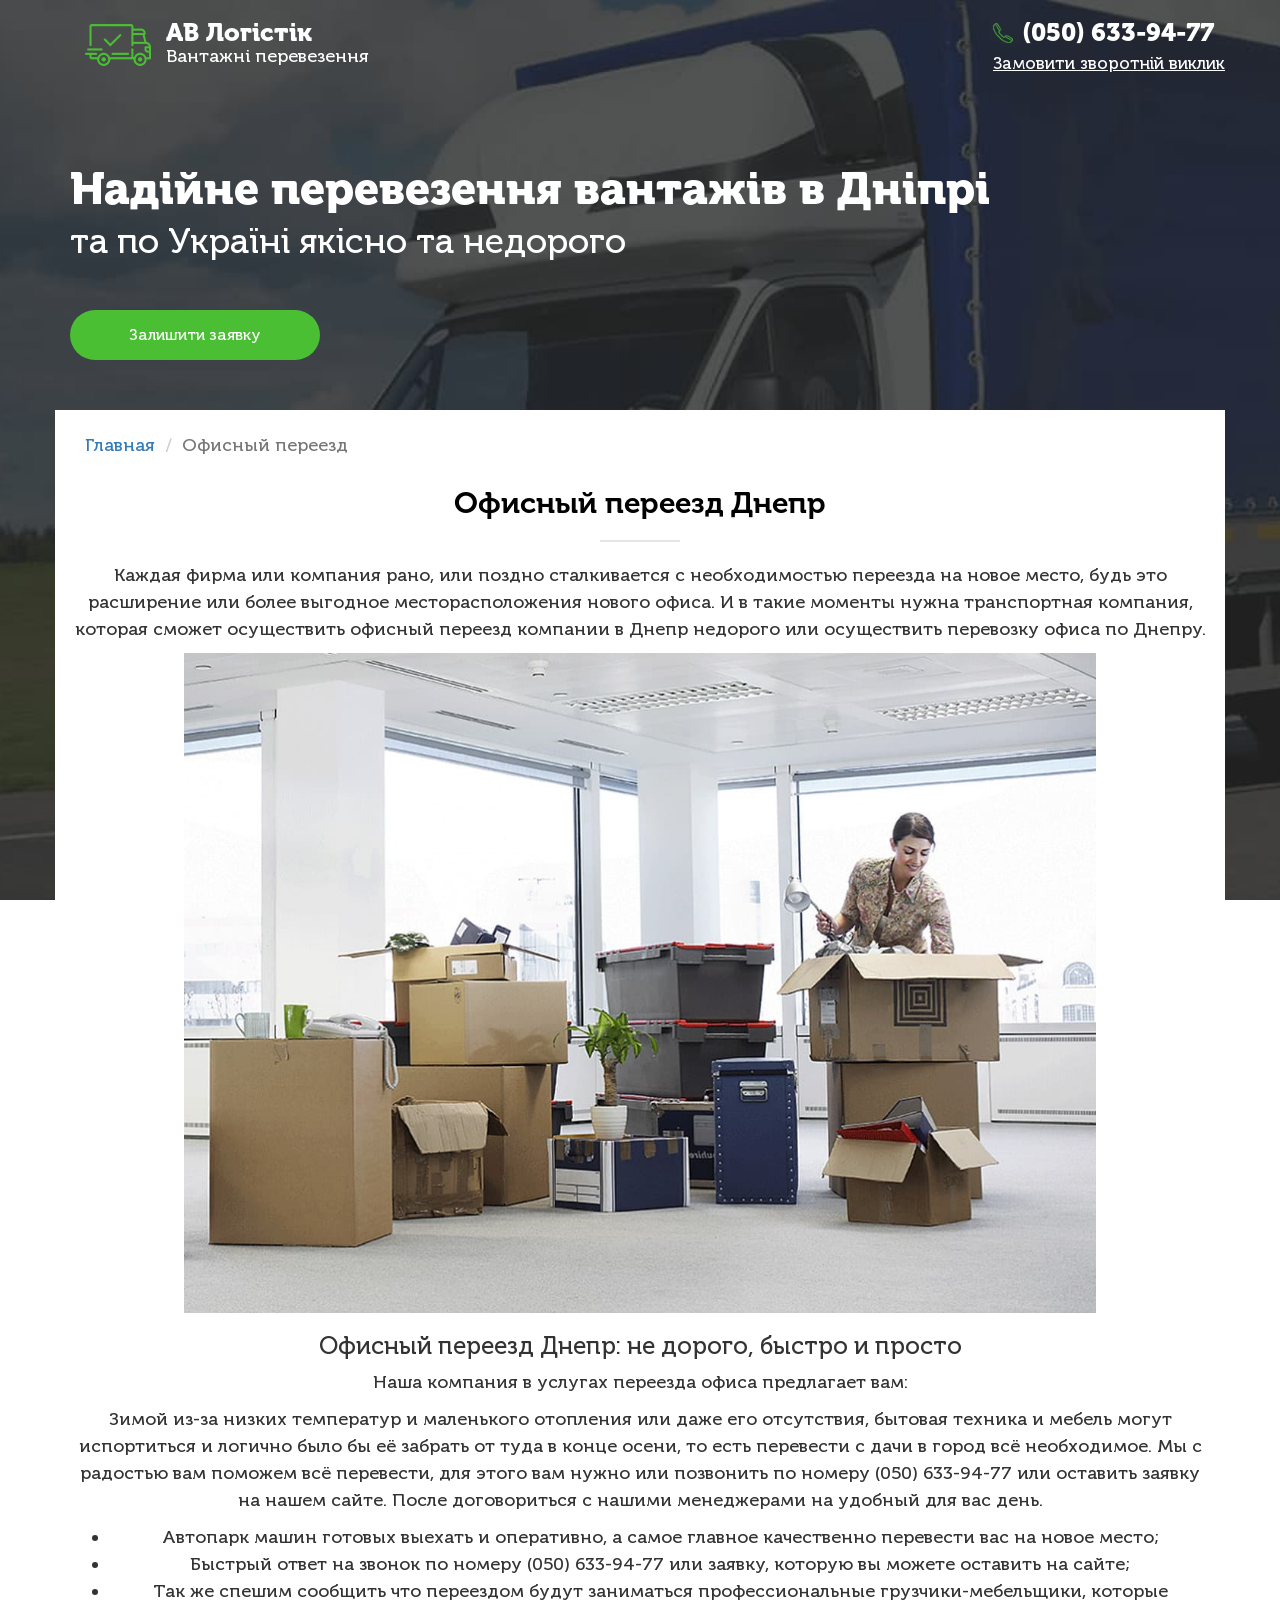
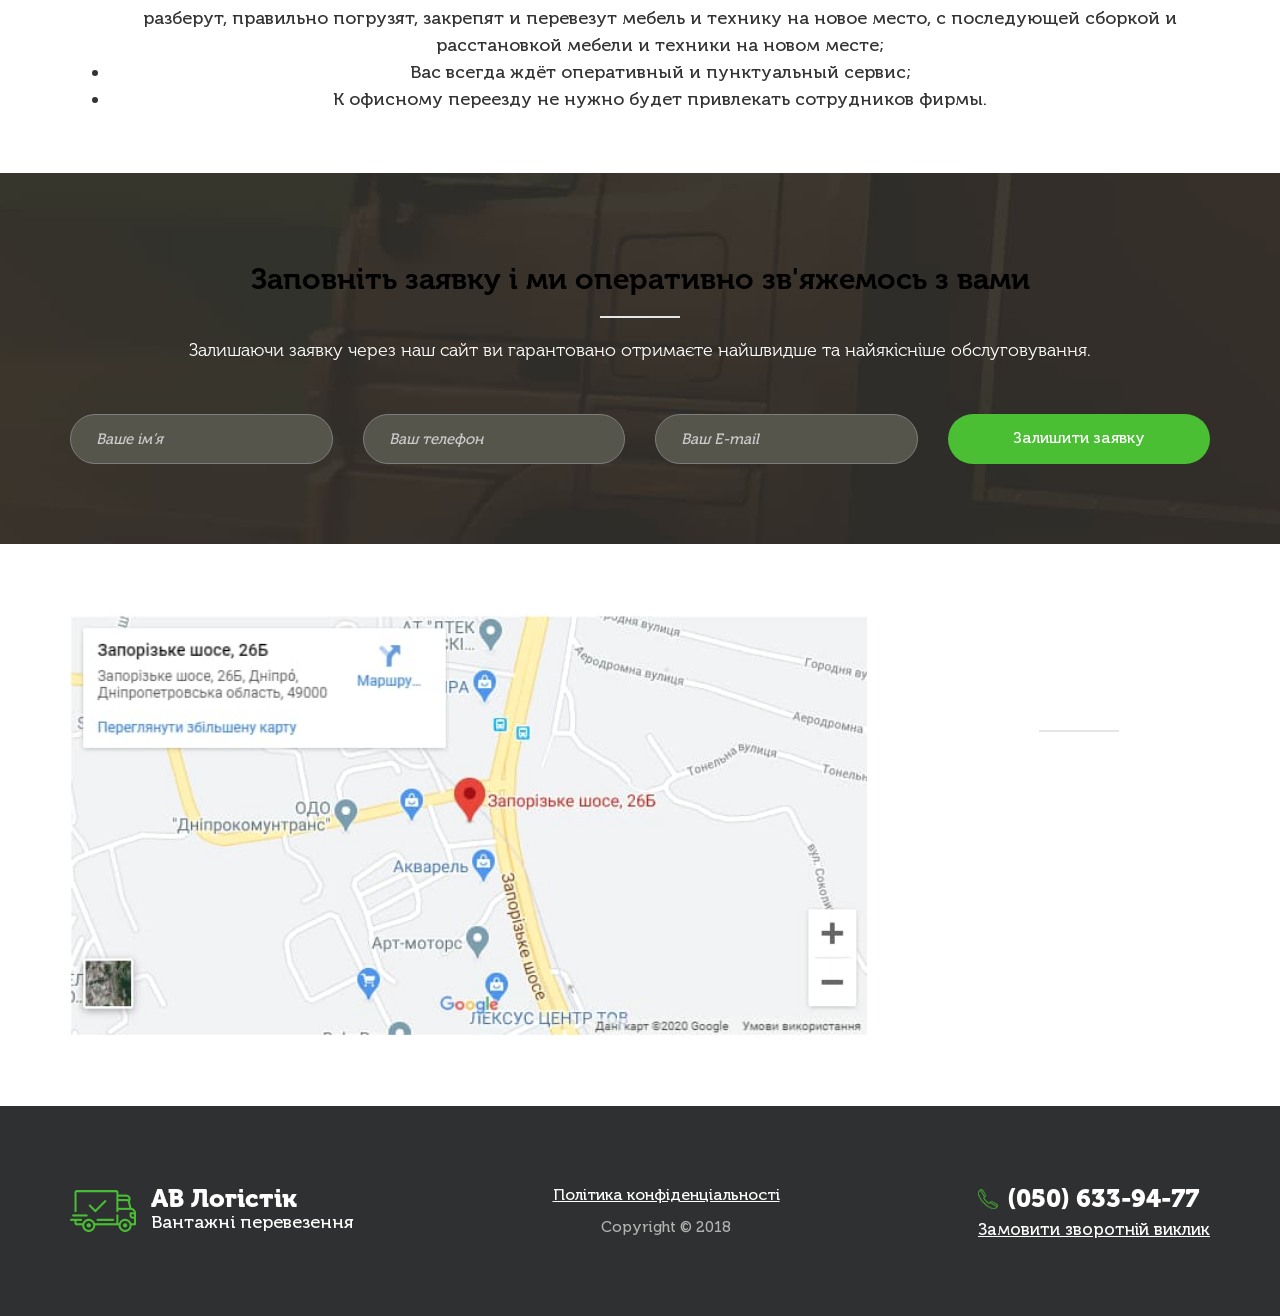
<file: ofisnye-pereezdy-dnepr.html>
<!DOCTYPE html>
<html lang="ru">

<head>
	<meta charset="utf-8">
	<meta name="description" content="Заказ офисного переезда Днепр – не дорого, быстро и с высоким качеством. Звоните ☎ +38 (050) 633-94-77 ">
	<meta name="viewport" content="width=device-width, initial-scale=1.0">
	<link rel="shortcut icon" href="favicon.png" type="image/png">
	<link rel="stylesheet" href="css/bootstrap.min.css" />
	<link rel="stylesheet" type="text/css" href="css/main_sp.css">
	<title>Офисный переезд Днепр | Услуги переезда офиса в Днепре т Днепропетровской области</title>
	<meta name="twitter:card" content="summary_large_image">
	<meta property="og:url" content="https://avlogistic.dp.ua" />
	<meta property="og:site_name" content="https://avlogistic.dp.ua" />
	<meta property="og:title" content="АВ Логистика" />
	<meta property="og:description" content="Грузоперевозки по Днепру, обл. и Украине" />
	<meta property="og:type" content="website" />
	<meta property="og:image" content="https://avlogistic.dp.ua/img/logo.png" />
	<meta property="og:locale" content="ru_RU" />
</head>

<body id="up">
	<div class="bg-auto"></div>
	<div class="screen1">
		<div class="header">
			<div class="container">
				<div class="row">
					<div class="col-sm-12">
						<div class="header-wrap">
							<div class="logo-wrap">
								<a href="https://avlogistic.dp.ua/">
									<img src="img/logo.png" alt="">
								</a>
								<div class="text">
									<p>АВ Логістік</p><span>Вантажні перевезення</span>
								</div>
							</div>

							<div class="phone-wrap">
								<a href="tel:(050) 633-94-77"><img src="img/phone.png" alt="">(050) 633-94-77</a>
								<p class="zakaz">Замовити зворотній виклик</p>
							</div>
						</div>
					</div>
				</div>
			</div>
		</div>

		<div class="container">
			<div class="row">
				<div class="col-sm-12">
					<p class="h4">Надійне перевезення вантажів в Дніпрі</p>
					<p class="h5">та по Україні якісно та недорого</p>
					<button class="main-btn leave">Залишити заявку</button>
				</div>
			</div>
		</div>
	</div>
		<div class="container main sp">
			<div class="row">
				<div class="col-sm-12 text-center">
					<nav aria-label="breadcrumb">
						<ol class="breadcrumb text-left">
						  <li class="breadcrumb-item"><a href="https://avlogistic.dp.ua/">Главная</a></li>
						  <li class="breadcrumb-item active" aria-current="page">Офисный переезд</li>
						</ol>
					  </nav>
					<h1>Офисный переезд Днепр</h1>
					<p>Каждая фирма или компания рано, или поздно сталкивается с необходимостью переезда на новое место, будь это расширение или более выгодное месторасположения нового офиса. И в такие моменты нужна транспортная компания, которая сможет осуществить офисный переезд компании в Днепр недорого или осуществить перевозку офиса по Днепру.</p>
					<div class="img__box">
						<img class="img__dacha" src="img/Ofysnyi Pereezd Dnepropetrovsk.jpg" alt="офисный переезд Днепр">
					</div>
					<h3>Офисный переезд Днепр: не дорого, быстро и просто</h3>
					<p>Наша компания в услугах переезда офиса предлагает вам:</p>
					<p>Зимой из-за низких температур и маленького отопления или даже его отсутствия, бытовая техника и мебель могут испортиться и логично было бы её забрать от туда в конце осени, то есть перевести с дачи в город всё необходимое. Мы с радостью вам поможем всё перевести, для этого вам нужно или позвонить по номеру (050) 633-94-77 или оставить заявку на нашем сайте. После договориться с нашими менеджерами на удобный для вас день. </p>
					<ul>
						<li>Автопарк машин готовых выехать и оперативно, а самое главное качественно перевести вас на новое место;</li>
						<li>Быстрый ответ на звонок по номеру (050) 633-94-77 или заявку, которую вы можете оставить на сайте;</li>
						<li>Так же спешим сообщить что переездом будут заниматься профессиональные грузчики-мебельщики, которые разберут, правильно погрузят, закрепят и перевезут мебель и технику на новое место, с последующей сборкой и расстановкой мебели и техники на новом месте;</li>
						<li>Вас всегда ждёт оперативный и пунктуальный сервис;</li>
						<li>К офисному переезду не нужно будет привлекать сотрудников фирмы.</li>
					</ul>
				</div>
			</div>
		</div>



	<div class="screen4 screen7">
		<div class="container">
			<div class="row">
				<div class="col-sm-12 text-center">
					<h2>Заповніть заявку і ми оперативно зв'яжемось з вами</h2>
					<p>Залишаючи заявку через наш сайт ви гарантовано отримаєте найшвидше та найякісніше обслуговування.
					</p>
				</div>
			</div>

			<form class="row main-form" action="mail.php" method="post">
				<div class="col-sm-3">
					<input type="text" name="name" required="" placeholder="Ваше ім’я">
				</div>
				<div class="col-sm-3">
					<input type="text" name="phone" required="" placeholder="Ваш телефон">
				</div>
				<div class="col-sm-3">
					<input type="email" name="email" required="" placeholder="Ваш E-mail">
				</div>
				<div class="col-sm-3">
					<button class="main-btn">Залишити заявку</button>
				</div>
			</form>
		</div>
	</div>

	<div class="contacts">
		<div class="container">
			<div class="row">
				<div class="col-sm-12">
					<div class="flex-row">
						<div class="map" id="map_box">
							<img id="map" src="./img/map.jpg" alt="karta">
						</div>
						<div class="cont">
							<p class="h3">Контакты</p>
							<div class="adres">
								<span>Адреса:</span>
								<p>49107 Україна, Дніпро, Запорізьке шоссе 26а</p>
								<span>Номер телефону:</span>
								<a href="tel:+38 (050) 633-94-77">+38 (050) 633-94-77</a>
								<span>Електронна пошта:</span>
								<a href="mailto:avlogistic.dnepr@gmail.com">avlogistic.dnepr@gmail.com</a>
							</div>
						</div>
					</div>
				</div>
			</div>
		</div>
	</div>


	<div class="footer">
		<div class="container">
			<a href="#up" class="up"><img src="img/up.png" alt=""></a>
			<div class="row">
				<div class="col-sm-12">
					<div class="header-wrap">
						<div class="logo-wrap">
							<img src="img/logo.png" alt="">
							<div class="text">
								<p>АВ Логістік</p><span>Вантажні перевезення</span>
							</div>
						</div>

						<div class="fuf no">
							<p class="pol"><a rel="nofollow" href="https://avlogistic.dp.ua/polytyka-konfydentsyalnosty">Політика конфіденціальності</a></p>
							<p class="cop">Copyright © 2018</p>
						</div>

						<div class="phone-wrap">
							<a href="tel:(050) 633-94-77"><img src="img/phone.png" alt="">(050) 633-94-77</a>
							<p class="zakaz">Замовити зворотній виклик</p>
						</div>
					</div>
				</div>
			</div>
		</div>
	</div>


	<div class="main-popup-wrapper zayavka">
		<div class="popup-wrapper">
			<div class="popup-closer"></div>
			<div class="popup-block">
				<div class="closer text-right"><img src="img/cancel.svg" alt=""></div>
				<div class="popup-body">
					<p>Залиште заявку</p>
					<span>і ми зв’яжемося з вами найближчим часом</span>
					<form class="main-form" action="mail2.php" method="post">
						<input class="inp1" type="text" placeholder="Ваше ім’я" required="" name="name">
						<input class="inp2" type="text" placeholder="Ваш телефон" required="" name="phone">
						<input class="inp3" type="email" placeholder="Ваш E-mail" required="" name="email">
						<input type="hidden" name="lang" value="bg">
						<button class="main-btn">Залишити заявку</button>
					</form>
				</div>
			</div>
		</div>
	</div>

	<div class="main-popup-wrapper call">
		<div class="popup-wrapper">
			<div class="popup-closer"></div>
			<div class="popup-block">
				<div class="closer text-right"><img src="img/cancel.svg" alt=""></div>
				<div class="popup-body">
					<p>Залиште заявку</p>
					<span>і ми зв’яжемося з вами найближчим часом</span>
					<form class="main-form" action="mail2.php" method="post">
						<input class="inp1" type="text" placeholder="Ваше ім’я" required="" name="name">
						<input class="inp2" type="text" placeholder="Ваш телефон" required="" name="phone">
						<input class="inp3" type="email" placeholder="Ваш E-mail" required="" name="email">
						<input type="hidden" name="lang" value="bg">
						<button class="main-btn">Залишити заявку</button>
					</form>
				</div>
			</div>
		</div>
	</div>


	<div class="main-popup-wrapper cost">
		<div class="popup-wrapper">
			<div class="popup-closer"></div>
			<div class="popup-block">
				<div class="closer text-right"><img src="img/cancel.svg" alt=""></div>
				<div class="popup-body">
					<p>Уточнити вартість замовленння</p>
					<span>залиште заявку і ми порахуємо вартість вашого замовлення</span>
					<form class="main-form" action="mail3.php" method="post">
						<input class="inp1" type="text" placeholder="Ваше ім’я" required="" name="name">
						<input class="inp2" type="text" placeholder="Ваш телефон" required="" name="phone">
						<input class="inp3" type="email" placeholder="Ваш E-mail" required="" name="email">
						<input type="hidden" name="lang" value="bg">
						<button class="main-btn">Уточнити вартість</button>
					</form>
				</div>
			</div>
		</div>
	</div>

	<script src="js/jquery.min.js"></script>
	<script src="js/common.js"></script>
	<script src="./js/main.js"></script>
</body>

</html>
</file>
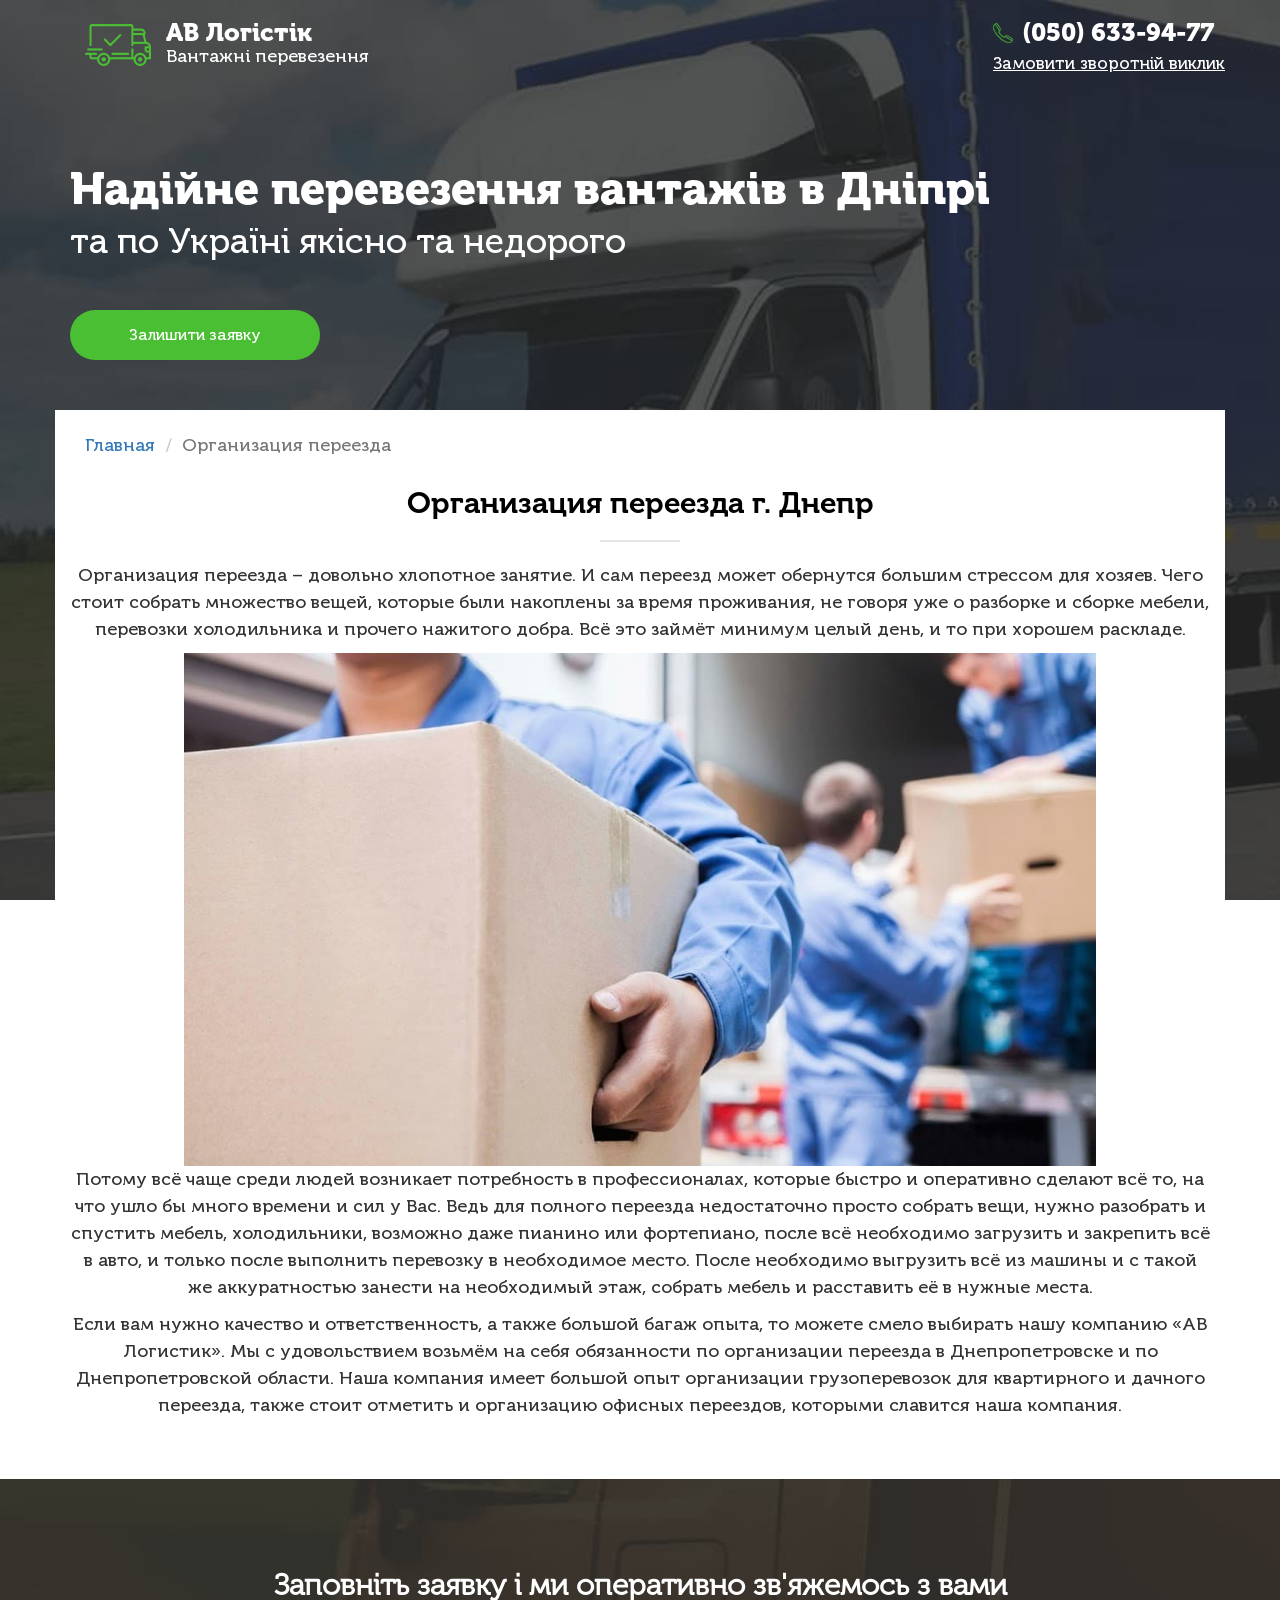
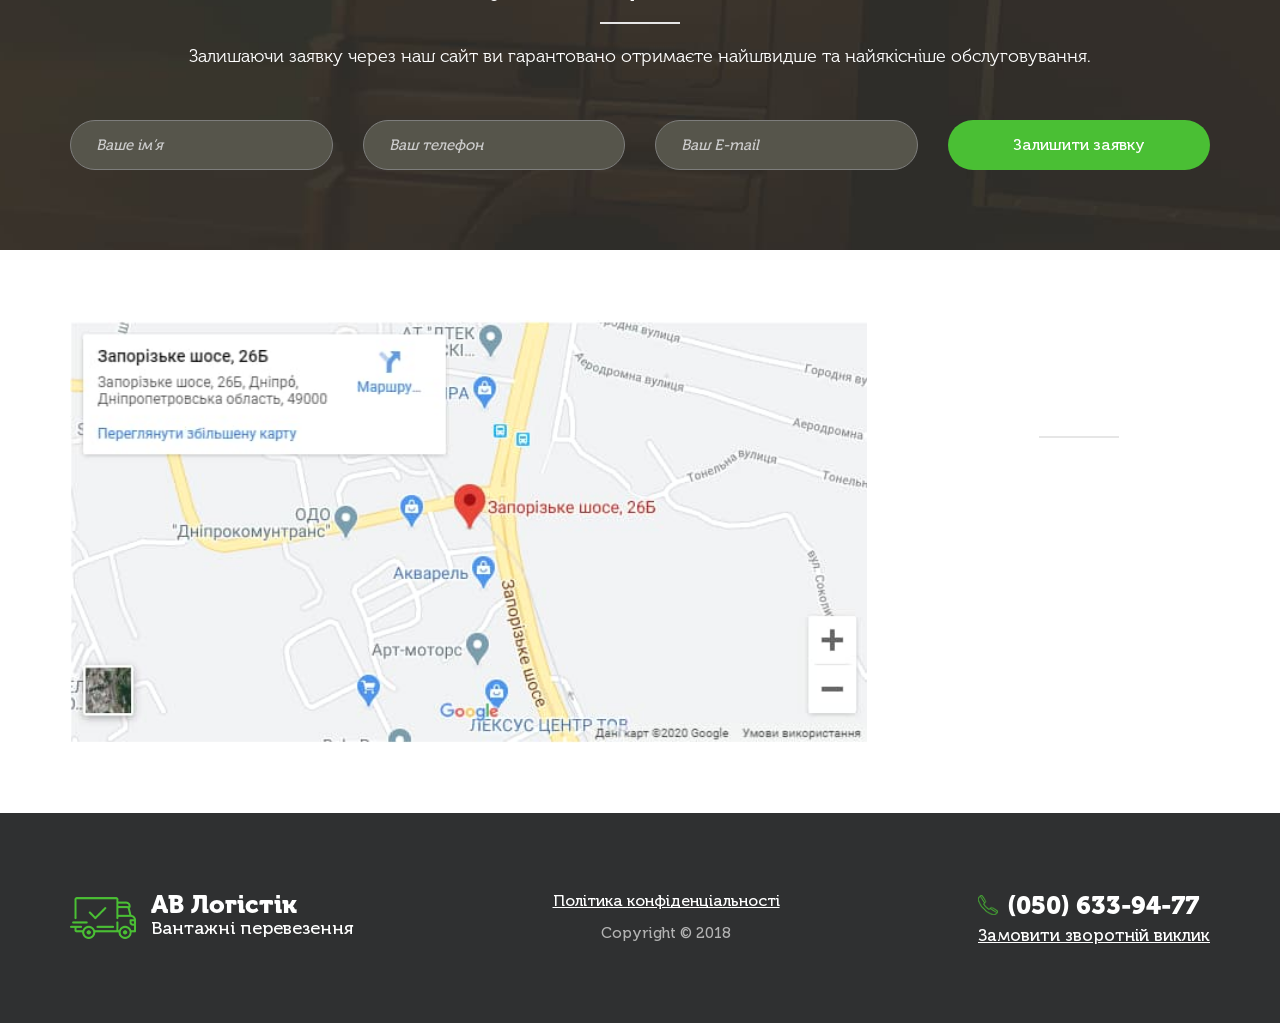
<file: organizaciya-pereezda-dnepr.html>
<!DOCTYPE html>
<html lang="ru">

<head>
	<meta charset="utf-8">
	<meta name="description" content="Организация переезда под ключ любой сложности г. Днепр и область. Не дорого качественно и быстро. Звони +38 (050) 633-94-77">
	<meta name="viewport" content="width=device-width, initial-scale=1.0">
	<link rel="shortcut icon" href="/favicon.png" type="image/png">
	<link rel="stylesheet" href="css/bootstrap.min.css" />
	<link rel="stylesheet" type="text/css" href="css/main_sp.css">
	<title>Организация переезда г. Днепр | Организация переездов под клочь в Днепре и Днепропетровской области </title>
	<meta name="twitter:card" content="summary_large_image">
	<meta property="og:url" content="https://avlogistic.dp.ua" />
	<meta property="og:site_name" content="https://avlogistic.dp.ua" />
	<meta property="og:title" content="АВ Логистика" />
	<meta property="og:description" content="Грузоперевозки по Днепру, обл. и Украине" />
	<meta property="og:type" content="website" />
	<meta property="og:image" content="https://avlogistic.dp.ua/img/logo.png" />
	<meta property="og:locale" content="ru_RU" />
</head>

<body id="up">
	<div class="bg-auto"></div>
	<div class="screen1">
		<div class="header">
			<div class="container">
				<div class="row">
					<div class="col-sm-12">
						<div class="header-wrap">
							<div class="logo-wrap">
								<a href="/">
									<img src="img/logo.png" alt="">
								</a>
								<div class="text">
									<p>АВ Логістік</p><span>Вантажні перевезення</span>
								</div>
							</div>

							<div class="phone-wrap">
								<a href="tel:(050) 633-94-77"><img src="img/phone.png" alt="">(050) 633-94-77</a>
								<p class="zakaz">Замовити зворотній виклик</p>
							</div>
						</div>
					</div>
				</div>
			</div>
		</div>

		<div class="container">
			<div class="row">
				<div class="col-sm-12">
					<p class="h4">Надійне перевезення вантажів в Дніпрі</p>
					<p class="h5">та по Україні якісно та недорого</p>
					<button class="main-btn leave">Залишити заявку</button>
				</div>
			</div>
		</div>
	</div>
		<div class="container main sp">
			<div class="row">
				<div class="col-sm-12 text-center">
					<nav aria-label="breadcrumb">
						<ol class="breadcrumb text-left">
						  <li class="breadcrumb-item"><a href="/">Главная</a></li>
						  <li class="breadcrumb-item active" aria-current="page">Организация переезда</li>
						</ol>
					  </nav>
					<h1>Организация переезда г. Днепр</h1>
					<p>Организация переезда – довольно хлопотное занятие. И сам переезд может обернутся большим стрессом для хозяев. Чего стоит собрать множество вещей, которые были накоплены за время проживания, не говоря уже о разборке и сборке мебели, перевозки холодильника и прочего нажитого добра. Всё это займёт минимум целый день, и то при хорошем раскладе.</p>
					<div class="img__box">
						<img class="img__dacha" src="img/Orhanyzatsyia Pereezdov Dnepr.jpg" alt="Организация переездов Днепропетровск">
					</div>
					<p>Потому всё чаще среди людей возникает потребность в профессионалах, которые быстро и оперативно сделают всё то, на что ушло бы много времени и сил у Вас.  Ведь для полного переезда недостаточно просто собрать вещи, нужно разобрать и спустить мебель, холодильники, возможно даже пианино или фортепиано, после всё необходимо загрузить и закрепить всё в авто, и только после выполнить перевозку в необходимое место. После необходимо выгрузить всё из машины и с такой же аккуратностью занести на необходимый этаж, собрать мебель и расставить её в нужные места.</p>
					<p>Если вам нужно качество и ответственность, а также большой багаж опыта, то можете смело выбирать нашу компанию «АВ Логистик». Мы с удовольствием возьмём на себя обязанности по организации переезда в Днепропетровске и по Днепропетровской области. Наша компания имеет большой опыт организации грузоперевозок для квартирного и дачного переезда, также стоит отметить и организацию офисных переездов, которыми славится наша компания.</p>
				</div>
			</div>
		</div>



	<div class="screen4 screen7">
		<div class="container">
			<div class="row">
				<div class="col-sm-12 text-center">
					<p class="h3">Заповніть заявку і ми оперативно зв'яжемось з вами</p>
					<p>Залишаючи заявку через наш сайт ви гарантовано отримаєте найшвидше та найякісніше обслуговування.
					</p>
				</div>
			</div>

			<form class="row main-form" action="mail.php" method="post">
				<div class="col-sm-3">
					<input type="text" name="name" required="" placeholder="Ваше ім’я">
				</div>
				<div class="col-sm-3">
					<input type="text" name="phone" required="" placeholder="Ваш телефон">
				</div>
				<div class="col-sm-3">
					<input type="email" name="email" required="" placeholder="Ваш E-mail">
				</div>
				<div class="col-sm-3">
					<button class="main-btn">Залишити заявку</button>
				</div>
			</form>
		</div>
	</div>

	<div class="contacts">
		<div class="container">
			<div class="row">
				<div class="col-sm-12">
					<div class="flex-row">
						<div class="map" id="map_box">
							<img id="map" src="./img/map.jpg" alt="karta">
						</div>
						<div class="cont">
							<p class="h3">Контакты</p>
							<div class="adres">
								<span>Адреса:</span>
								<p>49107 Україна, Дніпро, Запорізьке шоссе 26а</p>
								<span>Номер телефону:</span>
								<a href="tel:+38 (050) 633-94-77">+38 (050) 633-94-77</a>
								<span>Електронна пошта:</span>
								<a href="mailto:avlogistic.dnepr@gmail.com">avlogistic.dnepr@gmail.com</a>
							</div>
						</div>
					</div>
				</div>
			</div>
		</div>
	</div>


	<div class="footer">
		<div class="container">
			<a href="#up" class="up"><img src="img/up.png" alt=""></a>
			<div class="row">
				<div class="col-sm-12">
					<div class="header-wrap">
						<div class="logo-wrap">
							<img src="img/logo.png" alt="">
							<div class="text">
								<p>АВ Логістік</p><span>Вантажні перевезення</span>
							</div>
						</div>

						<div class="fuf no">
							<p class="pol"><a href="polytyka-konfydentsyalnosty.html">Політика конфіденціальності</a></p>
							<p class="cop">Copyright © 2018</p>
						</div>

						<div class="phone-wrap">
							<a href="tel:(050) 633-94-77"><img src="img/phone.png" alt="">(050) 633-94-77</a>
							<p class="zakaz">Замовити зворотній виклик</p>
						</div>
					</div>
				</div>
			</div>
		</div>
	</div>


	<div class="main-popup-wrapper zayavka">
		<div class="popup-wrapper">
			<div class="popup-closer"></div>
			<div class="popup-block">
				<div class="closer text-right"><img src="img/cancel.svg" alt=""></div>
				<div class="popup-body">
					<p>Залиште заявку</p>
					<span>і ми зв’яжемося з вами найближчим часом</span>
					<form class="main-form" action="mail2.php" method="post">
						<input class="inp1" type="text" placeholder="Ваше ім’я" required="" name="name">
						<input class="inp2" type="text" placeholder="Ваш телефон" required="" name="phone">
						<input class="inp3" type="email" placeholder="Ваш E-mail" required="" name="email">
						<input type="hidden" name="lang" value="bg">
						<button class="main-btn">Залишити заявку</button>
					</form>
				</div>
			</div>
		</div>
	</div>

	<div class="main-popup-wrapper call">
		<div class="popup-wrapper">
			<div class="popup-closer"></div>
			<div class="popup-block">
				<div class="closer text-right"><img src="img/cancel.svg" alt=""></div>
				<div class="popup-body">
					<p>Залиште заявку</p>
					<span>і ми зв’яжемося з вами найближчим часом</span>
					<form class="main-form" action="mail2.php" method="post">
						<input class="inp1" type="text" placeholder="Ваше ім’я" required="" name="name">
						<input class="inp2" type="text" placeholder="Ваш телефон" required="" name="phone">
						<input class="inp3" type="email" placeholder="Ваш E-mail" required="" name="email">
						<input type="hidden" name="lang" value="bg">
						<button class="main-btn">Залишити заявку</button>
					</form>
				</div>
			</div>
		</div>
	</div>


	<div class="main-popup-wrapper cost">
		<div class="popup-wrapper">
			<div class="popup-closer"></div>
			<div class="popup-block">
				<div class="closer text-right"><img src="img/cancel.svg" alt=""></div>
				<div class="popup-body">
					<p>Уточнити вартість замовленння</p>
					<span>залиште заявку і ми порахуємо вартість вашого замовлення</span>
					<form class="main-form" action="mail3.php" method="post">
						<input class="inp1" type="text" placeholder="Ваше ім’я" required="" name="name">
						<input class="inp2" type="text" placeholder="Ваш телефон" required="" name="phone">
						<input class="inp3" type="email" placeholder="Ваш E-mail" required="" name="email">
						<input type="hidden" name="lang" value="bg">
						<button class="main-btn">Уточнити вартість</button>
					</form>
				</div>
			</div>
		</div>
	</div>


	<script src="js/jquery.min.js"></script>
	<script src="js/common.js"></script>
	<script src="./js/main.js"></script>
</body>

</html>
</file>
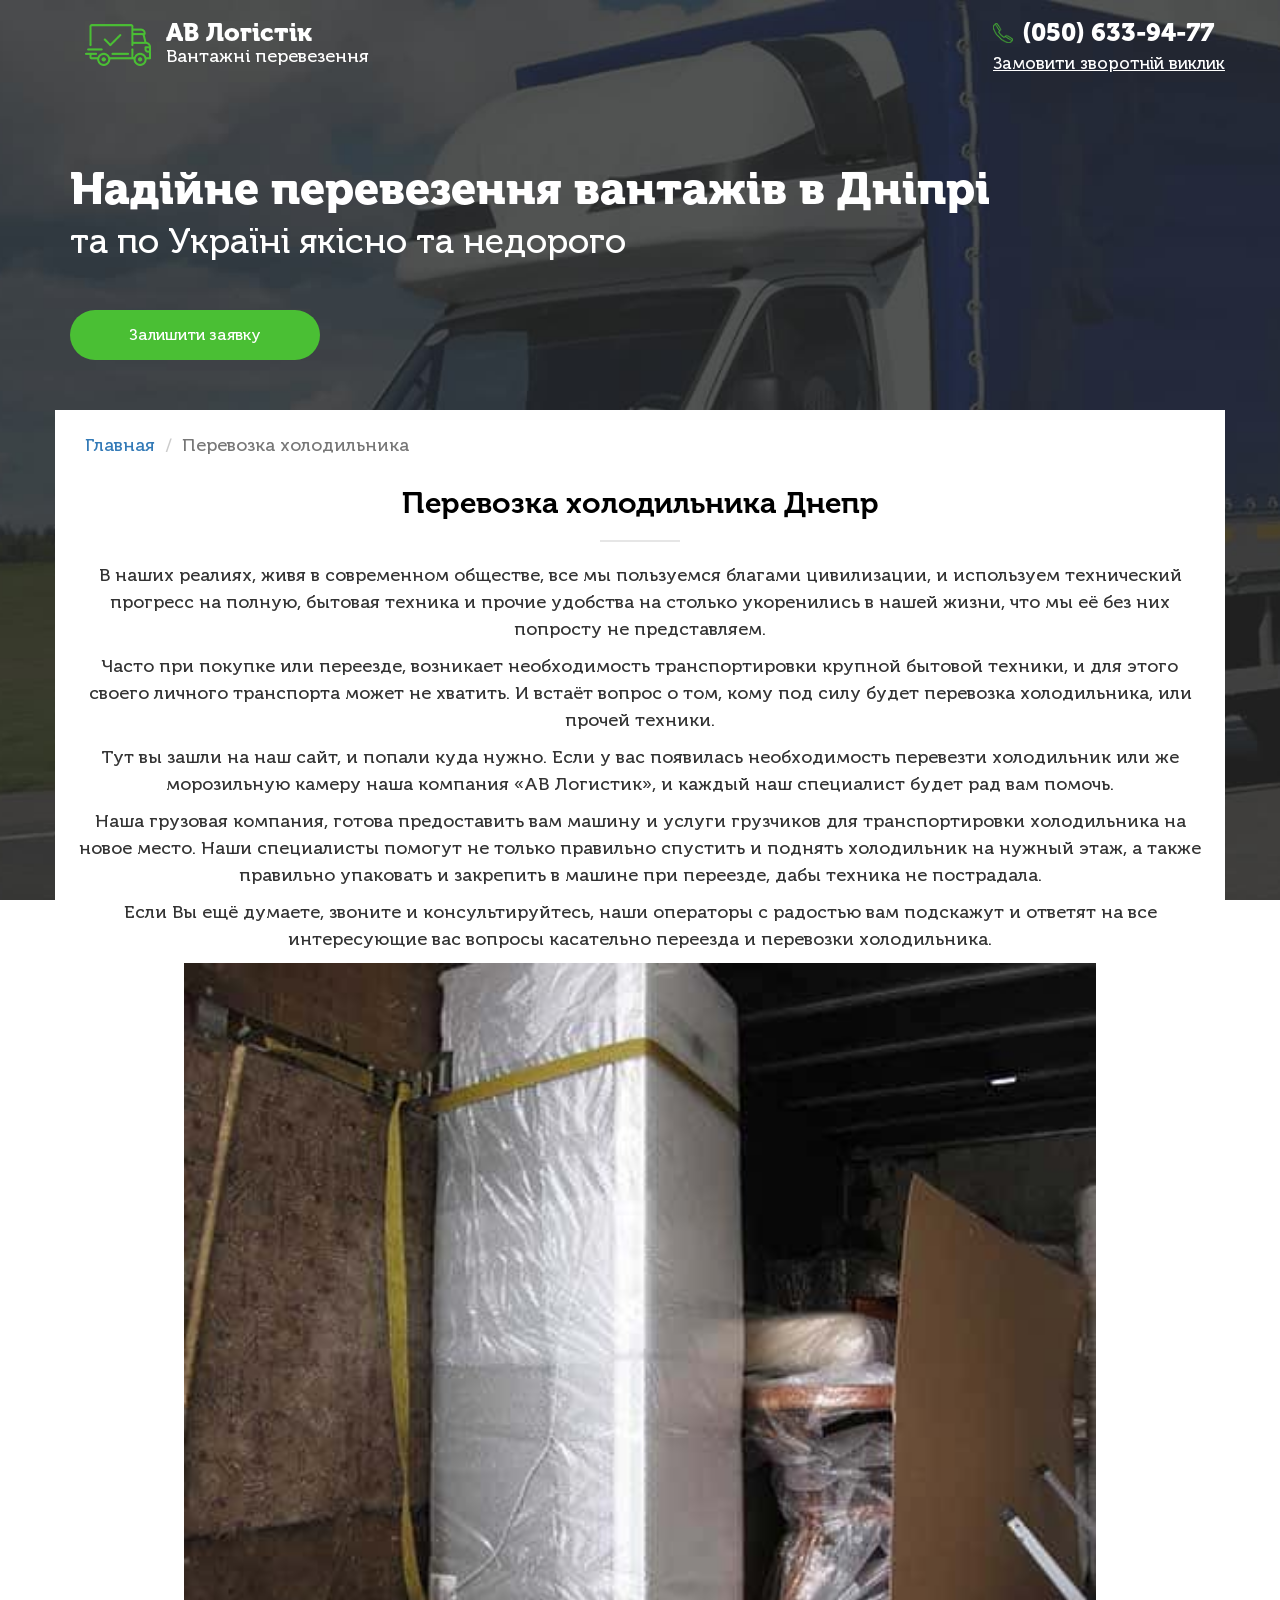
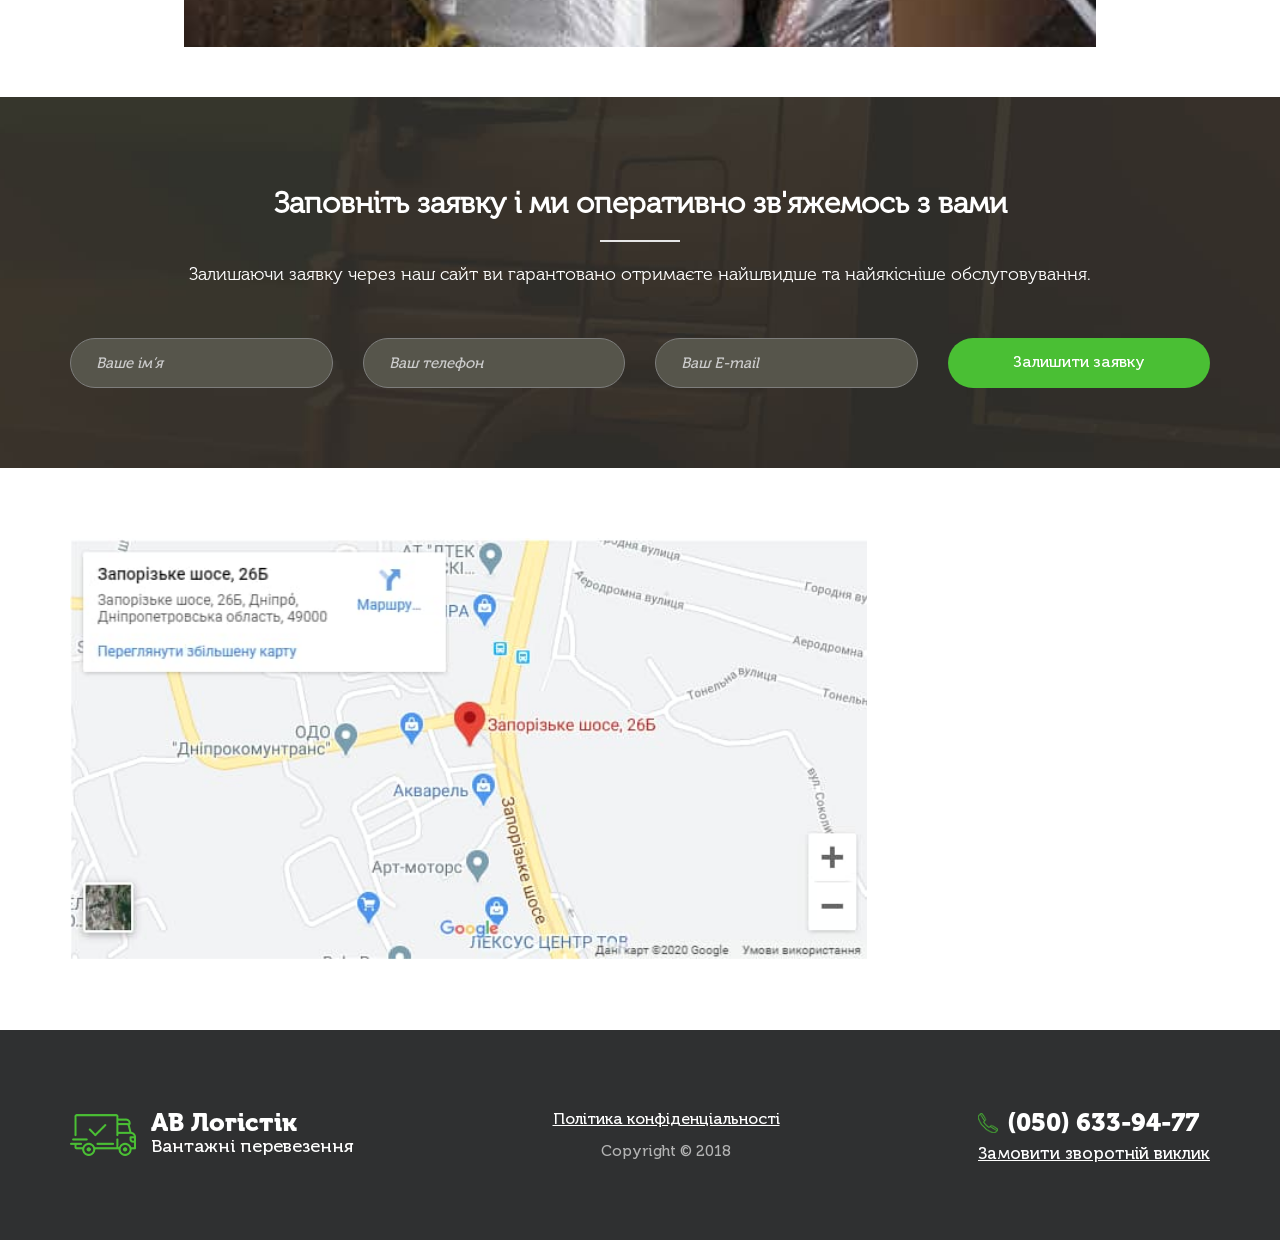
<file: perevozka-holodilnika-dnepr.html>
<!DOCTYPE html>
<html lang="ru">

<head>
	<meta charset="utf-8">
	<meta name="description" content="Услуги по перевозке холодильника Днепр, мы поможем доставить ваш холодильник недорого">
	<meta name="viewport" content="width=device-width, initial-scale=1.0">
	<link rel="shortcut icon" href="/favicon.png" type="image/png">
	<link rel="stylesheet" href="css/bootstrap.min.css" />
	<link rel="stylesheet" type="text/css" href="css/main_sp.css">
	<title>Перевозка холодильника Днепр | Услуги перевозки холодильника в Днепропетровске</title>
	<meta name="twitter:card" content="summary_large_image">
	<meta property="og:url" content="https://avlogistic.dp.ua" />
	<meta property="og:site_name" content="https://avlogistic.dp.ua" />
	<meta property="og:title" content="АВ Логистика" />
	<meta property="og:description" content="Грузоперевозки по Днепру, обл. и Украине" />
	<meta property="og:type" content="website" />
	<meta property="og:image" content="https://avlogistic.dp.ua/img/logo.png" />
	<meta property="og:locale" content="ru_RU" />
</head>

<body id="up">
	<div class="bg-auto"></div>
	<div class="screen1">
		<div class="header">
			<div class="container">
				<div class="row">
					<div class="col-sm-12">
						<div class="header-wrap">
							<div class="logo-wrap">
								<a href="/">
									<img src="img/logo.png" alt="">
								</a>
								<div class="text">
									<p>АВ Логістік</p><span>Вантажні перевезення</span>
								</div>
							</div>

							<div class="phone-wrap">
								<a href="tel:(050) 633-94-77"><img src="img/phone.png" alt="">(050) 633-94-77</a>
								<p class="zakaz">Замовити зворотній виклик</p>
							</div>
						</div>
					</div>
				</div>
			</div>
		</div>

		<div class="container">
			<div class="row">
				<div class="col-sm-12">
					<p class="h4">Надійне перевезення вантажів в Дніпрі</p>
					<p class="h5">та по Україні якісно та недорого</p>
					<button class="main-btn leave">Залишити заявку</button>
				</div>
			</div>
		</div>
	</div>
		<div class="container main sp">
			<div class="row">
				<div class="col-sm-12 text-center">
					<nav aria-label="breadcrumb">
						<ol class="breadcrumb text-left">
						  <li class="breadcrumb-item"><a href="/">Главная</a></li>
						  <li class="breadcrumb-item active" aria-current="page">Перевозка холодильника</li>
						</ol>
					  </nav>
					<h1>Перевозка холодильника Днепр</h1>
					<p>В наших реалиях, живя в современном обществе, все мы пользуемся благами цивилизации, и используем технический прогресс на полную, бытовая техника и прочие удобства на столько укоренились в нашей жизни, что мы её без них попросту не представляем.</p>
                    <p>Часто при покупке или переезде, возникает необходимость транспортировки крупной бытовой техники, и для этого своего личного транспорта может не хватить. И встаёт вопрос о том, кому под силу будет перевозка холодильника, или прочей техники.</p>
                    <p>Тут вы зашли на наш сайт, и попали куда нужно. Если у вас появилась необходимость перевезти холодильник или же морозильную камеру наша компания «АВ Логистик», и каждый наш специалист будет рад вам помочь.</p>
                    <p>Наша грузовая компания, готова предоставить вам машину и услуги грузчиков для транспортировки холодильника на новое место. Наши специалисты помогут не только правильно спустить и поднять холодильник на нужный этаж, а также правильно упаковать и закрепить в машине при переезде, дабы техника не пострадала.</p>
                    <p>Если Вы ещё думаете, звоните и консультируйтесь, наши операторы с радостью вам подскажут и ответят на все интересующие вас вопросы касательно переезда и перевозки холодильника.</p>
                    <div class="img__box">
						<img class="img__dacha" src="img/holod-min.jpg" alt="Перевозка холодильника Днепр">
					</div>
				</div>
			</div>
		</div>



	<div class="screen4 screen7">
		<div class="container">
			<div class="row">
				<div class="col-sm-12 text-center">
					<p class="h3">Заповніть заявку і ми оперативно зв'яжемось з вами</p>
					<p>Залишаючи заявку через наш сайт ви гарантовано отримаєте найшвидше та найякісніше обслуговування.
					</p>
				</div>
			</div>

			<form class="row main-form" action="mail.php" method="post">
				<div class="col-sm-3">
					<input type="text" name="name" required="" placeholder="Ваше ім’я">
				</div>
				<div class="col-sm-3">
					<input type="text" name="phone" required="" placeholder="Ваш телефон">
				</div>
				<div class="col-sm-3">
					<input type="email" name="email" required="" placeholder="Ваш E-mail">
				</div>
				<div class="col-sm-3">
					<button class="main-btn">Залишити заявку</button>
				</div>
			</form>
		</div>
	</div>

	<div class="contacts">
		<div class="container">
			<div class="row">
				<div class="col-sm-12">
					<div class="flex-row">
						<div class="map" id="map_box">
							<img id="map" src="./img/map.jpg" alt="karta">
						</div>
						<div class="cont">
							<h3>Контакты</h3>
							<div class="adres">
								<span>Адреса:</span>
								<p>49107 Україна, Дніпро, Запорізьке шоссе 26а</p>
								<span>Номер телефону:</span>
								<a href="tel:+38 (050) 633-94-77">+38 (050) 633-94-77</a>
								<span>Електронна пошта:</span>
								<a href="mailto:avlogistic.dnepr@gmail.com">avlogistic.dnepr@gmail.com</a>
							</div>
						</div>
					</div>
				</div>
			</div>
		</div>
	</div>


	<div class="footer">
		<div class="container">
			<a href="#up" class="up"><img src="img/up.png" alt=""></a>
			<div class="row">
				<div class="col-sm-12">
					<div class="header-wrap">
						<div class="logo-wrap">
							<img src="img/logo.png" alt="">
							<div class="text">
								<p>АВ Логістік</p><span>Вантажні перевезення</span>
							</div>
						</div>

						<div class="fuf no">
							<p class="pol"><a href="polytyka-konfydentsyalnosty.html">Політика конфіденціальності</a></p>
							<p class="cop">Copyright © 2018</p>
						</div>

						<div class="phone-wrap">
							<a href="tel:(050) 633-94-77"><img src="img/phone.png" alt="">(050) 633-94-77</a>
							<p class="zakaz">Замовити зворотній виклик</p>
						</div>
					</div>
				</div>
			</div>
		</div>
	</div>


	<div class="main-popup-wrapper zayavka">
		<div class="popup-wrapper">
			<div class="popup-closer"></div>
			<div class="popup-block">
				<div class="closer text-right"><img src="img/cancel.svg" alt=""></div>
				<div class="popup-body">
					<p>Залиште заявку</p>
					<span>і ми зв’яжемося з вами найближчим часом</span>
					<form class="main-form" action="mail2.php" method="post">
						<input class="inp1" type="text" placeholder="Ваше ім’я" required="" name="name">
						<input class="inp2" type="text" placeholder="Ваш телефон" required="" name="phone">
						<input class="inp3" type="email" placeholder="Ваш E-mail" required="" name="email">
						<input type="hidden" name="lang" value="bg">
						<button class="main-btn">Залишити заявку</button>
					</form>
				</div>
			</div>
		</div>
	</div>

	<div class="main-popup-wrapper call">
		<div class="popup-wrapper">
			<div class="popup-closer"></div>
			<div class="popup-block">
				<div class="closer text-right"><img src="img/cancel.svg" alt=""></div>
				<div class="popup-body">
					<p>Залиште заявку</p>
					<span>і ми зв’яжемося з вами найближчим часом</span>
					<form class="main-form" action="mail2.php" method="post">
						<input class="inp1" type="text" placeholder="Ваше ім’я" required="" name="name">
						<input class="inp2" type="text" placeholder="Ваш телефон" required="" name="phone">
						<input class="inp3" type="email" placeholder="Ваш E-mail" required="" name="email">
						<input type="hidden" name="lang" value="bg">
						<button class="main-btn">Залишити заявку</button>
					</form>
				</div>
			</div>
		</div>
	</div>


	<div class="main-popup-wrapper cost">
		<div class="popup-wrapper">
			<div class="popup-closer"></div>
			<div class="popup-block">
				<div class="closer text-right"><img src="img/cancel.svg" alt=""></div>
				<div class="popup-body">
					<p>Уточнити вартість замовленння</p>
					<span>залиште заявку і ми порахуємо вартість вашого замовлення</span>
					<form class="main-form" action="mail3.php" method="post">
						<input class="inp1" type="text" placeholder="Ваше ім’я" required="" name="name">
						<input class="inp2" type="text" placeholder="Ваш телефон" required="" name="phone">
						<input class="inp3" type="email" placeholder="Ваш E-mail" required="" name="email">
						<input type="hidden" name="lang" value="bg">
						<button class="main-btn">Уточнити вартість</button>
					</form>
				</div>
			</div>
		</div>
	</div>


	<script src="js/jquery.min.js"></script>
	<script src="js/common.js"></script>
	<script src="./js/main.js"></script>
</body>

</html>
</file>
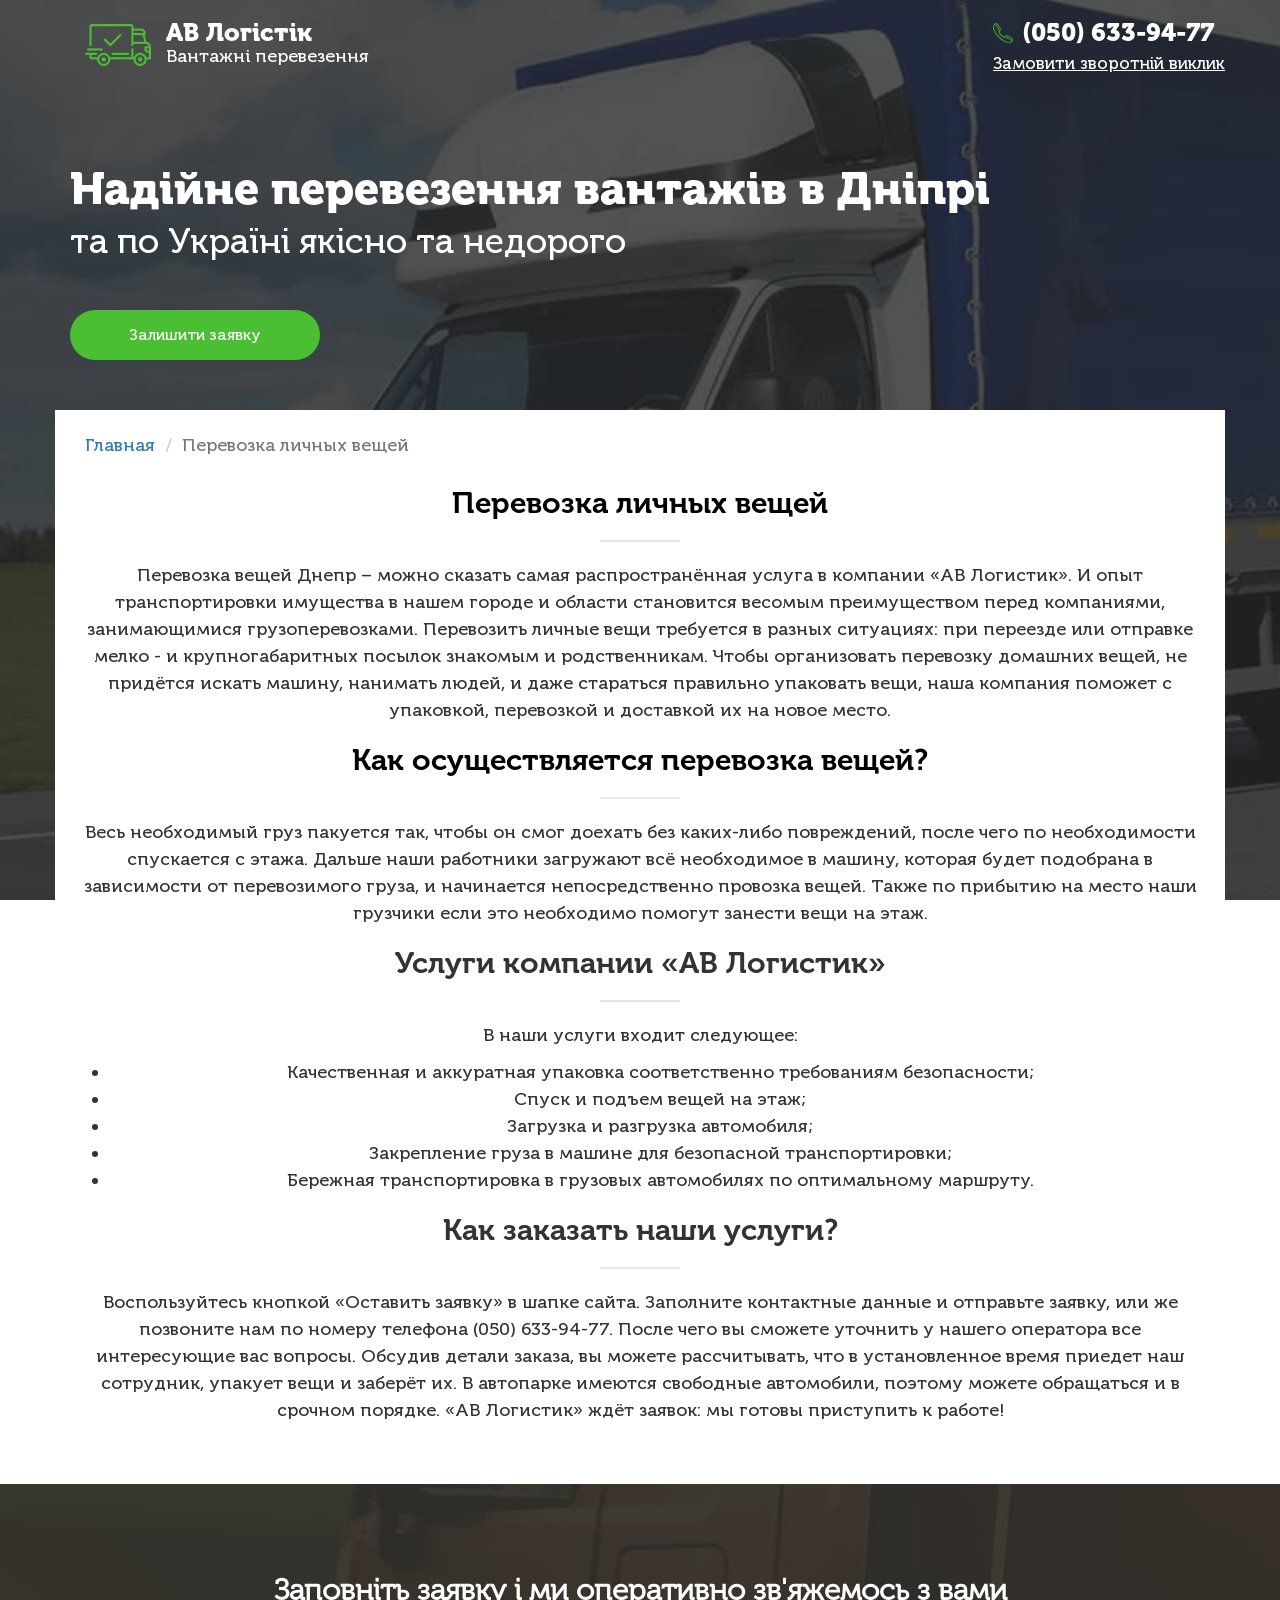
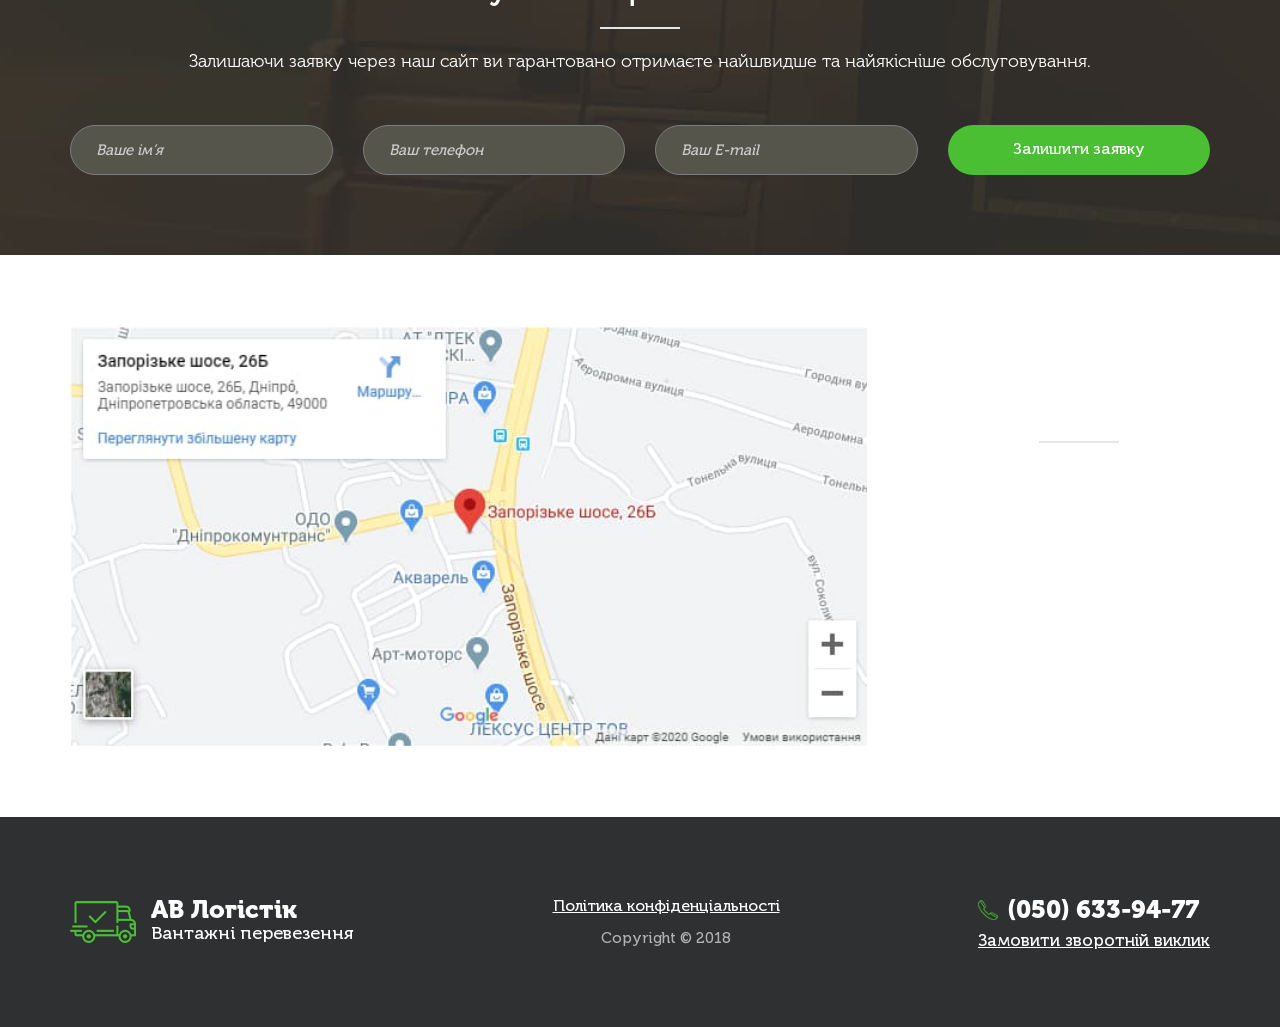
<file: perevozka-lichnyh-veshey.html>
<!DOCTYPE html>
<html lang="ru">

<head>
	<meta charset="utf-8">
	<meta name="description"
		content="Услуги по перевозке личных вещей Днепр, мы поможем доставить ваши личные вещи недорого">
	<meta name="viewport" content="width=device-width, initial-scale=1.0">
	<link rel="shortcut icon" href="/favicon.png" type="image/png">
	<link rel="stylesheet" href="css/bootstrap.min.css" />
	<link rel="stylesheet" type="text/css" href="css/main_sp.css">
	<title>Перевозка личных вещей Днепр | Услуги перевозки личных вещей в Днепропетровске</title>
	<meta name="twitter:card" content="summary_large_image">
	<meta property="og:url" content="https://avlogistic.dp.ua" />
	<meta property="og:site_name" content="https://avlogistic.dp.ua" />
	<meta property="og:title" content="АВ Логистика" />
	<meta property="og:description" content="Грузоперевозки по Днепру, обл. и Украине" />
	<meta property="og:type" content="website" />
	<meta property="og:image" content="https://avlogistic.dp.ua/img/logo.png" />
	<meta property="og:locale" content="ru_RU" />
</head>

<body id="up">
	<div class="bg-auto"></div>
	<div class="screen1">
		<div class="header">
			<div class="container">
				<div class="row">
					<div class="col-sm-12">
						<div class="header-wrap">
							<div class="logo-wrap">
								<a href="/">
									<img src="img/logo.png" alt="">
								</a>
								<div class="text">
									<p>АВ Логістік</p><span>Вантажні перевезення</span>
								</div>
							</div>

							<div class="phone-wrap">
								<a href="tel:(050) 633-94-77"><img src="img/phone.png" alt="">(050) 633-94-77</a>
								<p class="zakaz">Замовити зворотній виклик</p>
							</div>
						</div>
					</div>
				</div>
			</div>
		</div>

		<div class="container">
			<div class="row">
				<div class="col-sm-12">
					<p class="h4">Надійне перевезення вантажів в Дніпрі</p>
					<p class="h5">та по Україні якісно та недорого</p>
					<button class="main-btn leave">Залишити заявку</button>
				</div>
			</div>
		</div>
	</div>
	<div class="container main sp">
		<div class="row">
			<div class="col-sm-12 text-center">
				<nav aria-label="breadcrumb">
					<ol class="breadcrumb text-left">
						<li class="breadcrumb-item"><a href="/">Главная</a></li>
						<li class="breadcrumb-item active" aria-current="page">Перевозка личных вещей</li>
					</ol>
				</nav>
				<h1>Перевозка личных вещей</h1>
				<p>Перевозка вещей Днепр – можно сказать самая распространённая услуга в компании «АВ Логистик». И опыт
					транспортировки имущества в нашем городе и области становится весомым преимуществом перед
					компаниями, занимающимися грузоперевозками. Перевозить личные вещи требуется в разных ситуациях: при
					переезде или отправке мелко - и крупногабаритных посылок знакомым и родственникам. Чтобы
					организовать перевозку домашних вещей, не придётся искать машину, нанимать людей, и даже стараться
					правильно упаковать вещи, наша компания поможет с упаковкой, перевозкой и доставкой их на новое
					место.</p>
				<h2>Как осуществляется перевозка вещей?</h2>
				<p>Весь необходимый груз пакуется так, чтобы он смог доехать без каких-либо повреждений, после чего по
					необходимости спускается с этажа. Дальше наши работники загружают всё необходимое в машину, которая
					будет подобрана в зависимости от перевозимого груза, и начинается непосредственно провозка вещей.
					Также по прибытию на место наши грузчики если это необходимо помогут занести вещи на этаж.</p>
				<p class="h2 h3">Услуги компании «АВ Логистик»</p>
				<p>В наши услуги входит следующее:</p>
				<ul>
					<li>Качественная и аккуратная упаковка соответственно требованиям безопасности;</li>
					<li>Спуск и подъем вещей на этаж;</li>
					<li>Загрузка и разгрузка автомобиля;</li>
					<li>Закрепление груза в машине для безопасной транспортировки;</li>
					<li>Бережная транспортировка в грузовых автомобилях по оптимальному маршруту.</li>
				</ul>
				<p class="h2 h3">Как заказать наши услуги? </p>
				<p>Воспользуйтесь кнопкой «Оставить заявку» в шапке сайта. Заполните контактные данные и отправьте
					заявку, или же позвоните нам по номеру телефона (050) 633-94-77. После чего вы сможете уточнить у
					нашего оператора все интересующие вас вопросы. Обсудив детали заказа, вы можете рассчитывать, что в
					установленное время приедет наш сотрудник, упакует вещи и заберёт их. В автопарке имеются свободные
					автомобили, поэтому можете обращаться и в срочном порядке. «АВ Логистик» ждёт заявок: мы готовы
					приступить к работе!</p>
			</div>
		</div>
	</div>



	<div class="screen4 screen7">
		<div class="container">
			<div class="row">
				<div class="col-sm-12 text-center">
					<p class="h3">Заповніть заявку і ми оперативно зв'яжемось з вами</p>
					<p>Залишаючи заявку через наш сайт ви гарантовано отримаєте найшвидше та найякісніше обслуговування.
					</p>
				</div>
			</div>

			<form class="row main-form" action="mail.php" method="post">
				<div class="col-sm-3">
					<input type="text" name="name" required="" placeholder="Ваше ім’я">
				</div>
				<div class="col-sm-3">
					<input type="text" name="phone" required="" placeholder="Ваш телефон">
				</div>
				<div class="col-sm-3">
					<input type="email" name="email" required="" placeholder="Ваш E-mail">
				</div>
				<div class="col-sm-3">
					<button class="main-btn">Залишити заявку</button>
				</div>
			</form>
		</div>
	</div>

	<div class="contacts">
		<div class="container">
			<div class="row">
				<div class="col-sm-12">
					<div class="flex-row">
						<div class="map" id="map_box">
							<img id="map" src="./img/map.jpg" alt="karta">
						</div>
						<div class="cont">
							<p class="h3">Контакты</p>
							<div class="adres">
								<span>Адреса:</span>
								<p>49107 Україна, Дніпро, Запорізьке шоссе 26а</p>
								<span>Номер телефону:</span>
								<a href="tel:+38 (050) 633-94-77">+38 (050) 633-94-77</a>
								<span>Електронна пошта:</span>
								<a href="mailto:avlogistic.dnepr@gmail.com">avlogistic.dnepr@gmail.com</a>
							</div>
						</div>
					</div>
				</div>
			</div>
		</div>
	</div>


	<div class="footer">
		<div class="container">
			<a href="#up" class="up"><img src="img/up.png" alt=""></a>
			<div class="row">
				<div class="col-sm-12">
					<div class="header-wrap">
						<div class="logo-wrap">
							<img src="img/logo.png" alt="">
							<div class="text">
								<p>АВ Логістік</p><span>Вантажні перевезення</span>
							</div>
						</div>

						<div class="fuf no">
							<p class="pol"><a href="polytyka-konfydentsyalnosty.html">Політика конфіденціальності</a>
							</p>
							<p class="cop">Copyright © 2018</p>
						</div>

						<div class="phone-wrap">
							<a href="tel:(050) 633-94-77"><img src="img/phone.png" alt="">(050) 633-94-77</a>
							<p class="zakaz">Замовити зворотній виклик</p>
						</div>
					</div>
				</div>
			</div>
		</div>
	</div>


	<div class="main-popup-wrapper zayavka">
		<div class="popup-wrapper">
			<div class="popup-closer"></div>
			<div class="popup-block">
				<div class="closer text-right"><img src="img/cancel.svg" alt=""></div>
				<div class="popup-body">
					<p>Залиште заявку</p>
					<span>і ми зв’яжемося з вами найближчим часом</span>
					<form class="main-form" action="mail2.php" method="post">
						<input class="inp1" type="text" placeholder="Ваше ім’я" required="" name="name">
						<input class="inp2" type="text" placeholder="Ваш телефон" required="" name="phone">
						<input class="inp3" type="email" placeholder="Ваш E-mail" required="" name="email">
						<input type="hidden" name="lang" value="bg">
						<button class="main-btn">Залишити заявку</button>
					</form>
				</div>
			</div>
		</div>
	</div>

	<div class="main-popup-wrapper call">
		<div class="popup-wrapper">
			<div class="popup-closer"></div>
			<div class="popup-block">
				<div class="closer text-right"><img src="img/cancel.svg" alt=""></div>
				<div class="popup-body">
					<p>Залиште заявку</p>
					<span>і ми зв’яжемося з вами найближчим часом</span>
					<form class="main-form" action="mail2.php" method="post">
						<input class="inp1" type="text" placeholder="Ваше ім’я" required="" name="name">
						<input class="inp2" type="text" placeholder="Ваш телефон" required="" name="phone">
						<input class="inp3" type="email" placeholder="Ваш E-mail" required="" name="email">
						<input type="hidden" name="lang" value="bg">
						<button class="main-btn">Залишити заявку</button>
					</form>
				</div>
			</div>
		</div>
	</div>


	<div class="main-popup-wrapper cost">
		<div class="popup-wrapper">
			<div class="popup-closer"></div>
			<div class="popup-block">
				<div class="closer text-right"><img src="img/cancel.svg" alt=""></div>
				<div class="popup-body">
					<p>Уточнити вартість замовленння</p>
					<span>залиште заявку і ми порахуємо вартість вашого замовлення</span>
					<form class="main-form" action="mail3.php" method="post">
						<input class="inp1" type="text" placeholder="Ваше ім’я" required="" name="name">
						<input class="inp2" type="text" placeholder="Ваш телефон" required="" name="phone">
						<input class="inp3" type="email" placeholder="Ваш E-mail" required="" name="email">
						<input type="hidden" name="lang" value="bg">
						<button class="main-btn">Уточнити вартість</button>
					</form>
				</div>
			</div>
		</div>
	</div>


	<script src="js/jquery.min.js"></script>
	<script src="js/common.js"></script>
	<script src="./js/main.js"></script>
</body>

</html>
</file>
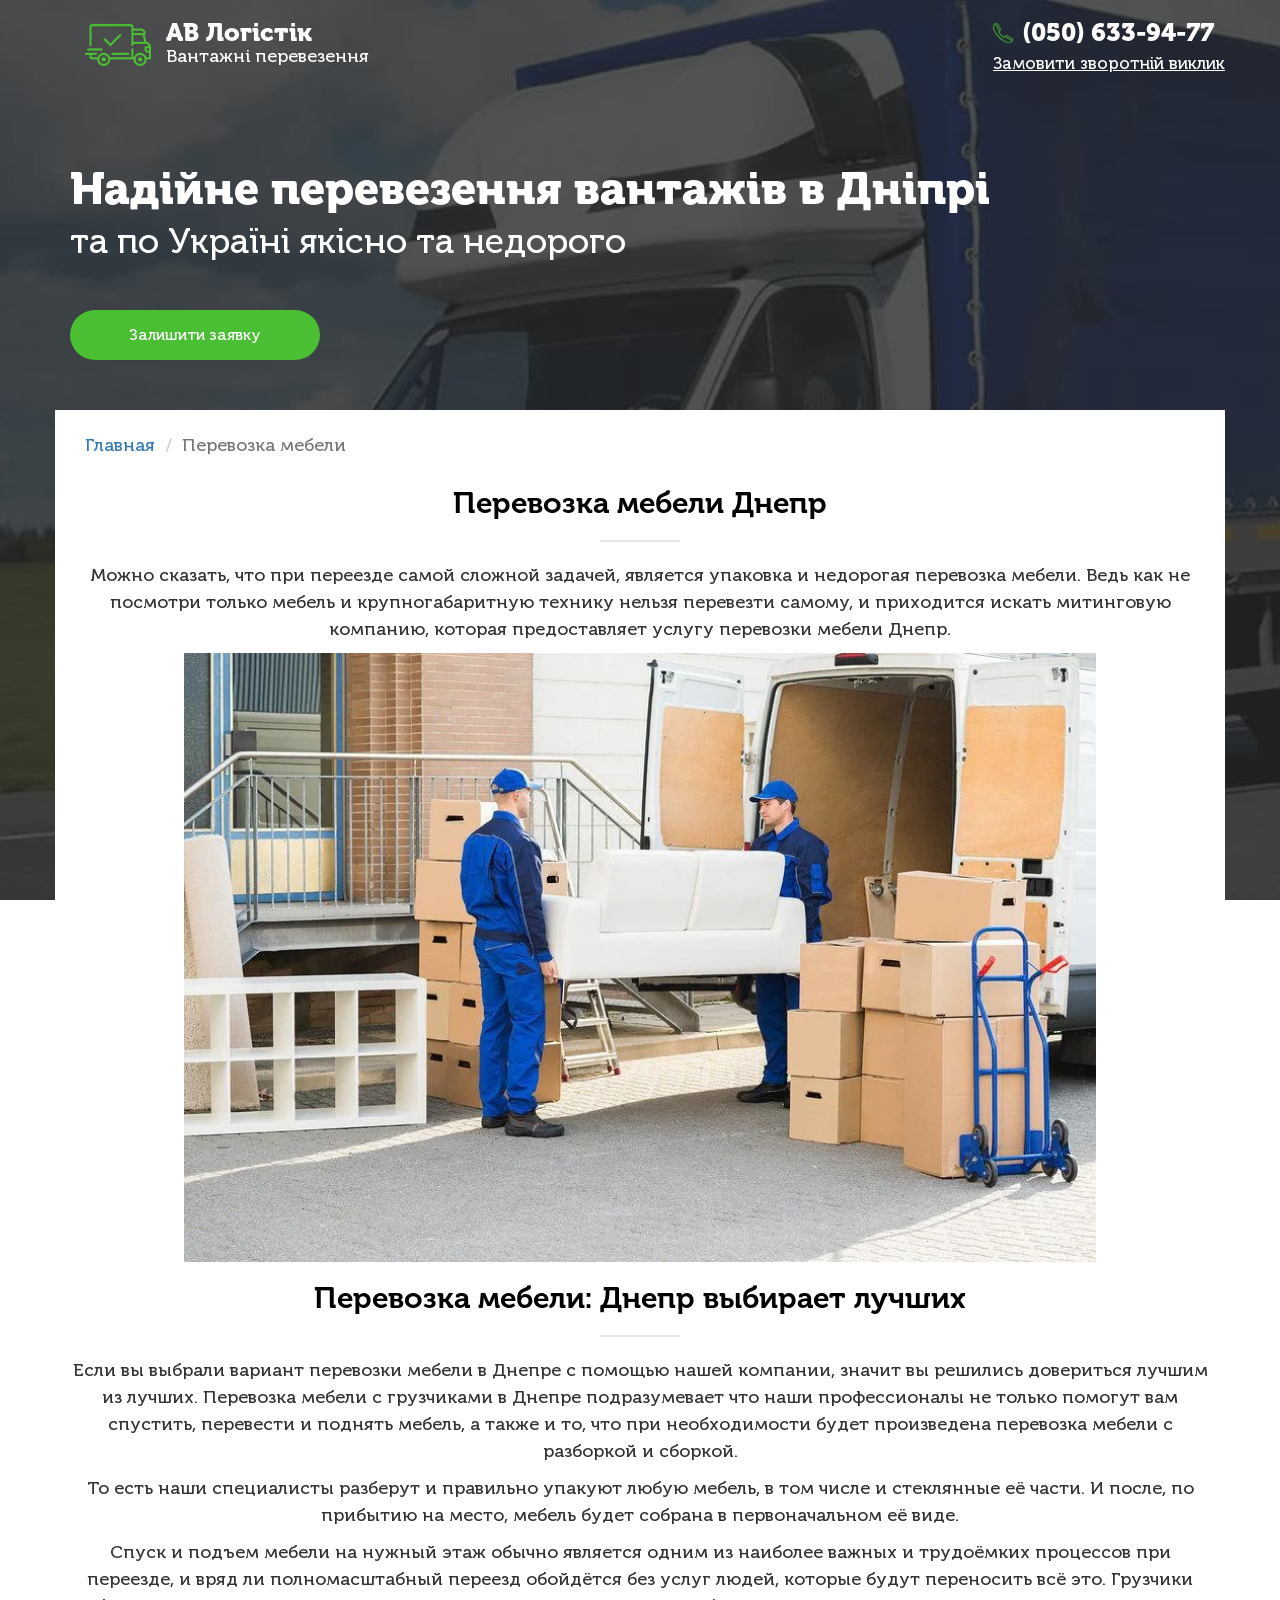
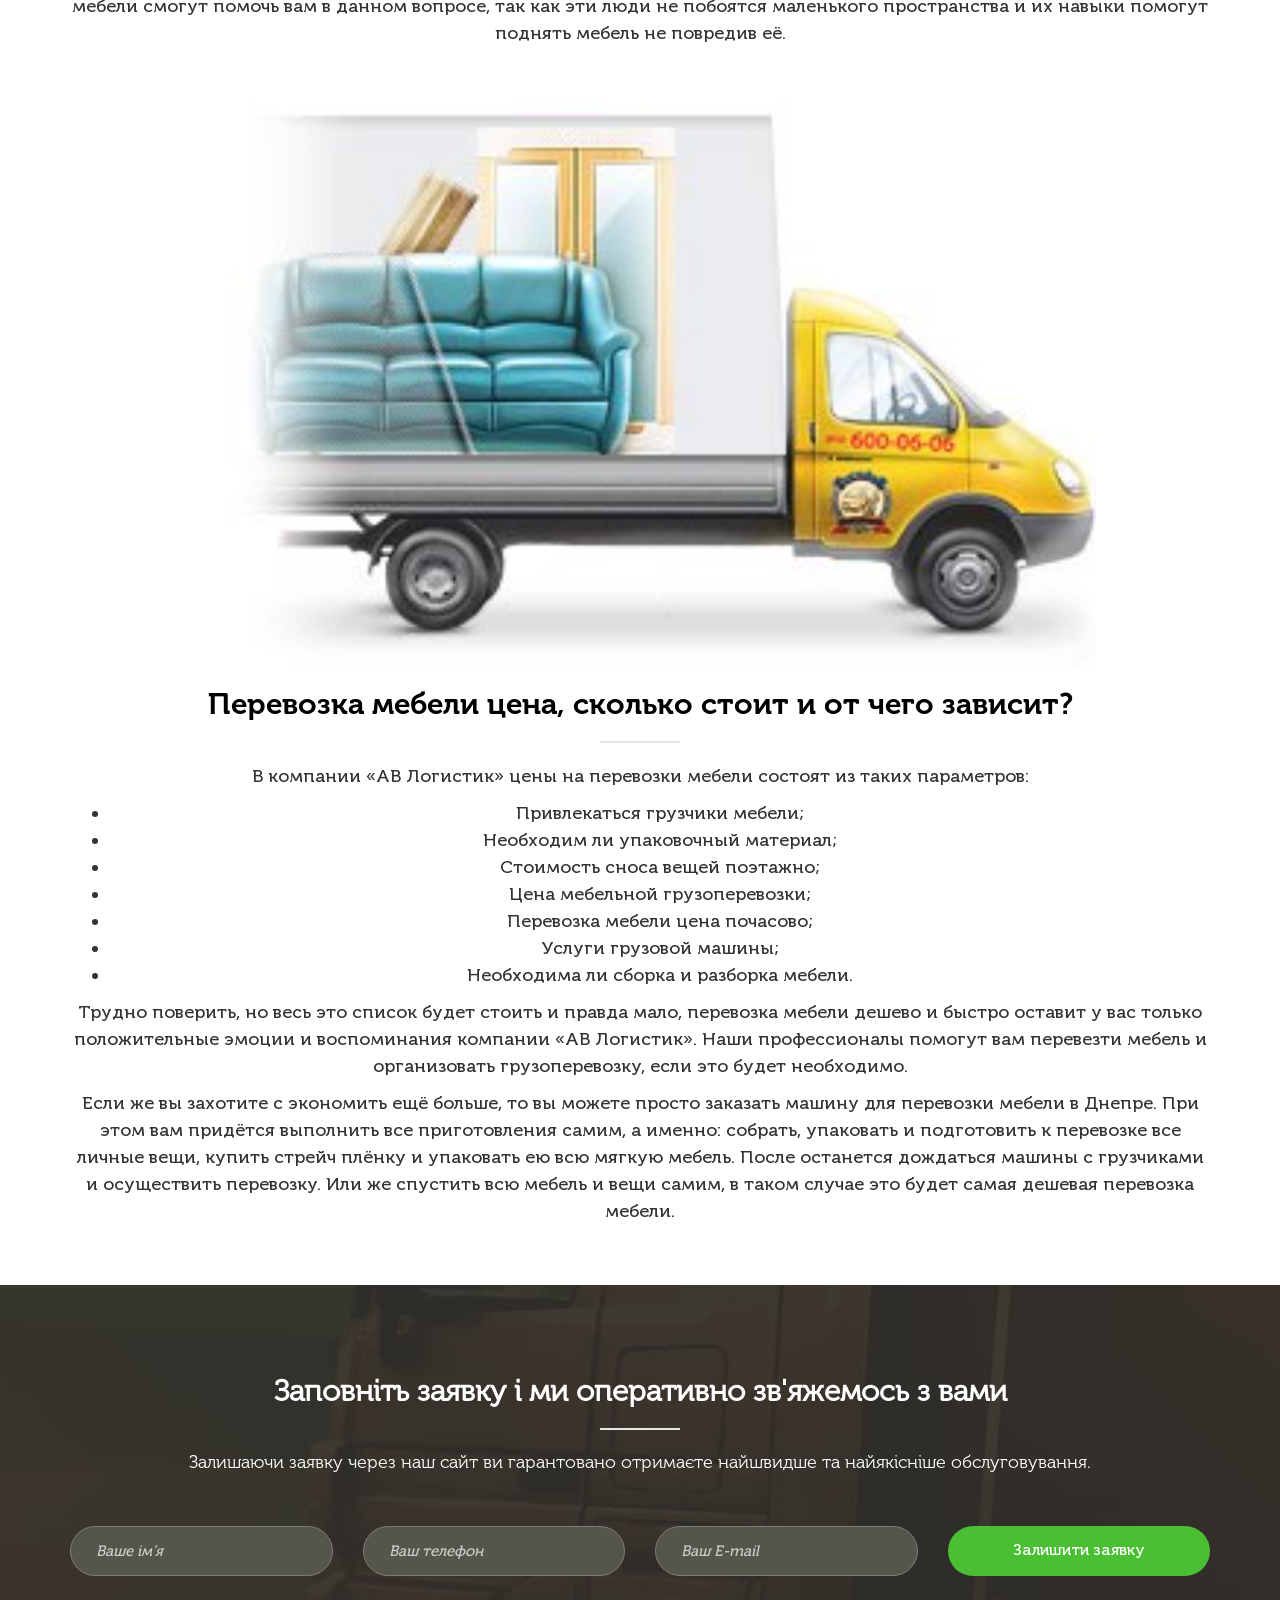
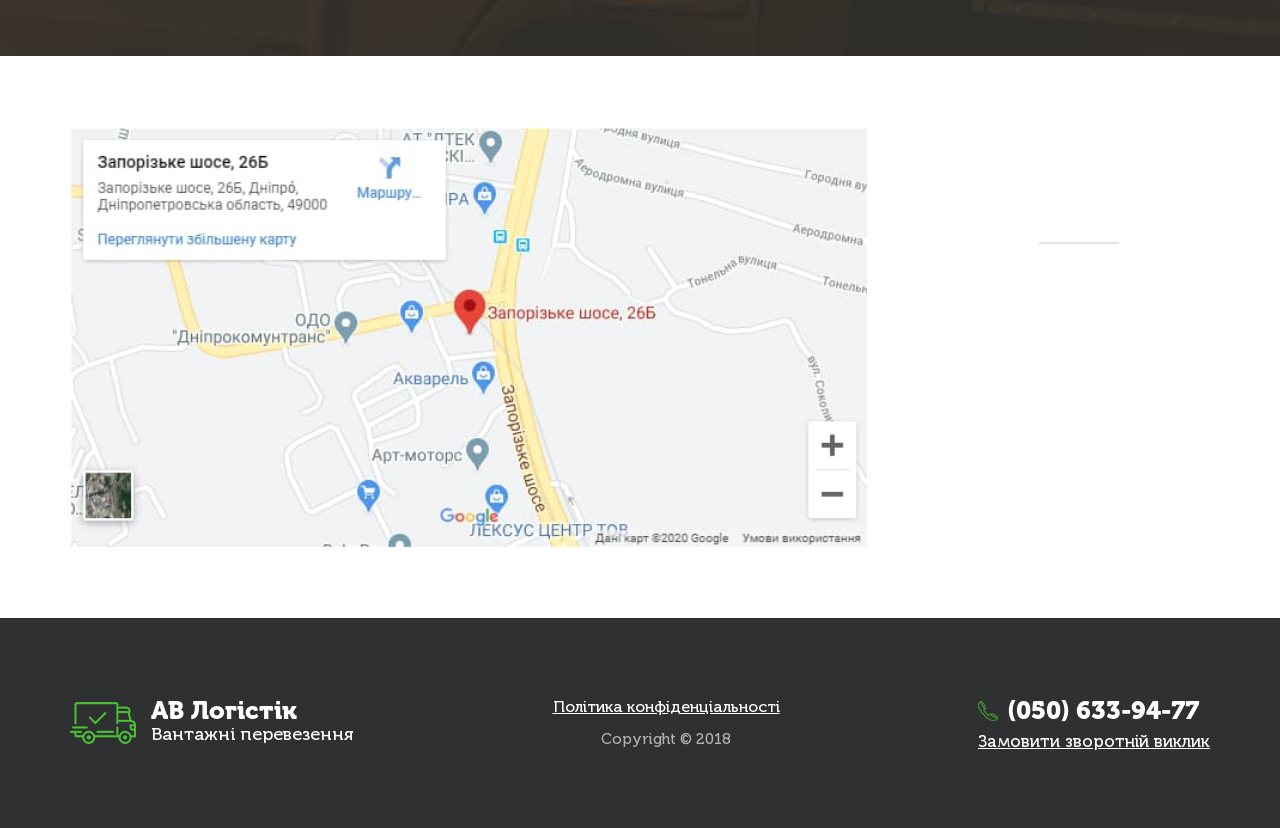
<file: perevozka-mebeli-dnepr.html>
<!DOCTYPE html>
<html lang="ru">

<head>
	<meta charset="utf-8">
	<meta name="description" content="Услуги по перевозке мебели Днепр, мы поможем доставить вашу мебель недорого ">
	<meta name="viewport" content="width=device-width, initial-scale=1.0">
	<link rel="shortcut icon" href="/favicon.png" type="image/png">
	<link rel="stylesheet" href="css/bootstrap.min.css" />
	<link rel="stylesheet" type="text/css" href="css/main_sp.css">
	<title>Перевозка мебели Днепр | Услуги перевозки мебели в Днепропетровске </title>
	<meta name="twitter:card" content="summary_large_image">
	<meta property="og:url" content="https://avlogistic.dp.ua" />
	<meta property="og:site_name" content="https://avlogistic.dp.ua" />
	<meta property="og:title" content="АВ Логистика" />
	<meta property="og:description" content="Грузоперевозки по Днепру, обл. и Украине" />
	<meta property="og:type" content="website" />
	<meta property="og:image" content="https://avlogistic.dp.ua/img/logo.png" />
	<meta property="og:locale" content="ru_RU" />
</head>

<body id="up">
	<div class="bg-auto"></div>
	<div class="screen1">
		<div class="header">
			<div class="container">
				<div class="row">
					<div class="col-sm-12">
						<div class="header-wrap">
							<div class="logo-wrap">
								<a href="/">
									<img src="img/logo.png" alt="">
								</a>
								<div class="text">
									<p>АВ Логістік</p><span>Вантажні перевезення</span>
								</div>
							</div>

							<div class="phone-wrap">
								<a href="tel:(050) 633-94-77"><img src="img/phone.png" alt="">(050) 633-94-77</a>
								<p class="zakaz">Замовити зворотній виклик</p>
							</div>
						</div>
					</div>
				</div>
			</div>
		</div>

		<div class="container">
			<div class="row">
				<div class="col-sm-12">
					<p class="h4">Надійне перевезення вантажів в Дніпрі</p>
					<p class="h5">та по Україні якісно та недорого</p>
					<button class="main-btn leave">Залишити заявку</button>
				</div>
			</div>
		</div>
	</div>
		<div class="container main sp">
			<div class="row">
				<div class="col-sm-12 text-center">
					<nav aria-label="breadcrumb">
						<ol class="breadcrumb text-left">
						  <li class="breadcrumb-item"><a href="/">Главная</a></li>
						  <li class="breadcrumb-item active" aria-current="page">Перевозка мебели</li>
						</ol>
					  </nav>
					<h1>Перевозка мебели Днепр</h1>
					<p>Можно сказать, что при переезде самой сложной задачей, является упаковка и недорогая перевозка мебели. Ведь как не посмотри только мебель и крупногабаритную технику нельзя перевезти самому, и приходится искать митинговую компанию, которая предоставляет услугу перевозки мебели Днепр.</p>
                    <div class="img__box">
						<img class="img__dacha" src="img/940981283_w640_h640_perevozka-mebeli-v.webp" alt="Услуги перевозки мебели Днепропетровск">
                    </div>
                    <h2>Перевозка мебели: Днепр выбирает лучших</h2>
                    <p>Если вы выбрали вариант перевозки мебели в Днепре с помощью нашей компании, значит вы решились довериться лучшим из лучших. Перевозка мебели с грузчиками в Днепре подразумевает что наши профессионалы не только помогут вам спустить, перевести и поднять мебель, а также и то, что при необходимости будет произведена перевозка мебели с разборкой и сборкой.</p>
                    <p>То есть наши специалисты разберут и правильно упакуют любую мебель, в том числе и стеклянные её части. И после, по прибытию на место, мебель будет собрана в первоначальном её виде.</p>
                    <p>Спуск и подъем мебели на нужный этаж обычно является одним из наиболее важных и трудоёмких процессов при переезде, и вряд ли полномасштабный переезд обойдётся без услуг людей, которые будут переносить всё это. Грузчики мебели смогут помочь вам в данном вопросе, так как эти люди не побоятся маленького пространства и их навыки помогут поднять мебель не повредив её.</p>
                    <div class="img__box">
						<img class="img__dacha" src="img/1429658909_furniture.jpg" alt="Услуги перевозки мебели Днепропетровск">
                    </div>
                    <h2>Перевозка мебели цена, сколько стоит и от чего зависит?</h2>
                    <p>В компании «АВ Логистик» цены на перевозки мебели состоят из таких параметров:</p>
                    <ul>
                        <li>Привлекаться грузчики мебели;</li>
                        <li>Необходим ли упаковочный материал;</li>
                        <li>Стоимость сноса вещей поэтажно;</li>
                        <li>Цена мебельной грузоперевозки;</li>
                        <li>Перевозка мебели цена почасово;</li>
                        <li>Услуги грузовой машины;</li>
                        <li>Необходима ли сборка и разборка мебели.</li>
                    </ul>
                    <p>Трудно поверить, но весь это список будет стоить и правда мало, перевозка мебели дешево и быстро оставит у вас только положительные эмоции и воспоминания компании «АВ Логистик». Наши профессионалы помогут вам перевезти мебель и организовать грузоперевозку, если это будет необходимо.</p>
                    <p>Если же вы захотите с экономить ещё больше, то вы можете просто заказать машину для перевозки мебели в Днепре. При этом вам придётся выполнить все приготовления самим, а именно: собрать, упаковать и подготовить к перевозке все личные вещи, купить стрейч плёнку и упаковать ею всю мягкую мебель. После останется дождаться машины с грузчиками и осуществить перевозку. Или же спустить всю мебель и вещи самим, в таком случае это будет самая дешевая перевозка мебели.</p>
				</div>
			</div>
		</div>



	<div class="screen4 screen7">
		<div class="container">
			<div class="row">
				<div class="col-sm-12 text-center">
					<p class="h3">Заповніть заявку і ми оперативно зв'яжемось з вами</p>
					<p>Залишаючи заявку через наш сайт ви гарантовано отримаєте найшвидше та найякісніше обслуговування.
					</p>
				</div>
			</div>

			<form class="row main-form" action="mail.php" method="post">
				<div class="col-sm-3">
					<input type="text" name="name" required="" placeholder="Ваше ім’я">
				</div>
				<div class="col-sm-3">
					<input type="text" name="phone" required="" placeholder="Ваш телефон">
				</div>
				<div class="col-sm-3">
					<input type="email" name="email" required="" placeholder="Ваш E-mail">
				</div>
				<div class="col-sm-3">
					<button class="main-btn">Залишити заявку</button>
				</div>
			</form>
		</div>
	</div>

	<div class="contacts">
		<div class="container">
			<div class="row">
				<div class="col-sm-12">
					<div class="flex-row">
						<div class="map" id="map_box">
							<img id="map" src="./img/map.jpg" alt="karta">
						</div>
						<div class="cont">
							<p class="h3">Контакты</p>
							<div class="adres">
								<span>Адреса:</span>
								<p>49107 Україна, Дніпро, Запорізьке шоссе 26а</p>
								<span>Номер телефону:</span>
								<a href="tel:+38 (050) 633-94-77">+38 (050) 633-94-77</a>
								<span>Електронна пошта:</span>
								<a href="mailto:avlogistic.dnepr@gmail.com">avlogistic.dnepr@gmail.com</a>
							</div>
						</div>
					</div>
				</div>
			</div>
		</div>
	</div>


	<div class="footer">
		<div class="container">
			<a href="#up" class="up"><img src="img/up.png" alt=""></a>
			<div class="row">
				<div class="col-sm-12">
					<div class="header-wrap">
						<div class="logo-wrap">
							<img src="img/logo.png" alt="">
							<div class="text">
								<p>АВ Логістік</p><span>Вантажні перевезення</span>
							</div>
						</div>

						<div class="fuf no">
							<p class="pol"><a href="polytyka-konfydentsyalnosty.html">Політика конфіденціальності</a></p>
							<p class="cop">Copyright © 2018</p>
						</div>

						<div class="phone-wrap">
							<a href="tel:(050) 633-94-77"><img src="img/phone.png" alt="">(050) 633-94-77</a>
							<p class="zakaz">Замовити зворотній виклик</p>
						</div>
					</div>
				</div>
			</div>
		</div>
	</div>


	<div class="main-popup-wrapper zayavka">
		<div class="popup-wrapper">
			<div class="popup-closer"></div>
			<div class="popup-block">
				<div class="closer text-right"><img src="img/cancel.svg" alt=""></div>
				<div class="popup-body">
					<p>Залиште заявку</p>
					<span>і ми зв’яжемося з вами найближчим часом</span>
					<form class="main-form" action="mail2.php" method="post">
						<input class="inp1" type="text" placeholder="Ваше ім’я" required="" name="name">
						<input class="inp2" type="text" placeholder="Ваш телефон" required="" name="phone">
						<input class="inp3" type="email" placeholder="Ваш E-mail" required="" name="email">
						<input type="hidden" name="lang" value="bg">
						<button class="main-btn">Залишити заявку</button>
					</form>
				</div>
			</div>
		</div>
	</div>

	<div class="main-popup-wrapper call">
		<div class="popup-wrapper">
			<div class="popup-closer"></div>
			<div class="popup-block">
				<div class="closer text-right"><img src="img/cancel.svg" alt=""></div>
				<div class="popup-body">
					<p>Залиште заявку</p>
					<span>і ми зв’яжемося з вами найближчим часом</span>
					<form class="main-form" action="mail2.php" method="post">
						<input class="inp1" type="text" placeholder="Ваше ім’я" required="" name="name">
						<input class="inp2" type="text" placeholder="Ваш телефон" required="" name="phone">
						<input class="inp3" type="email" placeholder="Ваш E-mail" required="" name="email">
						<input type="hidden" name="lang" value="bg">
						<button class="main-btn">Залишити заявку</button>
					</form>
				</div>
			</div>
		</div>
	</div>


	<div class="main-popup-wrapper cost">
		<div class="popup-wrapper">
			<div class="popup-closer"></div>
			<div class="popup-block">
				<div class="closer text-right"><img src="img/cancel.svg" alt=""></div>
				<div class="popup-body">
					<p>Уточнити вартість замовленння</p>
					<span>залиште заявку і ми порахуємо вартість вашого замовлення</span>
					<form class="main-form" action="mail3.php" method="post">
						<input class="inp1" type="text" placeholder="Ваше ім’я" required="" name="name">
						<input class="inp2" type="text" placeholder="Ваш телефон" required="" name="phone">
						<input class="inp3" type="email" placeholder="Ваш E-mail" required="" name="email">
						<input type="hidden" name="lang" value="bg">
						<button class="main-btn">Уточнити вартість</button>
					</form>
				</div>
			</div>
		</div>
	</div>


	<script src="js/jquery.min.js"></script>
	<script src="js/common.js"></script>
	<script src="./js/main.js"></script>
</body>

</html>
</file>
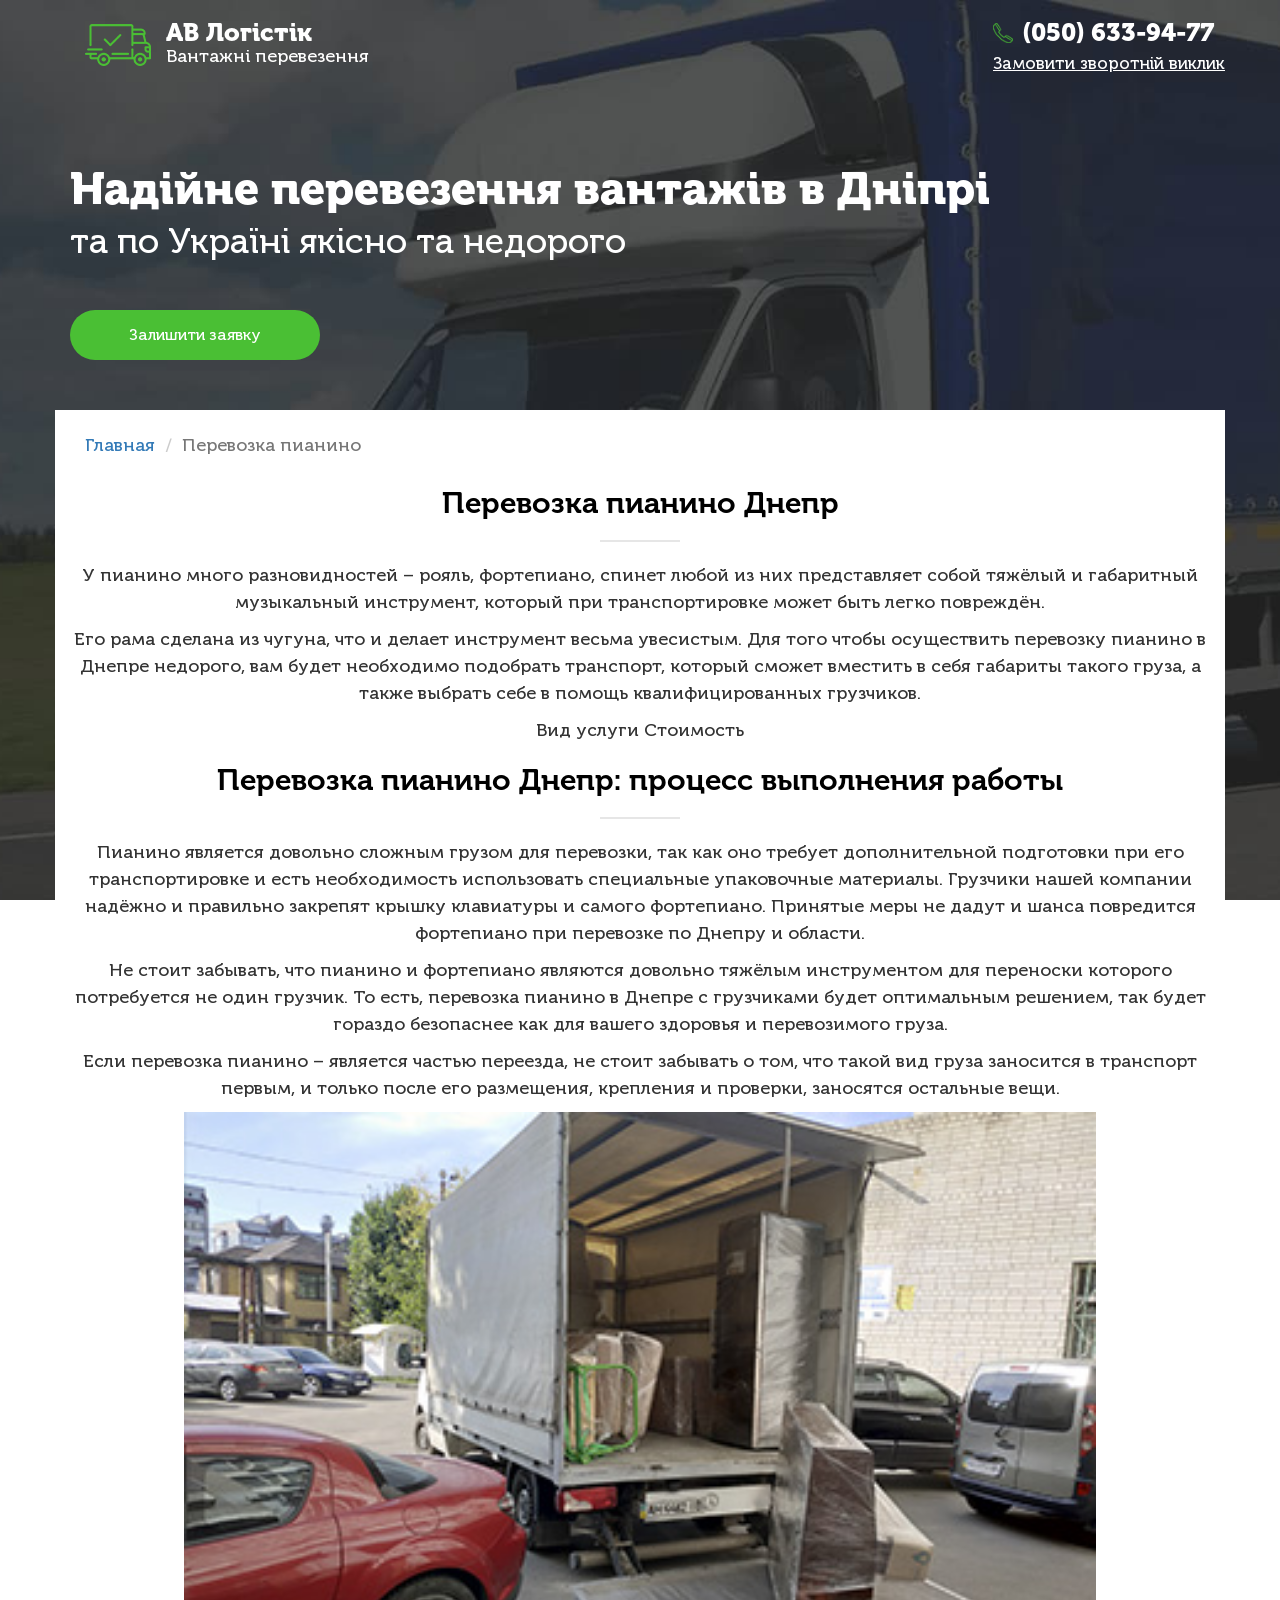
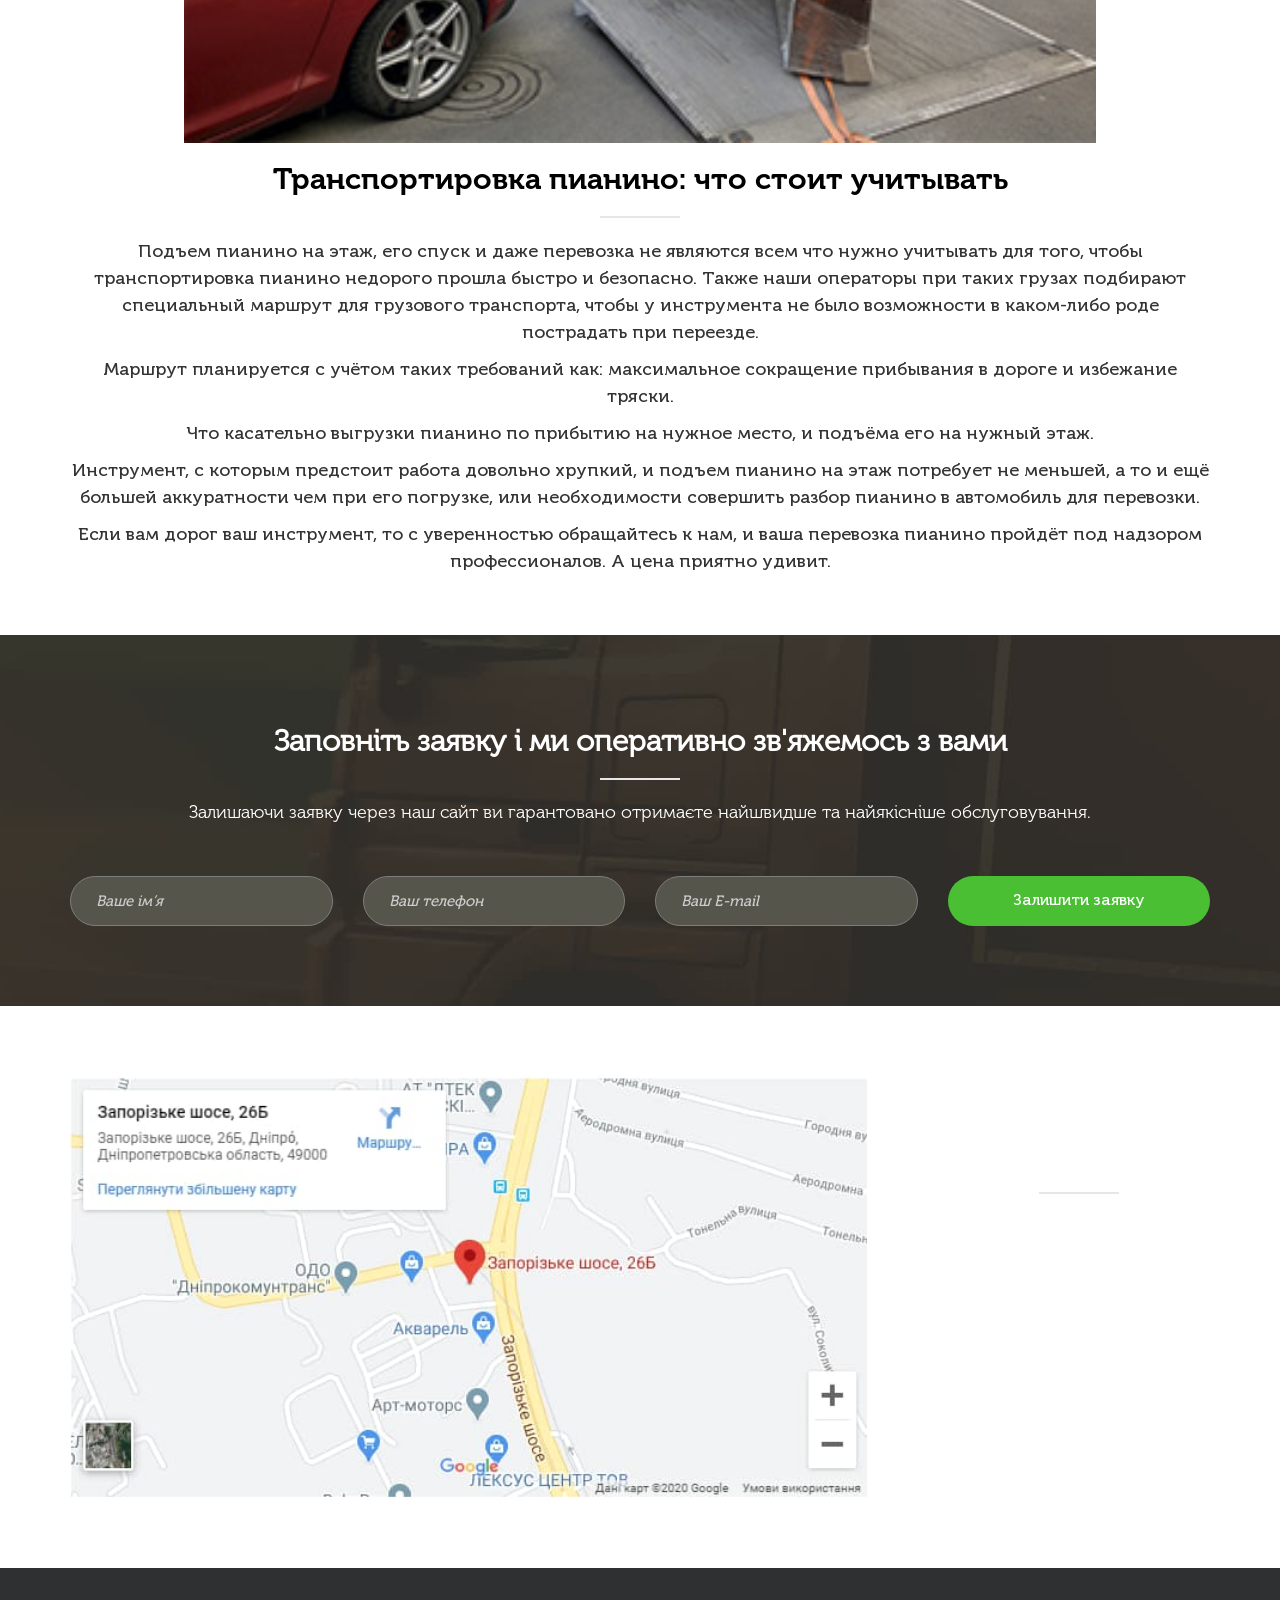
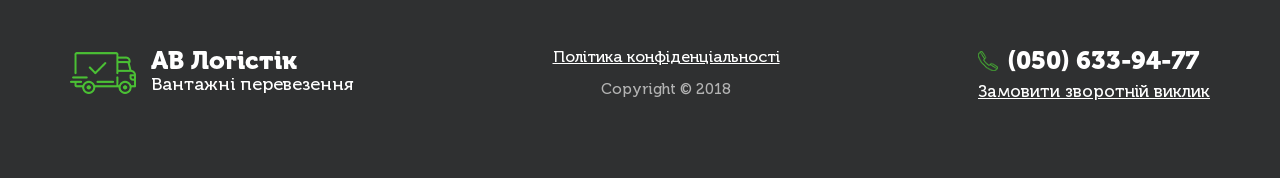
<file: perevozka-pianino-dnepr.html>
<!DOCTYPE html>
<html lang="ru">

<head>
	<meta charset="utf-8">
	<meta name="description" content="Услуги по перевозке пианино Днепр, мы поможем доставить ваше фортепиано недорого">
	<meta name="viewport" content="width=device-width, initial-scale=1.0">
	<link rel="shortcut icon" href="/favicon.png" type="image/png">
	<link rel="stylesheet" href="css/bootstrap.min.css" />
	<link rel="stylesheet" type="text/css" href="css/main_sp.css">
	<title>Перевозка пианино Днепр | Услуги перевозки пианино и фортепиано в Днепропетровске</title>
	<meta name="twitter:card" content="summary_large_image">
	<meta property="og:url" content="https://avlogistic.dp.ua" />
	<meta property="og:site_name" content="https://avlogistic.dp.ua" />
	<meta property="og:title" content="АВ Логистика" />
	<meta property="og:description" content="Грузоперевозки по Днепру, обл. и Украине" />
	<meta property="og:type" content="website" />
	<meta property="og:image" content="https://avlogistic.dp.ua/img/logo.png" />
	<meta property="og:locale" content="ru_RU" />
</head>

<body id="up">
	<div class="bg-auto"></div>
	<div class="screen1">
		<div class="header">
			<div class="container">
				<div class="row">
					<div class="col-sm-12">
						<div class="header-wrap">
							<div class="logo-wrap">
								<a href="/">
									<img src="img/logo.png" alt="">
								</a>
								<div class="text">
									<p>АВ Логістік</p><span>Вантажні перевезення</span>
								</div>
							</div>

							<div class="phone-wrap">
								<a href="tel:(050) 633-94-77"><img src="img/phone.png" alt="">(050) 633-94-77</a>
								<p class="zakaz">Замовити зворотній виклик</p>
							</div>
						</div>
					</div>
				</div>
			</div>
		</div>

		<div class="container">
			<div class="row">
				<div class="col-sm-12">
					<p class="h4">Надійне перевезення вантажів в Дніпрі</p>
					<p class="h5">та по Україні якісно та недорого</p>
					<button class="main-btn leave">Залишити заявку</button>
				</div>
			</div>
		</div>
	</div>
		<div class="container main sp">
			<div class="row">
				<div class="col-sm-12 text-center">
					<nav aria-label="breadcrumb">
						<ol class="breadcrumb text-left">
						  <li class="breadcrumb-item"><a href="/">Главная</a></li>
						  <li class="breadcrumb-item active" aria-current="page">Перевозка пианино</li>
						</ol>
					  </nav>
					<h1>Перевозка пианино Днепр</h1>
					<p>У пианино много разновидностей – рояль, фортепиано, спинет любой из них представляет собой тяжёлый и габаритный музыкальный инструмент, который при транспортировке может быть легко повреждён.</p>
                    <p>Его рама сделана из чугуна, что и делает инструмент весьма увесистым. Для того чтобы осуществить перевозку пианино в Днепре недорого, вам будет необходимо подобрать транспорт, который сможет вместить в себя габариты такого груза, а также выбрать себе в помощь квалифицированных грузчиков.</p>
                    <p>Вид услуги Стоимость</p>
                    <h2>Перевозка пианино Днепр: процесс выполнения работы</h2>
                    <p>Пианино является довольно сложным грузом для перевозки, так как оно требует дополнительной подготовки при его транспортировке и есть необходимость использовать специальные упаковочные материалы. Грузчики нашей компании надёжно и правильно закрепят крышку клавиатуры и самого фортепиано. Принятые меры не дадут и шанса повредится фортепиано при перевозке по Днепру и области.</p>
                    <p>Не стоит забывать, что пианино и фортепиано являются довольно тяжёлым инструментом для переноски которого потребуется не один грузчик. То есть, перевозка пианино в Днепре с грузчиками будет оптимальным решением, так будет гораздо безопаснее как для вашего здоровья и перевозимого груза.</p>
                    <p>Если перевозка пианино – является частью переезда, не стоит забывать о том, что такой вид груза заносится в транспорт первым, и только после его размещения, крепления и проверки, заносятся остальные вещи.</p>
                    <div class="img__box">
						<img class="img__dacha" src="img/pogruzka-pianino.jpg" alt="Перевозка пианино Днепр">
                    </div>
                    <h2>Транспортировка пианино: что стоит учитывать</h2>
                    <p>Подъем пианино на этаж, его спуск и даже перевозка не являются всем что нужно учитывать для того, чтобы транспортировка пианино недорого прошла быстро и безопасно. Также наши операторы при таких грузах подбирают специальный маршрут для грузового транспорта, чтобы у инструмента не было возможности в каком-либо роде пострадать при переезде.</p>
                    <p>Маршрут планируется с учётом таких требований как: максимальное сокращение прибывания в дороге и избежание тряски.</p>
                    <p>Что касательно выгрузки пианино по прибытию на нужное место, и подъёма его на нужный этаж.</p>
                    <p>Инструмент, с которым предстоит работа довольно хрупкий, и подъем пианино на этаж потребует не меньшей, а то и ещё большей аккуратности чем при его погрузке, или необходимости совершить разбор пианино в автомобиль для перевозки.</p>
                    <p>Если вам дорог ваш инструмент, то с уверенностью обращайтесь к нам, и ваша перевозка пианино пройдёт под надзором профессионалов. А цена приятно удивит.</p>
				</div>
			</div>
		</div>



	<div class="screen4 screen7">
		<div class="container">
			<div class="row">
				<div class="col-sm-12 text-center">
					<p class="h3">Заповніть заявку і ми оперативно зв'яжемось з вами</p>
					<p>Залишаючи заявку через наш сайт ви гарантовано отримаєте найшвидше та найякісніше обслуговування.
					</p>
				</div>
			</div>

			<form class="row main-form" action="mail.php" method="post">
				<div class="col-sm-3">
					<input type="text" name="name" required="" placeholder="Ваше ім’я">
				</div>
				<div class="col-sm-3">
					<input type="text" name="phone" required="" placeholder="Ваш телефон">
				</div>
				<div class="col-sm-3">
					<input type="email" name="email" required="" placeholder="Ваш E-mail">
				</div>
				<div class="col-sm-3">
					<button class="main-btn">Залишити заявку</button>
				</div>
			</form>
		</div>
	</div>

	<div class="contacts">
		<div class="container">
			<div class="row">
				<div class="col-sm-12">
					<div class="flex-row">
						<div class="map" id="map_box">
							<img id="map" src="./img/map.jpg" alt="karta">
						</div>
						<div class="cont">
							<p class="h3">Контакты</p>
							<div class="adres">
								<span>Адреса:</span>
								<p>49107 Україна, Дніпро, Запорізьке шоссе 26а</p>
								<span>Номер телефону:</span>
								<a href="tel:+38 (050) 633-94-77">+38 (050) 633-94-77</a>
								<span>Електронна пошта:</span>
								<a href="mailto:avlogistic.dnepr@gmail.com">avlogistic.dnepr@gmail.com</a>
							</div>
						</div>
					</div>
				</div>
			</div>
		</div>
	</div>


	<div class="footer">
		<div class="container">
			<a href="#up" class="up"><img src="img/up.png" alt=""></a>
			<div class="row">
				<div class="col-sm-12">
					<div class="header-wrap">
						<div class="logo-wrap">
							<img src="img/logo.png" alt="">
							<div class="text">
								<p>АВ Логістік</p><span>Вантажні перевезення</span>
							</div>
						</div>

						<div class="fuf no">
							<p class="pol"><a href="polytyka-konfydentsyalnosty.html">Політика конфіденціальності</a></p>
							<p class="cop">Copyright © 2018</p>
						</div>

						<div class="phone-wrap">
							<a href="tel:(050) 633-94-77"><img src="img/phone.png" alt="">(050) 633-94-77</a>
							<p class="zakaz">Замовити зворотній виклик</p>
						</div>
					</div>
				</div>
			</div>
		</div>
	</div>


	<div class="main-popup-wrapper zayavka">
		<div class="popup-wrapper">
			<div class="popup-closer"></div>
			<div class="popup-block">
				<div class="closer text-right"><img src="img/cancel.svg" alt=""></div>
				<div class="popup-body">
					<p>Залиште заявку</p>
					<span>і ми зв’яжемося з вами найближчим часом</span>
					<form class="main-form" action="mail2.php" method="post">
						<input class="inp1" type="text" placeholder="Ваше ім’я" required="" name="name">
						<input class="inp2" type="text" placeholder="Ваш телефон" required="" name="phone">
						<input class="inp3" type="email" placeholder="Ваш E-mail" required="" name="email">
						<input type="hidden" name="lang" value="bg">
						<button class="main-btn">Залишити заявку</button>
					</form>
				</div>
			</div>
		</div>
	</div>

	<div class="main-popup-wrapper call">
		<div class="popup-wrapper">
			<div class="popup-closer"></div>
			<div class="popup-block">
				<div class="closer text-right"><img src="img/cancel.svg" alt=""></div>
				<div class="popup-body">
					<p>Залиште заявку</p>
					<span>і ми зв’яжемося з вами найближчим часом</span>
					<form class="main-form" action="mail2.php" method="post">
						<input class="inp1" type="text" placeholder="Ваше ім’я" required="" name="name">
						<input class="inp2" type="text" placeholder="Ваш телефон" required="" name="phone">
						<input class="inp3" type="email" placeholder="Ваш E-mail" required="" name="email">
						<input type="hidden" name="lang" value="bg">
						<button class="main-btn">Залишити заявку</button>
					</form>
				</div>
			</div>
		</div>
	</div>


	<div class="main-popup-wrapper cost">
		<div class="popup-wrapper">
			<div class="popup-closer"></div>
			<div class="popup-block">
				<div class="closer text-right"><img src="img/cancel.svg" alt=""></div>
				<div class="popup-body">
					<p>Уточнити вартість замовленння</p>
					<span>залиште заявку і ми порахуємо вартість вашого замовлення</span>
					<form class="main-form" action="mail3.php" method="post">
						<input class="inp1" type="text" placeholder="Ваше ім’я" required="" name="name">
						<input class="inp2" type="text" placeholder="Ваш телефон" required="" name="phone">
						<input class="inp3" type="email" placeholder="Ваш E-mail" required="" name="email">
						<input type="hidden" name="lang" value="bg">
						<button class="main-btn">Уточнити вартість</button>
					</form>
				</div>
			</div>
		</div>
	</div>


	<script src="js/jquery.min.js"></script>
	<script src="js/common.js"></script>
	<script src="./js/main.js"></script>
</body>

</html>
</file>
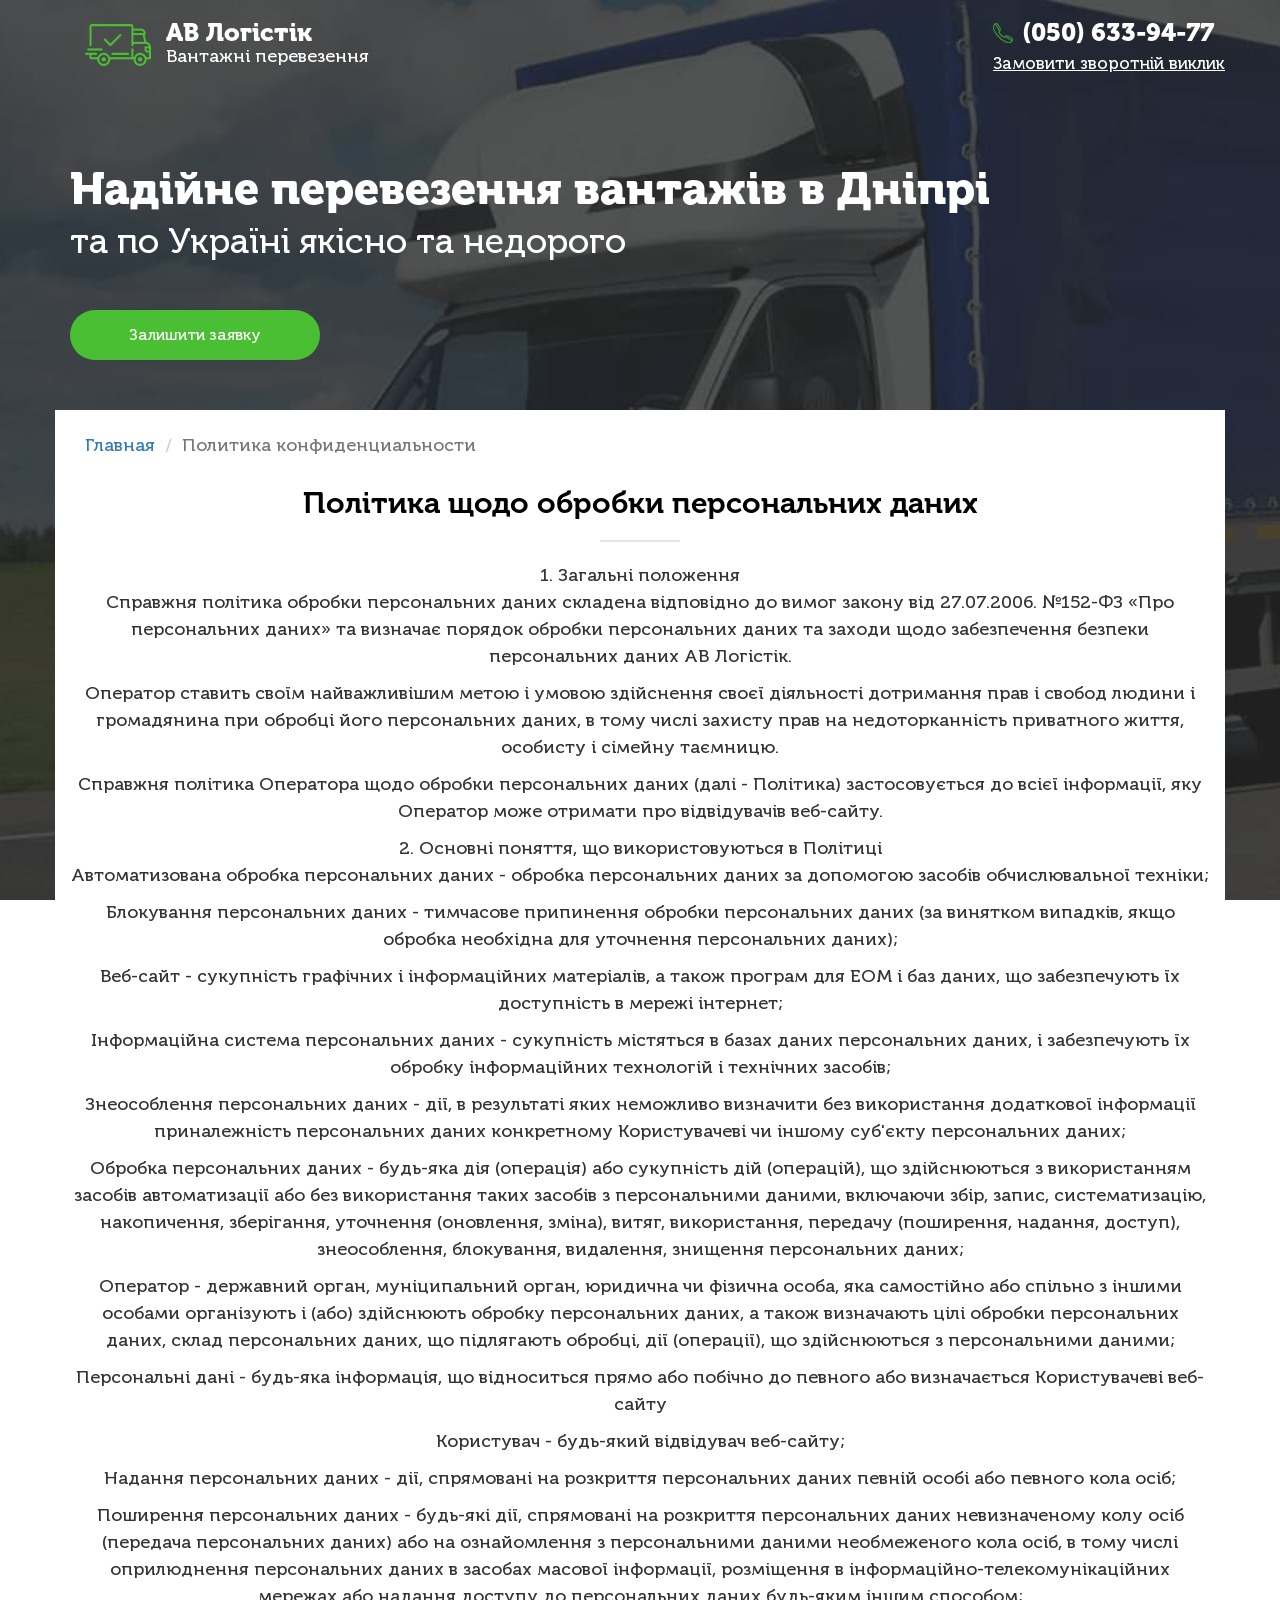
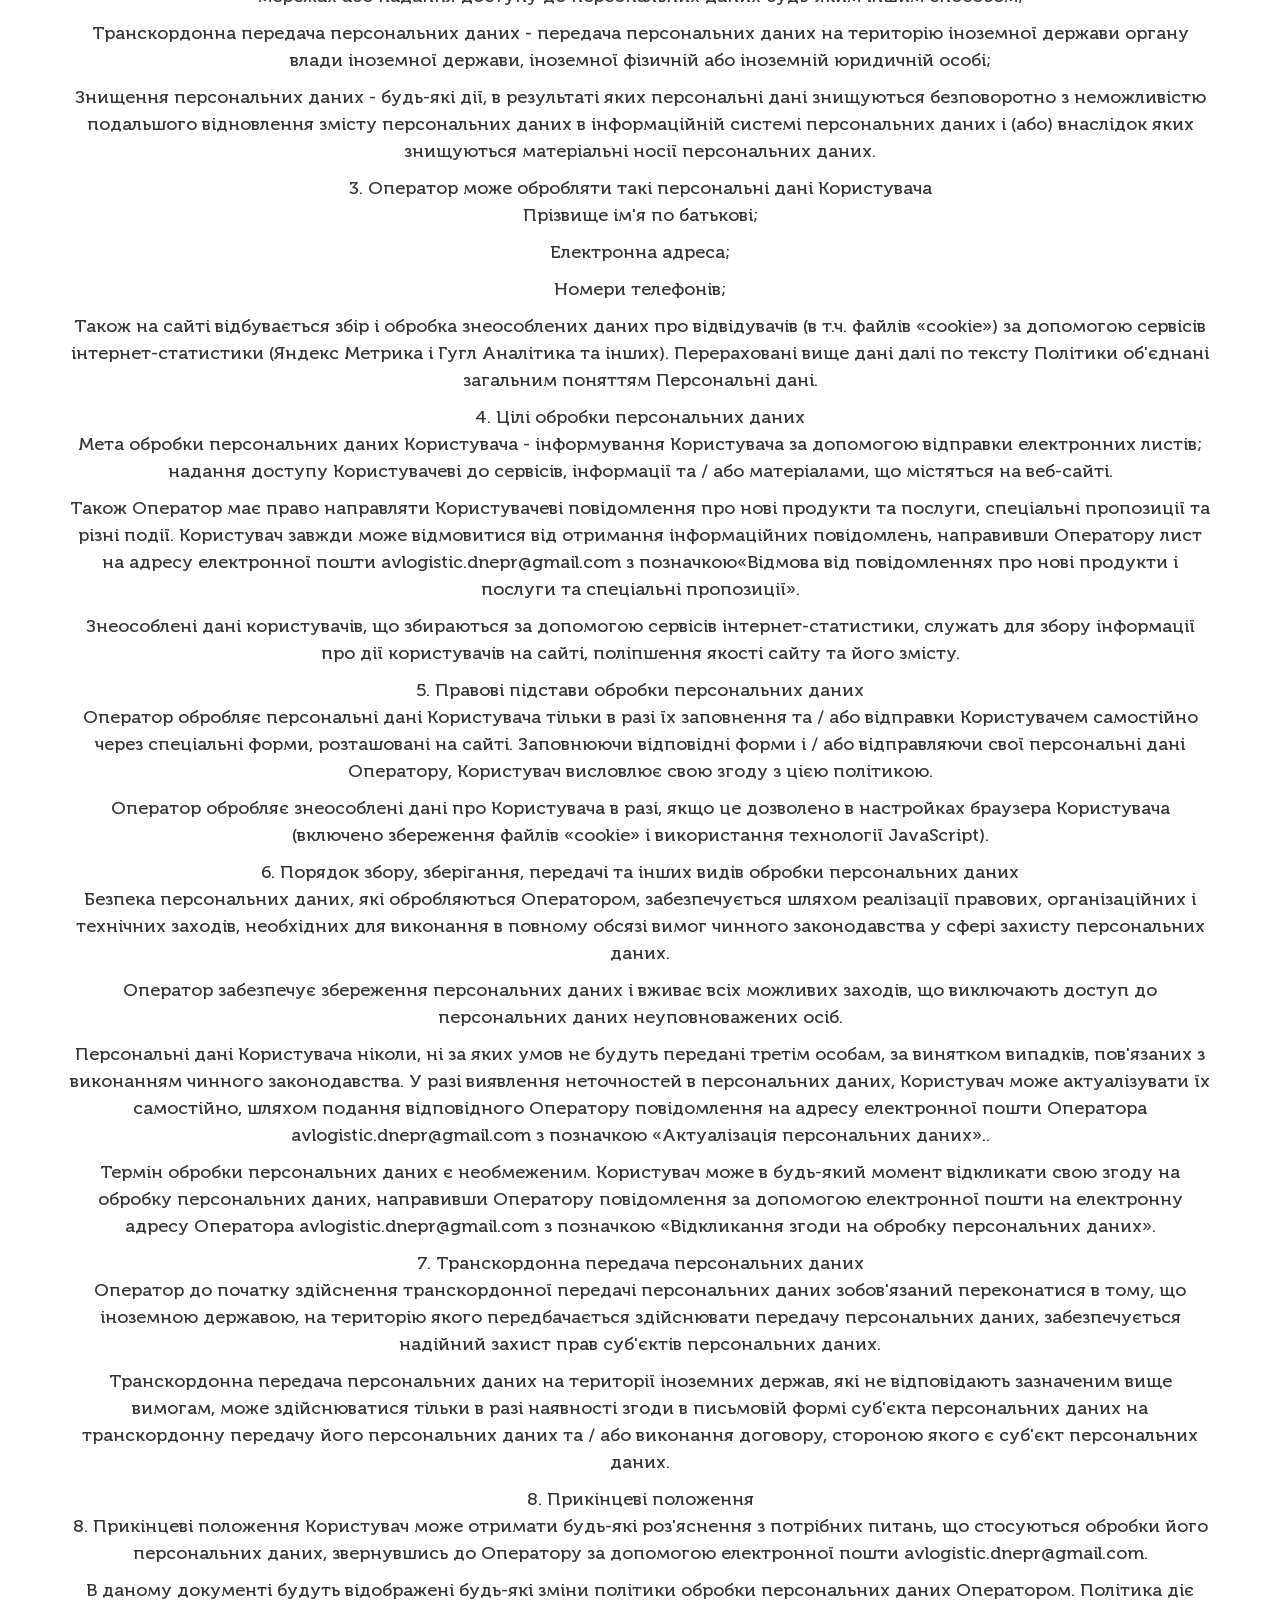
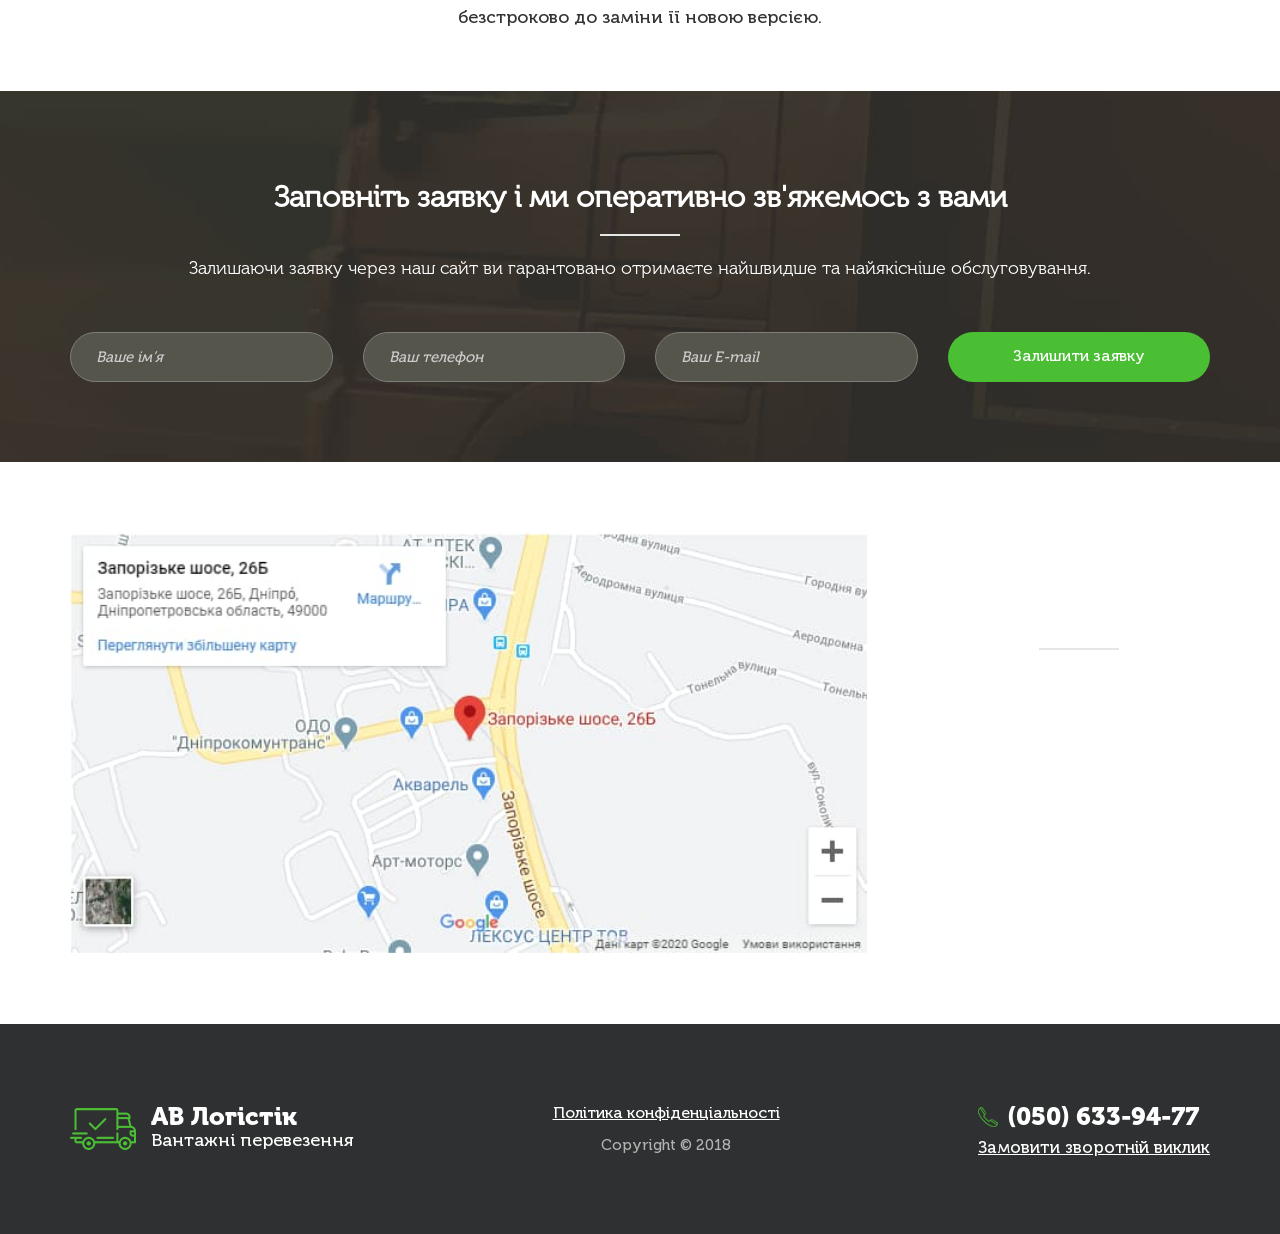
<file: polytyka-konfydentsyalnosty.html>
<!DOCTYPE html>
<html lang="ru">

<head>
	<meta charset="utf-8">
	<meta name="description" content="Политика конфиденциальности">
	<meta name="viewport" content="width=device-width, initial-scale=1.0">
	<link rel="shortcut icon" href="favicon.png" type="image/png">
	<link rel="stylesheet" href="css/bootstrap.min.css" />
	<link rel="stylesheet" type="text/css" href="css/main_sp.css">
	<title>Политика конфиденциальности</title>
	<meta name="twitter:card" content="summary_large_image">
	<meta property="og:url" content="https://avlogistic.dp.ua" />
	<meta property="og:site_name" content="https://avlogistic.dp.ua" />
	<meta property="og:title" content="АВ Логистика" />
	<meta property="og:description" content="Грузоперевозки по Днепру, обл. и Украине" />
	<meta property="og:type" content="website" />
	<meta property="og:image" content="https://avlogistic.dp.ua/img/logo.png" />
	<meta property="og:locale" content="ru_RU" />
</head>

<body id="up">
	<div class="bg-auto"></div>
	<div class="screen1">
		<div class="header">
			<div class="container">
				<div class="row">
					<div class="col-sm-12">
						<div class="header-wrap">
							<div class="logo-wrap">
								<a href="https://avlogistic.dp.ua/">
									<img src="img/logo.png" alt="">
								</a>
								<div class="text">
									<p>АВ Логістік</p><span>Вантажні перевезення</span>
								</div>
							</div>

							<div class="phone-wrap">
								<a href="tel:(050) 633-94-77"><img src="img/phone.png" alt="">(050) 633-94-77</a>
								<p class="zakaz">Замовити зворотній виклик</p>
							</div>
						</div>
					</div>
				</div>
			</div>
		</div>

		<div class="container">
			<div class="row">
				<div class="col-sm-12">
					<p class="h4">Надійне перевезення вантажів в Дніпрі</p>
					<p class="h5">та по Україні якісно та недорого</p>
					<button class="main-btn leave">Залишити заявку</button>
				</div>
			</div>
		</div>
	</div>
		<div class="container main sp">
			<div class="row">
				<div class="col-sm-12 text-center">
					<nav aria-label="breadcrumb">
						<ol class="breadcrumb text-left">
						  <li class="breadcrumb-item"><a href="https://avlogistic.dp.ua/">Главная</a></li>
						  <li class="breadcrumb-item active" aria-current="page">Политика конфиденциальности</li>
						</ol>
					  </nav>
					  <h2>Політика щодо обробки персональних даних</h2>

					  <span>1. Загальні положення</span>
					  <p>Справжня політика обробки персональних даних складена відповідно до вимог закону від 27.07.2006.
						  №152-ФЗ «Про персональних даних» та визначає порядок обробки персональних даних та заходи щодо
						  забезпечення безпеки персональних даних АВ Логістік.</p>
					  <p>Оператор ставить своїм найважливішим метою і умовою здійснення своєї діяльності дотримання прав і
						  свобод людини і громадянина при обробці його персональних даних, в тому числі захисту прав на
						  недоторканність приватного життя, особисту і сімейну таємницю.</p>
					  <p>Справжня політика Оператора щодо обробки персональних даних (далі - Політика) застосовується до
						  всієї інформації, яку Оператор може отримати про відвідувачів веб-сайту.</p>
					  <span>2. Основні поняття, що використовуються в Політиці</span>
					  <p>Автоматизована обробка персональних даних - обробка персональних даних за допомогою засобів
						  обчислювальної техніки;</p>
					  <p>Блокування персональних даних - тимчасове припинення обробки персональних даних (за винятком
						  випадків, якщо обробка необхідна для уточнення персональних даних);</p>
					  <p>Веб-сайт - сукупність графічних і інформаційних матеріалів, а також програм для ЕОМ і баз даних,
						  що забезпечують їх доступність в мережі інтернет;</p>
					  <p>Інформаційна система персональних даних - сукупність містяться в базах даних персональних даних,
						  і забезпечують їх обробку інформаційних технологій і технічних засобів;</p>
					  <p>Знеособлення персональних даних - дії, в результаті яких неможливо визначити без використання
						  додаткової інформації приналежність персональних даних конкретному Користувачеві чи іншому
						  суб'єкту персональних даних;</p>
					  <p>Обробка персональних даних - будь-яка дія (операція) або сукупність дій (операцій), що
						  здійснюються з використанням засобів автоматизації або без використання таких засобів з
						  персональними даними, включаючи збір, запис, систематизацію, накопичення, зберігання, уточнення
						  (оновлення, зміна), витяг, використання, передачу (поширення, надання, доступ), знеособлення,
						  блокування, видалення, знищення персональних даних;</p>
					  <p>Оператор - державний орган, муніципальний орган, юридична чи фізична особа, яка самостійно або
						  спільно з іншими особами організують і (або) здійснюють обробку персональних даних, а також
						  визначають цілі обробки персональних даних, склад персональних даних, що підлягають обробці, дії
						  (операції), що здійснюються з персональними даними;</p>
					  <p>Персональні дані - будь-яка інформація, що відноситься прямо або побічно до певного або
						  визначається Користувачеві веб-сайту</p>
					  <p>Користувач - будь-який відвідувач веб-сайту;</p>
					  <p>Надання персональних даних - дії, спрямовані на розкриття персональних даних певній особі або
						  певного кола осіб;</p>
					  <p>Поширення персональних даних - будь-які дії, спрямовані на розкриття персональних даних
						  невизначеному колу осіб (передача персональних даних) або на ознайомлення з персональними даними
						  необмеженого кола осіб, в тому числі оприлюднення персональних даних в засобах масової
						  інформації, розміщення в інформаційно-телекомунікаційних мережах або надання доступу до
						  персональних даних будь-яким іншим способом;</p>
					  <p>Транскордонна передача персональних даних - передача персональних даних на територію іноземної
						  держави органу влади іноземної держави, іноземної фізичній або іноземній юридичній особі;</p>
					  <p>Знищення персональних даних - будь-які дії, в результаті яких персональні дані знищуються
						  безповоротно з неможливістю подальшого відновлення змісту персональних даних в інформаційній
						  системі персональних даних і (або) внаслідок яких знищуються матеріальні носії персональних
						  даних.</p>
					  <span>3. Оператор може обробляти такі персональні дані Користувача</span>
					  <p>Прізвище ім'я по батькові;</p>
					  <p>Електронна адреса;</p>
					  <p>Номери телефонів;</p>
					  <p>Також на сайті відбувається збір і обробка знеособлених даних про відвідувачів (в т.ч. файлів
						  «cookie») за допомогою сервісів інтернет-статистики (Яндекс Метрика і Гугл Аналітика та інших).
						  Перераховані вище дані далі по тексту Політики об'єднані загальним поняттям Персональні дані.
					  </p>
					  <span>4. Цілі обробки персональних даних</span>
					  <p>Мета обробки персональних даних Користувача - інформування Користувача за допомогою відправки
						  електронних листів; надання доступу Користувачеві до сервісів, інформації та / або матеріалами,
						  що містяться на веб-сайті.</p>
					  <p>Також Оператор має право направляти Користувачеві повідомлення про нові продукти та послуги,
						  спеціальні пропозиції та різні події. Користувач завжди може відмовитися від отримання
						  інформаційних повідомлень, направивши Оператору лист на адресу електронної пошти
						  avlogistic.dnepr@gmail.com з позначкою«Відмова від повідомленнях про нові продукти і послуги та
						  спеціальні пропозиції».</p>
					  <p>Знеособлені дані користувачів, що збираються за допомогою сервісів інтернет-статистики, служать
						  для збору інформації про дії користувачів на сайті, поліпшення якості сайту та його змісту.</p>
					  <span>5. Правові підстави обробки персональних даних</span>
					  <p>Оператор обробляє персональні дані Користувача тільки в разі їх заповнення та / або відправки
						  Користувачем самостійно через спеціальні форми, розташовані на сайті. Заповнюючи відповідні
						  форми і / або відправляючи свої персональні дані Оператору, Користувач висловлює свою згоду з
						  цією політикою.</p>
					  <p>Оператор обробляє знеособлені дані про Користувача в разі, якщо це дозволено в настройках
						  браузера Користувача (включено збереження файлів «cookie» і використання технології JavaScript).
					  </p>
					  <span>6. Порядок збору, зберігання, передачі та інших видів обробки персональних даних</span>
					  <p>Безпека персональних даних, які обробляються Оператором, забезпечується шляхом реалізації
						  правових, організаційних і технічних заходів, необхідних для виконання в повному обсязі вимог
						  чинного законодавства у сфері захисту персональних даних.</p>
					  <p>Оператор забезпечує збереження персональних даних і вживає всіх можливих заходів, що виключають
						  доступ до персональних даних неуповноважених осіб.</p>
					  <p>Персональні дані Користувача ніколи, ні за яких умов не будуть передані третім особам, за
						  винятком випадків, пов'язаних з виконанням чинного законодавства. У разі виявлення неточностей в
						  персональних даних, Користувач може актуалізувати їх самостійно, шляхом подання відповідного
						  Оператору повідомлення на адресу електронної пошти Оператора avlogistic.dnepr@gmail.com з
						  позначкою «Актуалізація персональних даних»..</p>
					  <p>Термін обробки персональних даних є необмеженим. Користувач може в будь-який момент відкликати
						  свою згоду на обробку персональних даних, направивши Оператору повідомлення за допомогою
						  електронної пошти на електронну адресу Оператора avlogistic.dnepr@gmail.com з позначкою
						  «Відкликання згоди на обробку персональних даних».</p>
					  <span>7. Транскордонна передача персональних даних</span>
					  <p>Оператор до початку здійснення транскордонної передачі персональних даних зобов'язаний
						  переконатися в тому, що іноземною державою, на територію якого передбачається здійснювати
						  передачу персональних даних, забезпечується надійний захист прав суб'єктів персональних даних.
					  </p>
					  <p>Транскордонна передача персональних даних на території іноземних держав, які не відповідають
						  зазначеним вище вимогам, може здійснюватися тільки в разі наявності згоди в письмовій формі
						  суб'єкта персональних даних на транскордонну передачу його персональних даних та / або виконання
						  договору, стороною якого є суб'єкт персональних даних.</p>
					  <span>8. Прикінцеві положення</span>
					  <p>8. Прикінцеві положення
						  Користувач може отримати будь-які роз'яснення з потрібних питань, що стосуються обробки його
						  персональних даних, звернувшись до Оператору за допомогою електронної пошти
						  avlogistic.dnepr@gmail.com.</p>
					  <p class="last">В даному документі будуть відображені будь-які зміни політики обробки персональних
						  даних Оператором. Політика діє безстроково до заміни її новою версією.</p>
				</div>
			</div>
		</div>



	<div class="screen4 screen7">
		<div class="container">
			<div class="row">
				<div class="col-sm-12 text-center">
					<p class="h3">Заповніть заявку і ми оперативно зв'яжемось з вами</p>
					<p>Залишаючи заявку через наш сайт ви гарантовано отримаєте найшвидше та найякісніше обслуговування.
					</p>
				</div>
			</div>

			<form class="row main-form" action="mail.php" method="post">
				<div class="col-sm-3">
					<input type="text" name="name" required="" placeholder="Ваше ім’я">
				</div>
				<div class="col-sm-3">
					<input type="text" name="phone" required="" placeholder="Ваш телефон">
				</div>
				<div class="col-sm-3">
					<input type="email" name="email" required="" placeholder="Ваш E-mail">
				</div>
				<div class="col-sm-3">
					<button class="main-btn">Залишити заявку</button>
				</div>
			</form>
		</div>
	</div>

	<div class="contacts">
		<div class="container">
			<div class="row">
				<div class="col-sm-12">
					<div class="flex-row">
						<div class="map" id="map_box">
							<img id="map" src="./img/map.jpg" alt="karta">
						</div>
						<div class="cont">
							<p class="h3">Контакты</p>
							<div class="adres">
								<span>Адреса:</span>
								<p>49107 Україна, Дніпро, Запорізьке шоссе 26а</p>
								<span>Номер телефону:</span>
								<a href="tel:+38 (050) 633-94-77">+38 (050) 633-94-77</a>
								<span>Електронна пошта:</span>
								<a href="mailto:avlogistic.dnepr@gmail.com">avlogistic.dnepr@gmail.com</a>
							</div>
						</div>
					</div>
				</div>
			</div>
		</div>
	</div>


	<div class="footer">
		<div class="container">
			<a href="#up" class="up"><img src="img/up.png" alt=""></a>
			<div class="row">
				<div class="col-sm-12">
					<div class="header-wrap">
						<div class="logo-wrap">
							<img src="img/logo.png" alt="">
							<div class="text">
								<p>АВ Логістік</p><span>Вантажні перевезення</span>
							</div>
						</div>

						<div class="fuf no">
							<p class="pol"> <a rel="nofollow" href="#">Політика конфіденціальності</a></p>
							<p class="cop">Copyright © 2018</p>
						</div>

						<div class="phone-wrap">
							<a href="tel:(050) 633-94-77"><img src="img/phone.png" alt="">(050) 633-94-77</a>
							<p class="zakaz">Замовити зворотній виклик</p>
						</div>
					</div>
				</div>
			</div>
		</div>
	</div>


	<div class="main-popup-wrapper zayavka">
		<div class="popup-wrapper">
			<div class="popup-closer"></div>
			<div class="popup-block">
				<div class="closer text-right"><img src="img/cancel.svg" alt=""></div>
				<div class="popup-body">
					<p>Залиште заявку</p>
					<span>і ми зв’яжемося з вами найближчим часом</span>
					<form class="main-form" action="mail2.php" method="post">
						<input class="inp1" type="text" placeholder="Ваше ім’я" required="" name="name">
						<input class="inp2" type="text" placeholder="Ваш телефон" required="" name="phone">
						<input class="inp3" type="email" placeholder="Ваш E-mail" required="" name="email">
						<input type="hidden" name="lang" value="bg">
						<button class="main-btn">Залишити заявку</button>
					</form>
				</div>
			</div>
		</div>
	</div>

	<div class="main-popup-wrapper call">
		<div class="popup-wrapper">
			<div class="popup-closer"></div>
			<div class="popup-block">
				<div class="closer text-right"><img src="img/cancel.svg" alt=""></div>
				<div class="popup-body">
					<p>Залиште заявку</p>
					<span>і ми зв’яжемося з вами найближчим часом</span>
					<form class="main-form" action="mail2.php" method="post">
						<input class="inp1" type="text" placeholder="Ваше ім’я" required="" name="name">
						<input class="inp2" type="text" placeholder="Ваш телефон" required="" name="phone">
						<input class="inp3" type="email" placeholder="Ваш E-mail" required="" name="email">
						<input type="hidden" name="lang" value="bg">
						<button class="main-btn">Залишити заявку</button>
					</form>
				</div>
			</div>
		</div>
	</div>


	<div class="main-popup-wrapper cost">
		<div class="popup-wrapper">
			<div class="popup-closer"></div>
			<div class="popup-block">
				<div class="closer text-right"><img src="img/cancel.svg" alt=""></div>
				<div class="popup-body">
					<p>Уточнити вартість замовленння</p>
					<span>залиште заявку і ми порахуємо вартість вашого замовлення</span>
					<form class="main-form" action="mail3.php" method="post">
						<input class="inp1" type="text" placeholder="Ваше ім’я" required="" name="name">
						<input class="inp2" type="text" placeholder="Ваш телефон" required="" name="phone">
						<input class="inp3" type="email" placeholder="Ваш E-mail" required="" name="email">
						<input type="hidden" name="lang" value="bg">
						<button class="main-btn">Уточнити вартість</button>
					</form>
				</div>
			</div>
		</div>
	</div>



	<script src="js/jquery.min.js"></script>
	<script src="js/common.js"></script>
	<script src="./js/main.js"></script>
</body>

</html>
</file>
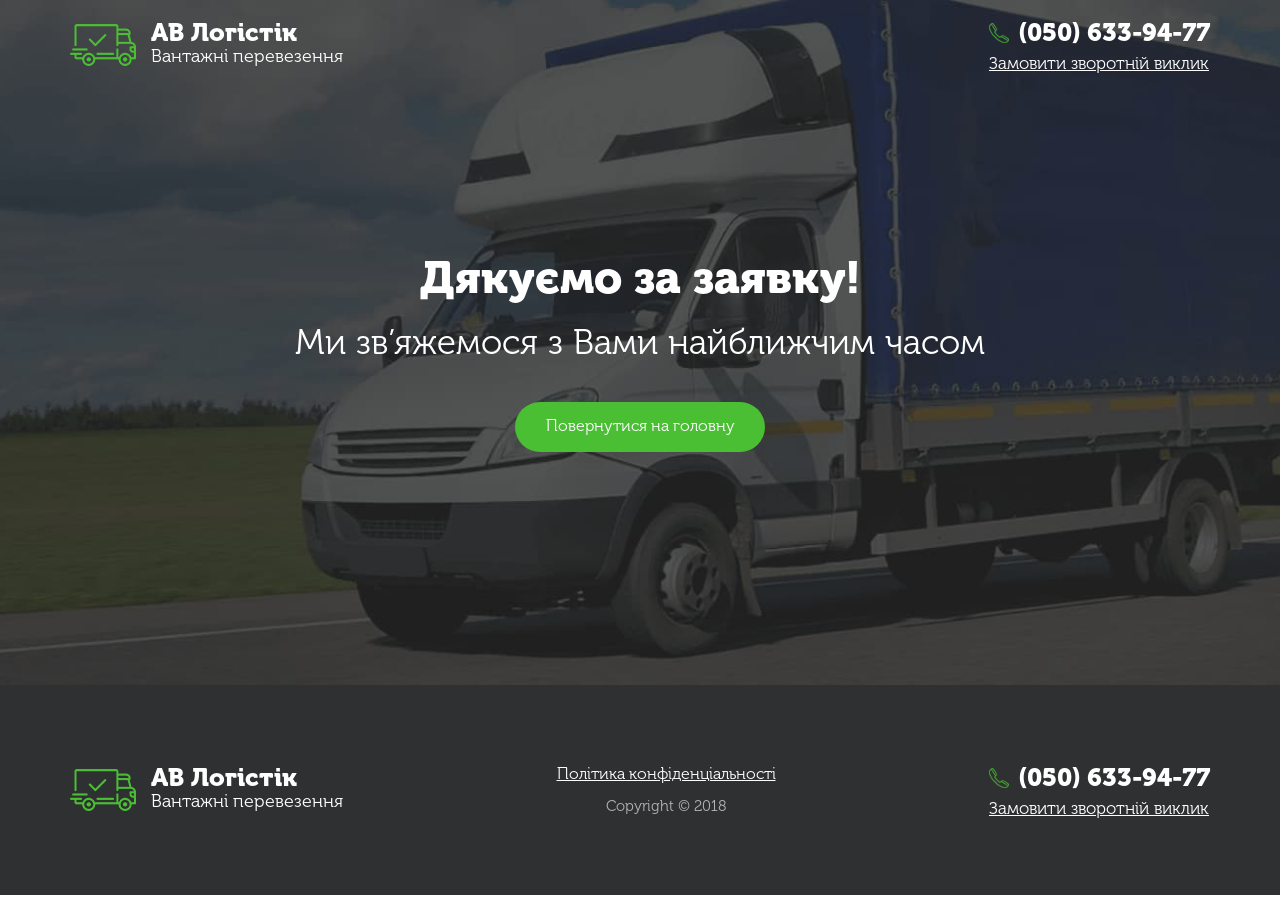
<file: thanks.html>
<!DOCTYPE html>
<html lang="ru">
<head>
	<meta charset="utf-8">
	<meta name="description" content="Описание сайта">
	<meta name="viewport" content="width=device-width, initial-scale=1.0">
	<link rel="shortcut icon" href="favicon.ico">
	<link rel="stylesheet" type="text/css" href="css/bootstrap.min.css">
	<link rel="stylesheet" type="text/css" href="css/main.css">
	<title>Дякуємо за заявку</title>
	<!-- Google Tag Manager -->
	<script>(function(w,d,s,l,i){w[l]=w[l]||[];w[l].push({'gtm.start':
		new Date().getTime(),event:'gtm.js'});var f=d.getElementsByTagName(s)[0],
		j=d.createElement(s),dl=l!='dataLayer'?'&l='+l:'';j.async=true;j.src=
		'https://www.googletagmanager.com/gtm.js?id='+i+dl;f.parentNode.insertBefore(j,f);
	})(window,document,'script','dataLayer','GTM-WDFSBZG');</script>
	<!-- End Google Tag Manager -->
</head>
<body>
<!-- Google Tag Manager (noscript) -->
<noscript><iframe src="https://www.googletagmanager.com/ns.html?id=GTM-WDFSBZG"
height="0" width="0" style="display:none;visibility:hidden"></iframe></noscript>
	<!-- End Google Tag Manager (noscript) -->


<div class=" slide1 thank">
	<div class="header">
		<div class="container">
			<div class="row">
				<div class="col-sm-12">
					<div class="header-wrap">
						<div class="logo-wrap">
							<img src="img/logo.png" alt="">
							<div class="text"><p>АВ Логістік</p><span>Вантажні перевезення</span></div>
						</div>

						<div class="phone-wrap">
							<a href="tel:(050) 633-94-77"><img src="img/phone.png" alt="">(050) 633-94-77</a>
							<p class="zakaz">Замовити зворотній виклик</p>
						</div>
					</div>
				</div>
			</div>
		</div>
	</div>
		<h2>Дякуємо за заявку!</h2>
		<h4 class="h4">Ми зв’яжемося з Вами найближчим часом</h4>
		<a href="https://avlogistic.dp.ua"><button class="main-btn more">
			Повернутися на головну
		</button></a>
</div>

<div class="footer">
	<div class="container">
		<div class="row">
			<div class="col-sm-12">
				<div class="header-wrap">
						<div class="logo-wrap">
							<img src="img/logo.png" alt="">
							<div class="text"><p>АВ Логістік</p><span>Вантажні перевезення</span></div>
						</div>

						<div class="fuf no">
							<p class="pol">Політика конфіденціальності</p>
							<p class="cop">Copyright © 2018</p>
						</div>

						<div class="phone-wrap">
							<a href="tel:(050) 633-94-77"><img src="img/phone.png" alt="">(050) 633-94-77</a>
							<p class="zakaz">Замовити зворотній виклик</p>
						</div>
						<div class="fuf da">
							<p class="pol">Політика конфіденціальності</p>
							<p class="cop">Copyright © 2018</p>
						</div>
					</div>
			</div>
		</div>
	</div>
</div>

<div class="main-popup-wrapper zayavka">
	<div class="popup-wrapper">
		<div class="popup-closer"></div>
		<div class="popup-block">
			<div class="closer text-right"><img src="img/cancel.svg" alt=""></div>
			<div class="popup-body">
				<p>Залиште заявку</p>
				<span>і ми зв’яжемося з вами найближчим часом</span>
					<form class="main-form" action="mail2.php" method="post">
						<input class="inp1" type="text" placeholder="Ваше ім’я" required="" name="name">
						<input class="inp2" type="text" placeholder="Ваш телефон" required="" name="phone">
						<input class="inp3" type="email" placeholder="Ваш E-mail" required="" name="email">
						<input type="hidden" name="lang" value="bg">
						<button class="main-btn">Залишити заявку</button>
					</form>
			</div>
		</div>
	</div>
</div>

<div class="main-popup-wrapper call">
	<div class="popup-wrapper">
		<div class="popup-closer"></div>
		<div class="popup-block">
			<div class="closer text-right"><img src="img/cancel.svg" alt=""></div>
			<div class="popup-body">
				<p>Залиште заявку</p>
				<span>і ми зв’яжемося з вами найближчим часом</span>
					<form class="main-form" action="mail2.php" method="post">
						<input class="inp1" type="text" placeholder="Ваше ім’я" required="" name="name">
						<input class="inp2" type="text" placeholder="Ваш телефон" required="" name="phone">
						<input class="inp3" type="email" placeholder="Ваш E-mail" required="" name="email">
						<input type="hidden" name="lang" value="bg">
						<button class="main-btn">Залишити заявку</button>
					</form>
			</div>
		</div>
	</div>
</div>


<div class="main-popup-wrapper cost">
	<div class="popup-wrapper">
		<div class="popup-closer"></div>
		<div class="popup-block">
			<div class="closer text-right"><img src="img/cancel.svg" alt=""></div>
			<div class="popup-body">
				<p>Уточнити вартість замовленння</p>
				<span>залиште заявку і ми порахуємо вартість вашого замовлення</span>
					<form class="main-form" action="mail3.php" method="post">
						<input class="inp1" type="text" placeholder="Ваше ім’я" required="" name="name">
						<input class="inp2" type="text" placeholder="Ваш телефон" required="" name="phone">
						<input class="inp3" type="email" placeholder="Ваш E-mail" required="" name="email">
						<input type="hidden" name="lang" value="bg">
						<button class="main-btn">Уточнити вартість</button>
					</form>
			</div>
		</div>
	</div>
</div>


	<script src="js/jquery.min.js"></script> 
	<script src="js/common.js"></script>  
</body>
</html>
</file>
<file: css/main.css>
@font-face {
    font-family: Museo300;
    src: url(../fonts/MuseoCyrl300.otf)
}

/* @font-face {
    font-family: Museo500;
    src: url(../fonts/MuseoCyrl500.ttf)
} */

/* @font-face {
    font-family: "Museo700";
    src: url(../fonts/MuseoCyrl700.otf)
} */

@font-face {
    font-family: "Museo900";
    src: url(../fonts/MuseoCyrl900.otf)
}

body {
    /* font-family: Museo500; */
    font-family: Museo300;
}

.footer .container {
    position: relative;
}

.up {
    position: fixed;
    bottom: 50px;
    right: 50px;
    z-index: 1223;
    display: none;
}

.up img {
    width: 30px;
}

.header-wrap {
    display: flex;
    align-items: center;
    justify-content: space-between;
    padding: 15px 0;
}

.navbar {
    border-radius: 0%;
    -webkit-border-radius: 0%;
    -moz-border-radius: 0%;
    -ms-border-radius: 0%;
    -o-border-radius: 0%;
}

.navbar-default {
    background-color: white;
    border-color: white;
    border-bottom: 1px solid black;
}

.nav,
.navbar-nav {
    width: 100%;
    display: flex;
    justify-content: space-between;
}

.link-style {
    font-size: 18px;
    color: #337ab7 !important;
    font-weight: bold;
}

.screen2 a:hover {
    text-decoration: none;
    color: black;
}

.screen2 a {
    color: black;
}

.screen2 a img {
    transition: 0.3s;
}

.screen2 a:hover img {
    filter: grayscale(100%);
}

.header-wrap * {
    color: white;
}

.logo-wrap {
    display: flex;
    align-items: center;
    justify-content: flex-start;
}

.text p {
    font-size: 25px;
    font-family: Museo900;
    margin: 0;
    line-height: 23px;
}

.text span {
    font-size: 18px;
}

.logo-wrap img {
    margin-right: 15px;
}

.screen1 {
    height: 100vh;
    background: url(../img/bg1.jpg)no-repeat center;
    background-size: cover;
    min-height: 500px;
}

.screen1 {
    display: flex;
    align-items: center;
    justify-content: space-between;
    flex-direction: column;
}

.screen1 .h1 {
    font-size: 45px;
    font-family: Museo900;
    color: white;
    margin-bottom: 0;
}

.screen1 .h2 {
    font-size: 35px;
    color: white;
    margin-bottom: 50px;
    margin-top: 7px;
}

.main-btn {
    width: 250px;
    height: 50px;
    font-size: 16px;
    color: white;
    border: none;
    border-radius: 25px;
    background: #4ABF34;
    transition: 0.3s;
}

.main-btn:hover {
    background: #3FA62D;
}

.bottom {
    padding: 20px 50px;
    background: white;
}

.cif {
    color: #B3B3B3;
    font-size: 25px;
    font-family: Museo300;
    margin-bottom: 5px;
}

.bottom p {
    font-size: 16px;
}

.phone-wrap a {
    color: white;
    font-size: 25px;
    font-family: Museo900;
    text-decoration: none;
}

.phone-wrap a img {
    width: 20px;
    margin-right: 10px;
    position: relative;
    top: -2px;
}

.phone-wrap p {
    text-decoration: underline;
    font-size: 17px;
    color: white;
    margin-top: 0;
    margin-bottom: 0;
    cursor: pointer;
}

.h3 {
    text-align: center;
    color: black;
    font-size: 30px !important;
    /* font-family: Museo700; */
    font-family: Museo900;
}

.h3:after {
    content: '';
    width: 80px;
    height: 2px;
    position: relative;
    margin: 20px auto 20px;
    background: #E6E6E6;
    display: block;
}

.screen2 {
    padding: 50px 0;
}

.screen2 img {
    height: 70px;
    margin: 35px auto 20px;
    display: block;
}

.screen2 p {
    font-size: 18px;
    /* font-family: Museo700; */
    text-align: center;
    font-family: Museo900;
}

.screen3 {
    padding: 50px 0;
    background: #FAFAFA;
}

.mash {
    position: relative;
}

.owl-prev {
    position: absolute;
    top: calc(50% - 35px);
    left: 0;
    z-index: 2;
}

.owl-next {
    position: absolute;
    top: calc(50% - 35px);
    right: 0;
    z-index: 2;
}

.paddt {
    padding-top: 30px;
}

.screen3 .h4 {
    font-size: 25px !important;
    color: #4ABF34;
    /* font-family: Museo700; */
    font-family: Museo900;
    margin-bottom: 30px;
}

.screen3 span {
    font-size: 18px;
    /* font-family: Museo500; */
    font-family: Museo300;
    display: block;
    margin: 20px 0 5px;
}

.screen3 p {
    font-size: 15px;
    margin: 0;
    font-family: Museo300;
}

.wrp {
    padding-left: 20px;
    padding-top: 50px;
    margin-top: -20px;
}

.da {
    display: none;
}


.screen4 {
    padding: 70px 0;
    /* background: url(../img/bg.jpg)no-repeat center; */
    background-size: cover;
}

.screen4 h2,
.screen4 h1 {
    font-size: 30px;
    color: #2F3031;
    font-family: Museo900;
    margin-bottom: 30px;
    margin-top: 0;
}
.screen4 p,
.screen4 li {
    font-size: 20px;
    line-height: 1.5;

    font-family: Museo300;
}

.screen4 .text-center{
    color: #2F3031;
}

.screen4 .h3{
    color: white;
}

.screen4 li{
    text-align: left;
}

.screen4 .main-btn {
    width: 300px;
    margin-top: 40px;
}

.screen5 {
    padding: 50px 0 60px;
}

.screen5 .h4 {
    font-size: 25px;
    text-align: center;
    font-family: Museo900;
    margin-top: 30px;
}

.screen5 p {
    text-align: center;
    font-family: Museo300;
    font-size: 20px;
    margin-bottom: 0;
    letter-spacing: 1px;
}

.screen5 span {
    text-align: center;
    display: block;
    font-size: 16px;
    font-family: Museo300;
}

.screen5 p .green {
    color: #4ABF34;
    margin-left: 10px;
    font-size: 20px;
    /* font-family: Museo700; */
    font-family: Museo900;
    display: inline-block;
}

.screen5 img {
    width: 100%;
    display: block;
    margin-top: 25px;
}

.screen6 {
    padding: 60px 0;
    background: #FAFAFA;
}

.screen6 p {
    font-size: 16px;
    text-align: center;
    /* font-family: Museo500; */
    font-family: Museo300;
}

.main-form input {
    width: 100%;
    height: 50px;
    border-radius: 25px;
    border: 1px solid #7D7D7C;
    background: #56554B;
    color: white;
    font-style: italic;
    padding-left: 25px;
    font-size: 15px;
    margin: 10px 0;
}

.main-form .main-btn {
    width: 100%;
    margin: 10px 0;
}

.main-form {
    padding-top: 30px;
}

.screen7 {
    background: #FAFAFA;
    background: url(../img/bg2.jpg)no-repeat center;
    background-size: cover;
}

.main-form input::placeholder {
    color: #CCCCCC;
}

.main-form input:hover::placeholder {
    color: white;
}

.main-form input:hover {
    background: #6F6E66;
}

.main-form input:focus {
    background: #6F6E66;
}

.flex-row {
    display: flex;
    align-items: center;
    justify-content: space-between;
}

.map {
    width: 100%;
    min-height: 350px;
}

.map img {
    width: 100%;
    object-fit: cover;
}

.contacts {
    padding: 70px 0;
}

.cont .h3 {
    text-align: left;
    margin-top: 0;
}

.cont .h3:after {
    margin: 15px 0;
}

.cont {
    width: 40%;
    padding-left: 80px;
}

.adres span {
    display: block;
    margin: 20px 0 10px;
    /* font-family: Museo700; */
    font-family: Museo900;
    font-size: 20px;
}

.adres a {
    font-size: 15px;
    color: black;
    text-decoration: none;
}

.adres p {
    font-size: 15px;
}


.footer {
    background: #2F3031;
    padding: 60px 0;
}

.pol {
    font-size: 16px;
    color: white;
    text-align: center;
    text-decoration: underline;
    cursor: pointer;
}

.pol:hover {
    text-decoration: none;
}

.cop {
    font-size: 15px;
    color: #B3B3B3;
    text-align: center;
    margin-bottom: 0;
}

.zakaz:hover {
    text-decoration: none;
}

.thank a:hover {
    text-decoration: none;
}


/*popups*/
.main-popup-wrapper {
    position: fixed;
    top: 0;
    left: 0;
    width: 100%;
    height: calc(100% + 100px);
    background: rgba(0, 0, 0, 0.6);
    display: none;
    z-index: 123123;
}

.popup-wrapper {
    display: flex;
    align-items: center;
    justify-content: center;
    position: fixed;
    top: 0;
    left: 0;
    width: 100%;
    height: 100%;
}

.popup-closer {
    position: fixed;
    top: 0;
    left: 0;
    width: 100%;
    height: 100%;
}

.popup-block {
    width: 100%;
    max-width: 500px;
    background: white;
    position: relative;
    z-index: 123;
}

.closer {
    width: 100%;
    padding: 10px 10px 0;
}

.closer img {
    width: 25px;
    cursor: pointer;
    filter: opacity(50%);
}

.closer img:hover {
    filter: opacity(100%);
}

.popup-body {
    padding: 20px 40px 50px;
}

.popup-body p {
    font-size: 25px;
    color: black;
    font-family: Museo900;
    letter-spacing: 1px;
    text-align: center;
    margin-top: 5px;
    margin-bottom: 5px;
    width: calc(100% + 40px);
    margin-left: -20px;
}

.popup-body span {
    font-family: Museo300;
    font-size: 16px;
    color: black;
    display: block;
    text-align: center;
}

.popup-block .main-form input {
    background: white;
    border-color: #D0D0D0;
    color: black;
}

.popup-block .main-form input::placeholder {
    color: #626262;
}

.popup-block .main-form input:hover {
    background: white;
    color: black;
}

.popup-block .main-form input:hover::placeholder {
    color: black;
}

.popup-block .main-form input:focus::placeholder {
    color: black;
}

.privat .popup-block {
    max-width: 900px;
}

.privat .popup-body {
    max-height: calc(100vh - 150px);
    overflow-y: auto;
    padding-bottom: 50px;
}

.privat .popup-body h2 {
    font-size: 20px;
    color: black;
    /* font-family: Museo700; */
    font-family: Museo900;
    margin-top: 0;
    text-align: center;
}

.privat .popup-body span {
    font-size: 18px;
    color: black;
    /* font-family: Museo700; */
    font-family: Museo900;
    display: block;
    margin: 25px 0 15px;
    text-align: left;
    text-transform: unset;
}

.privat .popup-body p {
    font-size: 15px;
    color: black;
    font-family: Museo300;
    text-align: left;
    text-transform: unset;
    margin-bottom: 10px;
}

.privat .popup-body .last {
    margin-bottom: 50px;
}

/*popup end*/


.thank {
    min-height: calc(100vh - 215px);
    display: flex;
    align-items: center;
    justify-content: center;
    flex-direction: column;
    color: white;
    background: url(../img/thank.jpg)no-repeat center;
    background-size: cover;
}

.thank .header {
    position: absolute;
    top: 0;
    left: 0;
    width: 100%;
}

.thank h2 {
    font-size: 45px;
    font-family: Museo900;
    text-align: center;
}

.thank .h4 {
    font-size: 35px;
    /* font-family: Museo500; */
    font-family: Museo300;
    text-align: center;
}

.thank .main-btn {
    margin-top: 30px;
}

.link-style,
.dropdown-toggle{
    padding: 15px;
    box-sizing: border-box;
}

.dropdown-menu{
    background-color: #3FA62D;
}
.dropdown-menu>li>a{
    color: white;
}

.dropdown-menu a{
    font-size: 18px;
}


@media (min-width: 768px){
    .dropdown:hover .dropdown-menu{
        display: block;
    }
}


@media (max-width: 992px) {
    .pol {
        font-size: 14px;
        color: white;
        text-align: center;
    }

    .cop {
        font-size: 13px;
        color: #B3B3B3;
        text-align: center;
    }

    .screen4 h2 {
        font-size: 25px;
    }

    .screen4 p {
        font-size: 16px;
    }

    .screen3 .h4 {
        font-size: 20px;
        margin-bottom: 0;
    }

    .wrp {
        padding: 0;
    }

    .screen3 span {
        font-size: 16px;
    }

    .screen3 p {
        font-size: 13px;
    }

    .bottom {
        padding: 20px 15px;
    }

    .screen1 h1 {
        font-size: 35px;
    }

    .screen1 h2 {
        font-size: 25px;
    }
}

@media (max-width: 768px) {

    .contacts {
        height: 700px;
    }

    .nav, .navbar-nav {
        display: inline;
        justify-content: unset;
    }

    .thank h2 {
        font-size: 25px;
    }

    .thank .h4 {
        font-size: 18px;
    }

    .popup-body p {
        font-size: 20px;
        width: 100%;
        margin-left: 0;
    }

    .popup-body span {
        font-size: 14px;
    }

    .popup-body {
        padding: 20px 20px 50px;
    }

    .footer .logo-wrap img {
        width: 70px;
        margin-right: 15px;
    }

    .footer .logo-wrap .text p {
        font-size: 22px;
        margin-bottom: 5px;
    }

    .footer .logo-wrap .text span {
        font-size: 12px;
    }

    .footer .header-wrap {
        flex-direction: column;
    }

    .footer .phone-wrap {
        margin: 18px 0;
        text-align: center;
    }

    .footer .phone-wrap a {
        font-size: 16px;
    }

    .footer .phone-wrap a img {
        width: 20px;
    }

    .footer .phone-wrap p {
        font-size: 14px;
    }

    .footer {
        padding: 50px 0;
    }

    .map {
        width: 100%;
        /* height: 200px; */
    }

    .contacts {
        padding: 50px 0;
    }

    .flex-row {
        flex-direction: column-reverse;
    }

    .cont .h3 {
        text-align: center;
        margin-top: 0;
    }

    .cont .h3:after {
        margin: 15px auto 25px;
    }

    .cont {
        width: 100%;
        padding-left: 0;
        padding-bottom: 20px;
    }

    .adres span {
        margin: 15px 0 7px;
        font-size: 18px;
    }

    .adres a {
        font-size: 14px;
        color: black;
        text-decoration: none;
    }

    .adres p {
        font-size: 14px;
    }

    .screen5,
    .screen6 {
        padding: 50px 0;
    }

    .screen4 {
        padding: 50px 0;
    }

    .screen4 h2 {
        font-size: 20px;
        margin-bottom: 15px;
        margin-top: 0;
    }

    .screen4 p {
        font-size: 14px;
    }

    .screen4 .main-btn {
        margin-top: 30px;
        width: 280px;
    }

    .screen7 .main-btn {
        margin-top: 10px;
        width: 100%
    }

    .main-form {
        padding-top: 20px;
    }

    .owl-prev {
        position: absolute;
        top: calc(50% - 45px);
        left: 0;
        z-index: 2;
    }

    .owl-next {
        position: absolute;
        top: calc(50% - 45px);
        right: 0;
        z-index: 2;
    }

    .paddt {
        padding-top: 0;
    }

    .no {
        display: none;
    }

    .da {
        display: block;
    }

    .wrp {
        padding: 0;
    }

    .p2 {
        padding-top: 20px;
    }

    .screen3 .h4 {
        margin-bottom: 20px;
        font-size: 25px;
        margin-top: 25px;
    }

    html body .h3 {
        font-size: 20px;
    }

    .screen1 {
        height: auto;
        min-height: 100vh;
    }

    .screen2 {
        padding-top: 20px;
    }

    .text p {
        font-size: 16px;
        line-height: 18px;
    }

    .header {
        width: 100%;
    }

    .text span {
        font-size: 12px;
    }

    .logo-wrap img {
        margin-right: 5px;
        width: 40px;
    }

    .phone-wrap a {
        font-size: 16px;
    }

    .phone-wrap a img {
        width: 15px;
        margin-right: 5px;
        top: 0;
    }

    .phone-wrap p {
        font-size: 12px;
    }

    .bottom {
        padding: 0 15px 15px;
        margin-top: 50px;
        width: 100%;
    }

    .screen1 h1 {
        font-size: 25px;
        text-align: center;
        margin-top: 50px;
    }

    .screen1 h2 {
        font-size: 18px;
        margin-bottom: 25px;
        text-align: center;
    }

    .main-btn {
        display: block;
        margin: auto;
    }

    .cif {
        margin-top: 20px;
        text-align: center;
    }

    .bottom p {
        text-align: center;
    }
}

@media (max-width: 500px) {

    .contacts {
        height: auto;
        margin-bottom: 10px;
    }

    .text p {
        font-size: 14px;
        line-height: 16px;
    }

    .text span {
        font-size: 9px;
    }

    .logo-wrap img {
        margin-right: 5px;
        width: 35px;
    }

    .phone-wrap a {
        font-size: 14px;
    }

    .phone-wrap a img {
        width: 13px;
        margin-right: 5px;
        top: 0;
    }

    .phone-wrap p {
        font-size: 10px;
    }

    .header-wrap {
        padding: 10px 0;
    }
}
</file>
<file: css/main_sp.css>
@font-face{font-family:Museo300;src:url(../fonts/MuseoCyrl300.otf)}
@font-face{font-family:Museo500;src:url(../fonts/MuseoCyrl500.ttf)}
@font-face{font-family:"Museo700";src:url(../fonts/MuseoCyrl700.otf)}
@font-face{font-family:"Museo900";src:url(../fonts/MuseoCyrl900.otf)}
body{
	font-family: Museo500;
}

.main {
	padding-bottom: 50px;
	margin-top: 50px;
}

.breadcrumb {
	background-color: white;
	margin: 14px 0;
}

.img__box {
	max-width: 80%;
	margin: 0 auto;
}

.img__dacha {
	width: 100%;
	object-fit: cover;
}

.bg-auto {
	position: fixed;
	width: 100%;
	height: 100vh;
	background: url(../img/bg1.jpg)no-repeat center;
	background-size: cover;
	z-index: -1;
}

.sp {
	background-color: white;
	font-size: 18px;
	line-height: 1.5;
}
.footer .container{
	position: relative;
}
.up{
	position: fixed;
	bottom: 50px;
	right: 50px;
	z-index: 1223;
	display: none;
}
.up img{
	width: 30px;
}

ul {
	list-style-type: disc;
}

.header-wrap{
	display: flex;
	align-items: center;
	justify-content: space-between;
	padding: 15px 0;
}

.header-wrap *{
	color: white;
}
.logo-wrap{
	display: flex;
	align-items: center;
	justify-content: flex-start;
}
.text p{
	font-size: 25px;
	font-family: Museo900;
	margin: 0;
	line-height: 23px;
}
.text span{
	font-size: 18px;
}
.logo-wrap img{
	margin-right: 15px;
}
.screen1{
	height: 40vh;
	min-height: 200px;
}
.screen1{
	display: flex;
	align-items: center;
	justify-content: space-between;
	flex-direction: column;
}
.screen1 .h4{
	font-size: 45px !important;
	font-family: Museo900;
	color: white;
	margin-bottom: 0;
}
.screen1 .h5{
	font-size: 35px !important;
	color: white;
	margin-bottom: 50px;
	margin-top: 7px;
}
.main-btn{
	width: 250px;
	height: 50px;
	font-size: 16px;
	color: white;
	border: none;
	border-radius: 25px;
	background: #4ABF34;
	transition: 0.3s;
	-webkit-border-radius:;
	-moz-border-radius:;
	-ms-border-radius:;
	-o-border-radius:;
}
.main-btn:hover{
	background: #3FA62D;
}
.bottom{
	padding: 20px 50px;
	background: white;
}
.cif{
	color: #B3B3B3;
	font-size: 25px;
	font-family: Museo300;
	margin-bottom: 5px;
}
.bottom p{
	font-size: 16px;
}
.phone-wrap a{
	color: white;
	font-size: 25px;
	font-family: Museo900;
	text-decoration: none;
}
.phone-wrap a img{
	width: 20px;
	margin-right: 10px;
	position: relative;
	top: -2px;
}
.phone-wrap p{
	text-decoration: underline;
	font-size: 17px;
	color: white;
	margin-top: 0;
	margin-bottom: 0;
	cursor: pointer;
}
h1,
h2{
	text-align: center;
	color: black;
	font-size: 30px;
	font-family: Museo700;
}
h1:after,
h2::after{
	content: '';
	width: 80px;
	height: 2px;
	position: relative;
	margin: 20px auto 20px;
	background: #E6E6E6;
	display: block;
}




.screen4{
	padding: 70px 0;
	background: url(../img/bg.jpg)no-repeat center;
	background-size: cover;
}
.screen4 h3{
	font-size: 30px;
	color: white;
	font-family: Museo900;
	margin-bottom: 30px;
	margin-top: 0;
}
.screen4 p{
	font-size: 18px;
	color: white;
	font-family: Museo300;
}
.screen4 .main-btn{
	width: 300px;
	margin-top: 40px;
}


.main-form input{
	width: 100%;
	height: 50px;
	border-radius: 25px;
	border: 1px solid #7D7D7C;
	background: #56554B;
	color: white;
	font-style: italic;
	padding-left: 25px;
	font-size: 15px;
	margin: 10px 0;
}
.main-form .main-btn{
	width: 100%;
	margin: 10px 0;
}
.main-form{
	padding-top: 30px;
}
.screen7{
	background: #FAFAFA;
	background: url(../img/bg2.jpg)no-repeat center;
	background-size: cover;
}
.main-form input::placeholder{
	color: #CCCCCC;
}
.main-form input:hover::placeholder{
	color: white;
}
.main-form input:hover{
	background: #6F6E66;
}
.main-form input:focus{
	background: #6F6E66;
}

.flex-row{
	display: flex;
	align-items: center;
	justify-content: space-between;
}
.map {
    width: 100%;
    min-height: 350px;
}

.map img {
    width: 100%;
    object-fit: cover;
}
.contacts{
	padding: 70px 0;
	
}

.cont{
	color: white;
}

.cont h3{
	text-align: left;
	margin-top: 0;
	color: white;
}
.cont h3:after{
	margin: 15px 0;
}
.cont{
	width: 40%;
	padding-left: 80px;
}
.adres span{
	display: block;
	margin: 20px 0 10px;
	font-family: Museo700;
	font-size: 20px;
}

.adres p{
	font-size: 15px;
}


.footer{
	background: #2F3031;
	padding: 60px 0;
}

.pol{
	font-size: 16px;
	color: white;
	text-align: center;
	text-decoration: underline;
	cursor: pointer;
}
.pol:hover{
	text-decoration: none;
}
.cop{
	font-size: 15px;
	color: #B3B3B3;
	text-align: center;
	margin-bottom: 0;
}
.zakaz:hover{
	text-decoration: none;
}
.thank a:hover{
	text-decoration: none;
}


/*popups*/
.main-popup-wrapper{
	position: fixed;
	top: 0;
	left: 0;
	width: 100%;
	height: calc(100% + 100px);
	background: rgba(0,0,0,0.6);
	display: none;
	z-index: 123123;
}
.popup-wrapper{
	display: flex;
	align-items: center;
	justify-content: center;
	position: fixed;
	top: 0;
	left: 0;
	width: 100%;
	height: 100%;
}
.popup-closer{
	position: fixed;
	top: 0;
	left: 0;
	width: 100%;
	height: 100%;
}
.popup-block{
	width: 100%;
	max-width: 500px;
	background: white;
	position: relative;
	z-index: 123;
}
.closer{
	width: 100%;
	padding: 10px 10px 0;
}
.closer img{
	width: 25px;
	cursor: pointer;
	filter: opacity(50%);
}
.closer img:hover{
	filter: opacity(100%);
}
.popup-body{
	padding: 20px 40px 50px;
}
.popup-body p{
	font-size: 25px;
	color: black;
	font-family: Museo900;
	letter-spacing: 1px;
	text-align: center;
	margin-top: 5px;
	margin-bottom: 5px;
	width: calc(100% + 40px);
	margin-left: -20px;
}
.popup-body span{
	font-family: Museo300;
	font-size: 16px;
	color: black;
	display: block;
	text-align: center;
}
.popup-block .main-form input{
	background: white;
	border-color: #D0D0D0;
	color: black;
}
.popup-block .main-form input::placeholder{
	color: #626262;
}
.popup-block .main-form input:hover{
	background: white;
	color: black;
}
.popup-block .main-form input:hover::placeholder{
	color: black;
}
.popup-block .main-form input:focus::placeholder{
	color: black;
}

.privat .popup-block{
	max-width: 900px;
}
.privat .popup-body{
	max-height: calc(100vh - 150px);
	overflow-y: auto;
	padding-bottom: 50px;
}
.privat .popup-body h2{
	font-size: 20px;
	color: black;
	font-family: Museo700;
	margin-top: 0;
	text-align: center;
}

.privat .popup-body span{
	font-size: 18px;
	color: black;
	font-family: Museo700;
	display: block;
	margin: 25px 0 15px;
	text-align: left;
	text-transform: unset;
}
.privat .popup-body p{
	font-size: 15px;
	color: black;
	font-family: Museo300;
	text-align: left;
	text-transform: unset;
	margin-bottom: 10px;
}
.privat .popup-body .last{
	margin-bottom: 50px;
}
/*popup end*/


.thank{
	min-height: calc(100vh - 215px);
	display: flex;
	align-items: center;
	justify-content: center;
	flex-direction: column;
	color: white;
	background: url(../img/thank.png)no-repeat center;
	background-size: cover;
}
.thank .header{
	position: absolute;
	top: 0;
	left: 0;
	width: 100%;
}
.thank h2{
	font-size: 45px;
	font-family: Museo900;
	text-align: center;
}
.thank .h4{
	font-size: 35px;
	font-family: Museo500;
	text-align: center;
}
.thank .main-btn{
	margin-top: 30px;
}

.header {
	width: 1140px;
}

.dropdown-menu{
	background-color: #3FA62D;
}

.h2, 
.h3{
	text-align: center;
    /* color: white; */
    font-size: 30px !important;
	font-family: Museo700;
	font-weight: bold;
}

.h2::after,
.h3::after{
	content: '';
    width: 80px;
    height: 2px;
    position: relative;
    margin: 20px auto 20px;
    background: #E6E6E6;
    display: block;
}


@media (max-width: 1024px){
	.header {
		width: 960px;
	}
}



@media (max-width: 992px){
	

	/* .screen1{
		height: 50vh;
	} */

	.header {
		width: 720px;
	}

	.pol{
	font-size: 14px;
	color: white;
	text-align: center;
}
.cop{
	font-size: 13px;
	color: #B3B3B3;
	text-align: center;
}
	.screen4 h2{
	font-size: 25px;
}
.screen4 p{
	font-size: 16px;
}
	.screen3 .h4{
	font-size: 20px;
	margin-bottom: 0;
}
.wrp{
	padding: 0;
}
.screen3 span{
	font-size: 16px;
}
.screen3 p{
	font-size: 13px;
}
	.bottom{
		padding: 20px 15px;
	}
	.screen1 h1{
	font-size: 35px;
}
.screen1 h2{
	font-size: 25px;
}
}

@media (max-width: 768px){
	.thank h2{
	font-size: 25px;
}
.thank .h4{
	font-size: 18px;
}
	.popup-body p{
	font-size: 20px;
	width: 100%;
	margin-left: 0;
}
.popup-body span{
	font-size: 14px;
}
	.popup-body{
	padding: 20px 20px 50px;
}
	.footer .logo-wrap img{
		width: 70px;
		margin-right: 15px;
	}
	.footer .logo-wrap .text p{
		font-size: 22px;
		margin-bottom: 5px;
	}
	.footer .logo-wrap .text span{
		font-size: 12px;
	}
	.footer .header-wrap{
		flex-direction: column;
	}
.footer .phone-wrap{
	margin: 18px 0;
	text-align: center;
}
.footer .phone-wrap a{
	font-size: 16px;
}
.footer .phone-wrap a img{
	width: 20px;
}
.footer .phone-wrap p{
	font-size: 14px;
}
	.footer{
		padding: 50px 0;
	}
	.map{
	width: 100%;
	/* height: 200px; */
}
.contacts{
	padding: 50px 0;
}
.flex-row{
	flex-direction: column-reverse;
}
.cont h3{
	text-align: center;
	margin-top: 0;
}
.cont h3:after{
	margin: 15px auto 25px;
}
.cont{
	width: 100%;
	padding-left: 0;
	padding-bottom: 20px;
}
.adres span{
	margin: 15px 0 7px;
	font-size: 18px;
}
.adres a{
	font-size: 14px;
	color: black;
	text-decoration: none;
}
.adres p{
	font-size: 14px;
}
	.screen5, .screen6{
		padding: 50px 0;
	}
	.screen4{
		padding: 50px 0;
	}
	.screen4 h2{
	font-size: 20px;
	margin-bottom: 15px;
	margin-top: 0;
}
.screen4 p{
	font-size: 14px;
}
.screen4 .main-btn{
	margin-top: 30px;
	width: 280px;
}
.screen7 .main-btn{
	margin-top: 10px;
	width:100%
}
.main-form{
	padding-top: 20px;
}
	.owl-prev{
	position: absolute;
	top: calc(50% - 45px);
	left: 0;
	z-index: 2;
}
.owl-next{
	position: absolute;
	top: calc(50% - 45px);
	right: 0;
	z-index: 2;
}
.paddt{
	padding-top: 0;
}
.no{
	display: none;
}
.da{
	display: block;
}
.wrp{
	padding: 0;
}
.p2{
	padding-top: 20px;
}
.screen3 .h4{
	margin-bottom: 20px;
	font-size: 25px;
	margin-top: 25px;
}
	html body h3{
		font-size: 20px;
	}
	.screen1{
		height: auto;
		min-height: 40vh;
	}
	.screen2{
		padding-top: 20px;
	}
	.text p{
	font-size: 16px;
	line-height: 18px;
}
.header{
	width: 100%;
}
.text span{
	font-size: 12px;
}
.logo-wrap img{
	margin-right: 5px;
	width: 40px;
}
.phone-wrap a{
	font-size: 16px;
}
.phone-wrap a img{
	width: 15px;
	margin-right: 5px;
	top: 0;
}
.phone-wrap p{
	font-size: 12px;
}
	.bottom{
		padding: 0 15px 15px;
		margin-top: 50px;
		width: 100%;
	}
	.screen1 h1{
	font-size: 25px;
	text-align: center;
	margin-top: 50px;
}
.screen1 h2{
	font-size: 18px;
	margin-bottom: 25px;
	text-align: center;
}
.main-btn{
	display: block;
	margin: auto;
}
.cif{
	margin-top: 20px;
	text-align: center;
}
.bottom p{
	text-align: center;
}
}

@media (max-width: 500px){
	.contacts {
        height: auto;
        margin-bottom: 10px;
    }

.text p{
	font-size: 14px;
	line-height: 16px;
}
.text span{
	font-size: 9px;
}
.logo-wrap img{
	margin-right: 5px;
	width: 35px;
}
.phone-wrap a{
	font-size: 14px;
}
.phone-wrap a img{
	width: 13px;
	margin-right: 5px;
	top: 0;
}
.phone-wrap p{
	font-size: 10px;
}
.header-wrap{
	padding: 10px 0;
}
}

.adres a{
	font-size: 15px;
	color: white;
	text-decoration: none;
}

@media (max-height: 800px) {
	.screen1 {
		min-height: 316px;
	}
}
</file>
